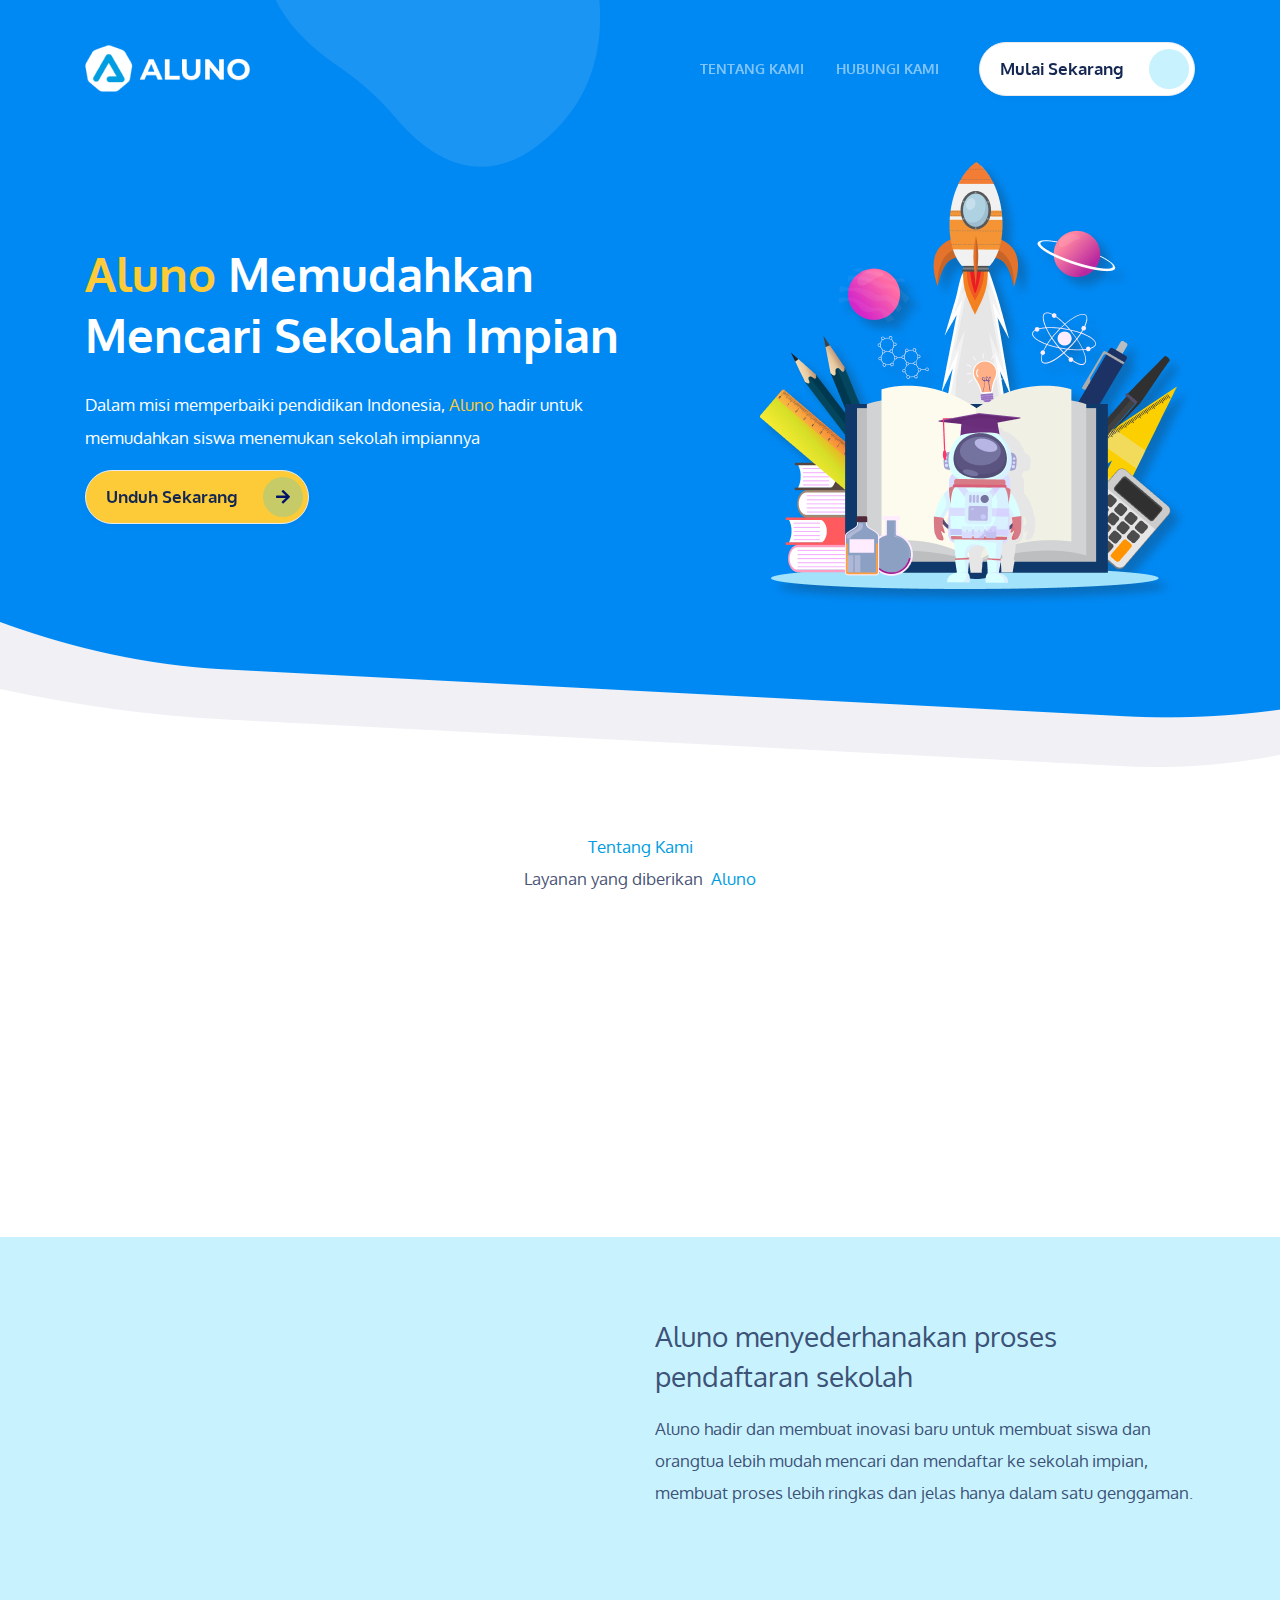
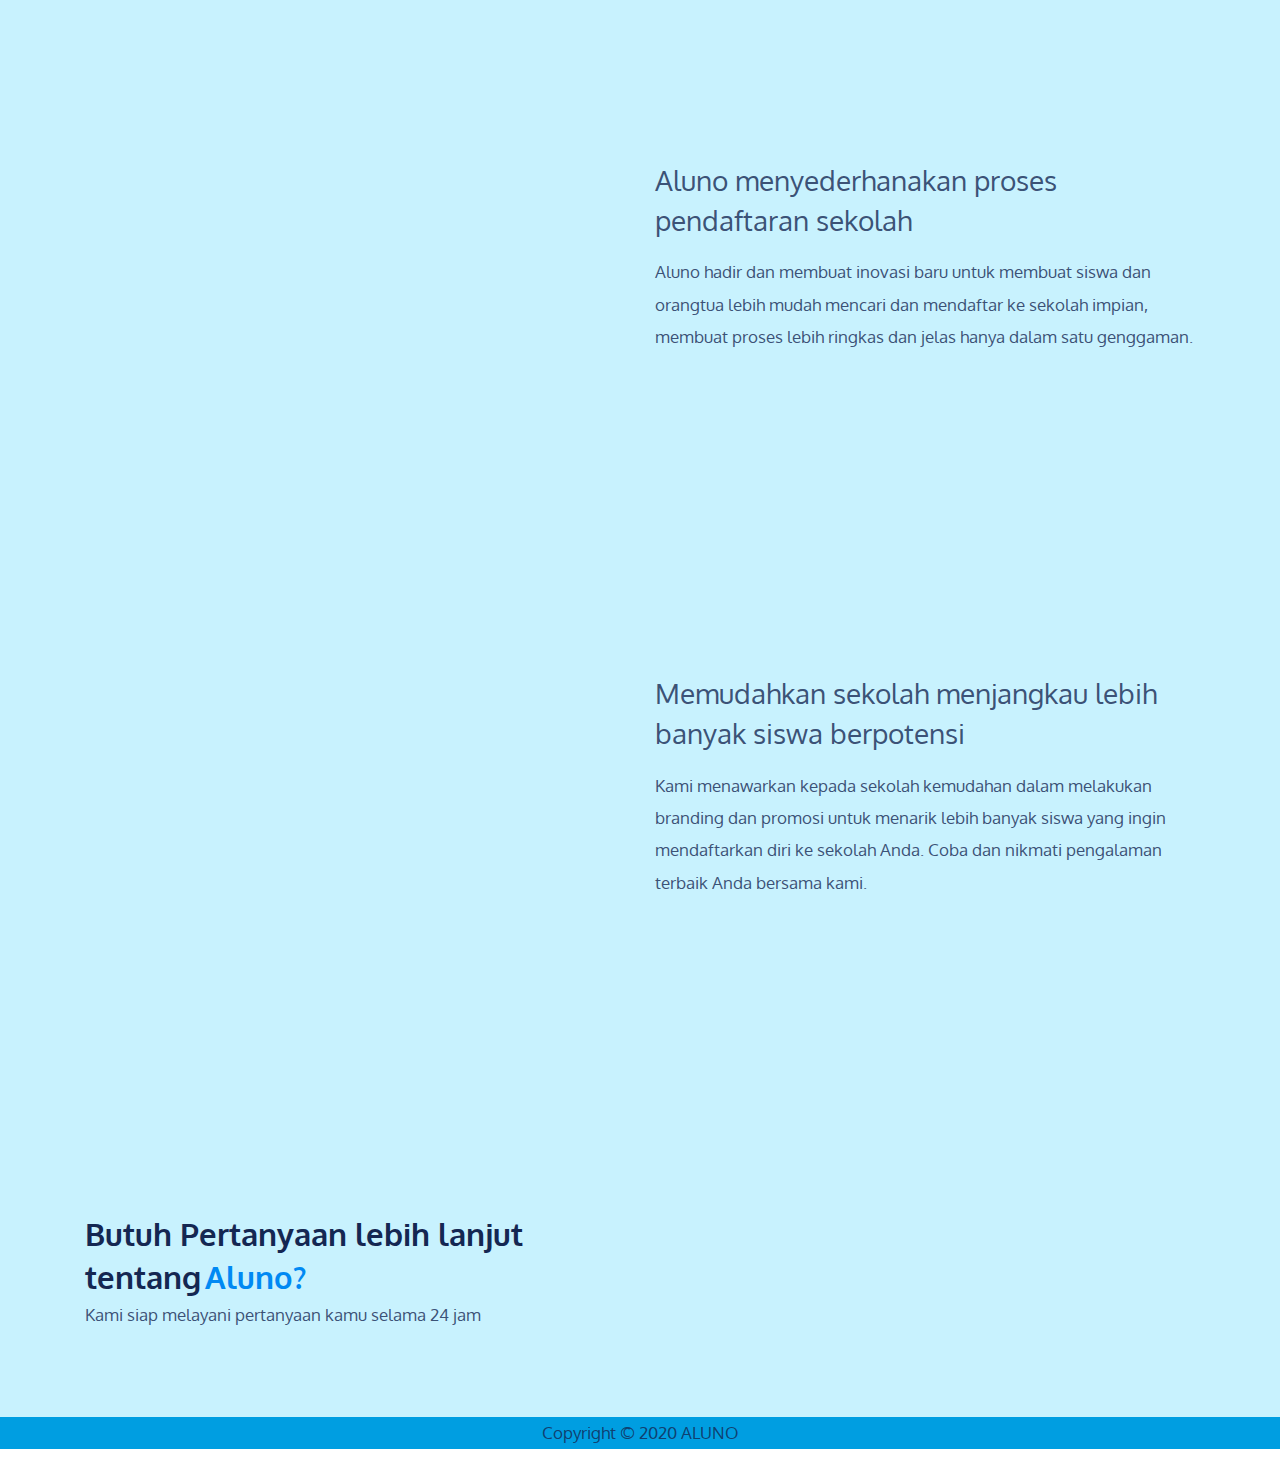
<file: index.html>
<!doctype html>
<html lang="en">

<head>
    <meta charset="utf-8">
    <meta name="viewport" content="width=device-width, initial-scale=1">
    <meta name="format-detection" content="telephone=no">
    <title>Aluno Indonesia</title>
    <meta name="author" content="">
    <meta name="description" content="Landing Page">
    <meta name="keywords"
        content="landing, creative, works, showcase, portfolio, projects, modern, agency, freelancers">

    <!-- FAVICON FILES -->
    <link href="assets/images/icons/apple-touch-icon-144-precomposed.png" rel="apple-touch-icon" sizes="144x144">
    <link href="assets/images/icons/apple-touch-icon-120-precomposed.png" rel="apple-touch-icon" sizes="120x120">
    <link href="assets/images/icons/apple-touch-icon-76-precomposed.png" rel="apple-touch-icon" sizes="76x76">
    <link href="assets/images/icons/favicon.png" rel="shortcut icon">

    <!-- GOOGLE WEB FONT -->
    <link href="https://fonts.googleapis.com/css?family=Oxygen:300,400,700&display=swap" rel="stylesheet">

    <!-- CSS FILES -->
    <link rel="stylesheet" href="assets/css/bootstrap.min.css">
    <link rel="stylesheet" href="assets/fonts/iconfont.css">
    <link rel="stylesheet" href="assets/css/swiper.min.css">
    <link rel="stylesheet" href="assets/css/venobox.css">
    <link rel="stylesheet" href="assets/css/animate.css">
    <link rel="stylesheet" href="assets/css/select2.min.css">
    <link rel="stylesheet" href="assets/css/style.css">
    <link rel="stylesheet" href="assets/css/responsive.css">
    <link rel="stylesheet" href="assets/css/color-1.css">

</head>

<body>
    <div id="dtr-wrapper" class="clearfix">

        <!-- Header
============================================= -->
        <header id="dtr-header-global" class="fixed-top">
            <nav class="navbar navbar-expand-lg navbar-dark dtr-menu">
                <div class="container">

                    <!-- light logo -->
                    <a class="navbar-brand logo-light" href="#home"><img src="assets/images/head.png" alt="logo"></a>
                    <!-- dark logo -->
                    <a class="navbar-brand logo-dark" href="#home"><img src="assets/images/head.png" alt="logo"></a>

                    <!-- nav menu toggler-->
                    <button class="navbar-toggler" type="button" data-toggle="collapse"
                        data-target="#navbarSupportedContent" aria-controls="navbarSupportedContent"
                        aria-expanded="false" aria-label="Toggle navigation"> <span class="navbar-toggler-icon"></span>
                    </button>

                    <!-- menu starts-->
                    <div class="collapse navbar-collapse" id="navbarSupportedContent">
                        <ul class="dtr-scrollspy navbar-nav ml-auto">
                            <!-- <li class="nav-item"> <a class="nav-link" href="#home">Home</a> </li> -->
                            <li class="nav-item"> <a class="nav-link" href="#tentang">Tentang Kami</a> </li>
                            <!-- <li class="nav-item"> <a class="nav-link" href="#about">FAQ</a> </li> -->
                            <li class="nav-item"> <a class="nav-link" href="#hubungi">Hubungi Kami</a> </li>

                        </ul>
                    </div>
                    <!-- menu ends-->

                    <!-- button here -->
                    <div class="dtr-btn ml-4 d-none d-lg-block"> <a href="#">Mulai Sekarang <span><i class=""
                                    aria-hidden="true"></i></span> </a> </div>
                    <!-- button ends -->
                </div>
            </nav>
        </header>
        <!-- header ends
================================================== -->

        <!-- hero section starts
================================================== -->
        <section class="hero-section dtr-py-8 hero-default-bg bg-blue color-white">
            <div class="container">
                <div class="row align-items-center">

                    <!-- column 1 starts -->
                    <div class="col-12 col-md-6 dtr-sm-mb-30px">

                        <!-- Heading -->
                        <h1 class="dtr-mb-4 wow fadeInUp" data-wow-delay="0.4s">
                            <p style="color: #FCCB37;display: inline;">Aluno</p> Memudahkan Mencari Sekolah Impian
                        </h1>

                        <!-- Text -->
                        <p style="display:inline""
                            data-wow-delay=" 0.6s">
                            Dalam misi memperbaiki pendidikan Indonesia,</p>
                        <p style="display:inline;color:#FCCB37">Aluno</p> hadir untuk memudahkan siswa menemukan
                        sekolah impiannya</p>

                        <!-- button -->
                        <div style="background-color: #FCCB37;" class="dtr-btn wow fadeInUp" data-wow-delay="0.8s"> <a
                                href="#">Unduh Sekarang<span><i class="icon-arrow-right" aria-hidden="true"></i></span>
                            </a> </div>
                    </div>
                    <!-- column 1 ends -->

                    <!-- column 2 starts -->
                    <div class="col-12 col-md-6 text-right wow fadeInRight" data-wow-delay="0.4s">

                        <!-- Image -->
                        <img src="assets/images/home.png" alt="video-bg">


                    </div>
                    <!-- column 2 ends -->

                </div>
            </div>
        </section>
        <!-- hero section starts
================================================== -->

        <!-- quickfeature section starts
================================================== -->
        <section id="tentang" class="dtr-py-6">
            <div style="color: #009EE1;" class="d-flex justify-content-center">Tentang Kami</div>
            <div style="margin-bottom: 50px;" class="d-flex justify-content-center">
                <p style="display: inline">Layanan yang diberikan &nbsp</p>
                <p style="display: inline; color: #009EE1;"> Aluno</p>
            </div>
            <div class="container">
                <div class="row text-center">

                    <!-- column 1 starts -->
                    <div class="col-12 col-md-4 dtr-sm-mb-30px wow fadeInUp" data-wow-delay="0.4s">


                        <!-- Icon -->
                        <img class="dtr-mb-4" src="assets/images/layanan_sekolah.png" alt="icon">

                        <!-- Heading -->
                        <h5 class="mb-3"> Layanan Sekolah </h5>


                    </div>
                    <!-- column 1 ends -->

                    <!-- column 2 starts -->
                    <div class="col-12 col-md-4 dtr-sm-mb-30px wow fadeInUp" data-wow-delay="0.4s">

                        <!-- Icon -->
                        <img class="dtr-mb-4" src="assets/images/kanal_informasi.png" alt="icon">

                        <!-- Heading -->
                        <h5 class="mb-3"> Pembayaran </h5>

                    </div>
                    <!-- column 2 ends -->

                    <!-- column 3 starts -->
                    <div class="col-12 col-md-4 wow fadeInUp" data-wow-delay="0.4s">

                        <!-- Icon -->
                        <img class="dtr-mb-4" src="assets/images/kanal_informasi.png" alt="icon">

                        <!-- Heading -->
                        <h5 class="mb-3"> Kanal Informasi </h5>


                    </div>
                    <!-- column 3 ends -->

                </div>
            </div>
        </section>
        <!-- quickfeature section ends
================================================== -->

        <!-- sticky tabs starts
================================================== -->

        <!-- sticky tabs starts
================================================== -->

        <!-- about starts
================================================== -->
        <section id="about" class="bg-light-blue dtr-py-7">
            <div class="container">
                <div class="row">
                    <div class="col-md-6">

                        <img src="assets/images/section_2.png" alt="image"
                            class="dtr-rounded mt-5 dtr-sm-mb-30px wow fadeInLeft" data-wow-delay="0.4s">
                    </div>
                    <!-- column 1 starts -->
                    <div class="col-md-6">

                        <!-- text here -->
                        <p class="text-size-xl dtr-mb-3">Aluno menyederhanakan proses pendaftaran sekolah
                        </p>
                        <p class="dtr-mb-5">Aluno hadir dan membuat inovasi baru untuk membuat siswa dan orangtua lebih
                            mudah mencari dan mendaftar ke sekolah
                            impian, membuat proses lebih ringkas dan jelas hanya dalam satu genggaman. </p>

                    </div>
                    <!-- image here-->
                    <!-- section 1 -->

                </div class="row">

                <div class="row">

                    <!-- section 2 -->
                    <div class="col-md-6">

                        <img src="assets/images/section_1.png" alt="image"
                            class="dtr-rounded mt-5 dtr-sm-mb-30px wow fadeInLeft" data-wow-delay="0.4s">
                    </div>
                    <div class="col-md-6">

                        <!-- text here -->
                        <p class="text-size-xl dtr-mb-3">Aluno menyederhanakan proses pendaftaran sekolah
                        </p>
                        <p class="dtr-mb-5">Aluno hadir dan membuat inovasi baru untuk membuat siswa dan orangtua lebih
                            mudah mencari dan mendaftar ke sekolah
                            impian, membuat proses lebih ringkas dan jelas hanya dalam satu genggaman. </p>

                    </div>
                </div class="row">

                <!-- image here-->

                <!-- section 3 -->
                <div class="row">


                    <!-- image here-->
                    <!-- section 1 -->
                    <div class="col-md-6">

                        <img src="assets/images/section_3.png" alt="image"
                            class="dtr-rounded mt-5 dtr-sm-mb-30px wow fadeInLeft" data-wow-delay="0.4s">
                    </div>
                    <div class="col-md-6">

                        <!-- text here -->
                        <p class="text-size-xl dtr-mb-3">Memudahkan sekolah menjangkau lebih banyak siswa berpotensi
                        </p>
                        <p class="dtr-mb-5">Kami menawarkan kepada sekolah kemudahan dalam melakukan branding dan
                            promosi untuk menarik lebih banyak siswa yang
                            ingin mendaftarkan diri ke sekolah Anda. Coba dan nikmati pengalaman terbaik Anda bersama
                            kami. </p>

                    </div>
                </div>
                <!-- column 1 ends -->


            </div>
            <!-- column 2 ends -->

    </div>
    </div>
    </section>

    <!-- about ends
================================================== -->

    <!-- testimonial starts
================================================== -->

    <!-- blog section ends
================================================== -->

    <!-- footer starts
================================================== -->

    <footer>
        <section id="hubungi" class="bg-light-blue">
            <div class="container">
                <div class="row">

                    <div class="col-md-6">
                        <h3 style="display: inline;"> Butuh Pertanyaan lebih lanjut tentang</h3>
                        <h3 style="display: inline;color:#0089f3;">Aluno?</h3>
                        <p>Kami siap melayani pertanyaan kamu selama 24 jam</p>
                        <p>
                            <div style="background-color: #FCCB37;" class="dtr-btn wow fadeInUp" data-wow-delay="0.8s">
                                <a href="mailto:contact@aluno.id">Tanya Aluno<span><i class="icon-arrow-right"
                                            aria-hidden="true"></i></span>
                                </a> </div>
                        </p>
                    </div>
                    <div class="col-md-6">
                        <!-- <img class="footer-ya" src="assets/images/footer.png" style="float: right;"> -->
                    </div>

                </div>


            </div>
            <!-- <div>
                 <img src="assets/images/footer.png" />
             </div> -->
            <!-- column 2 ends -->

        </section>

        <div style="background: #009EE1;
">
            <center>
                <p>Copyright © 2020 ALUNO</p>
            </center>
        </div>

    </footer>
    <!-- footer ends
================================================== -->

    </div>
    <!-- #dtr-wrapper ends -->
    <!-- JS FILES -->
    <script src="assets/js/jquery.min.js" type="text/javascript"></script>
    <script src="assets/js/bootstrap.min.js" type="text/javascript"></script>
    <script src="assets/js/jquery.easing.js" type="text/javascript"></script>
    <script src="assets/js/swiper.min.js" type="text/javascript"></script>
    <script src="assets/js/venobox.min.js" type="text/javascript"></script>
    <script src="assets/js/select2.min.js" type="text/javascript"></script>
    <script src="assets/js/jquery.validate.min.js" type="text/javascript"></script>
    <script src="assets/js/jquery.form.js" type="text/javascript"></script>
    <script src="assets/js/wow.min.js" type="text/javascript"></script>
    <script src="assets/js/custom.js" type="text/javascript"></script>
    <script>
        new WOW().init();
    </script>
</body>

</html>
</file>
<file: assets/fonts/iconfont.css>
@font-face {
  font-family: 'icomoon';
  src:  url(icomoon.eot);
  src:  url(icomoon.eot?119o20) format('embedded-opentype'),
    url(icomoon.ttf?119o20) format('truetype'),
    url(icomoon.woff?119o20) format('woff'),
    url(icomoon.svg?119o20#icomoon) format('svg');
  font-weight: normal;
  font-style: normal;
  font-display: block;
}

[class^="icon-"], [class*=" icon-"] {
  /* use !important to prevent issues with browser extensions that change fonts */
  font-family: 'icomoon' !important;
  speak: none;
  font-style: normal;
  font-weight: normal;
  font-variant: normal;
  text-transform: none;
  line-height: 1;

  /* Better Font Rendering =========== */
  -webkit-font-smoothing: antialiased;
  -moz-osx-font-smoothing: grayscale;
}

.icon-ad:before {
  content: "\e900";
}
.icon-address-book:before {
  content: "\e901";
}
.icon-address-card:before {
  content: "\e902";
}
.icon-adjust:before {
  content: "\e903";
}
.icon-air-freshener:before {
  content: "\e904";
}
.icon-align-center:before {
  content: "\e905";
}
.icon-align-justify:before {
  content: "\e906";
}
.icon-align-left:before {
  content: "\e907";
}
.icon-align-right:before {
  content: "\e908";
}
.icon-allergies:before {
  content: "\e909";
}
.icon-ambulance:before {
  content: "\e90a";
}
.icon-american-sign-language-interpreting:before {
  content: "\e90b";
}
.icon-anchor:before {
  content: "\e90c";
}
.icon-angle-double-down:before {
  content: "\e90d";
}
.icon-angle-double-left:before {
  content: "\e90e";
}
.icon-angle-double-right:before {
  content: "\e90f";
}
.icon-angle-double-up:before {
  content: "\e910";
}
.icon-angle-down:before {
  content: "\e911";
}
.icon-angle-left:before {
  content: "\e912";
}
.icon-angle-right:before {
  content: "\e913";
}
.icon-angle-up:before {
  content: "\e914";
}
.icon-angry:before {
  content: "\e915";
}
.icon-ankh:before {
  content: "\e916";
}
.icon-apple-alt:before {
  content: "\e917";
}
.icon-archive:before {
  content: "\e918";
}
.icon-archway:before {
  content: "\e919";
}
.icon-arrow-alt-circle-down:before {
  content: "\e91a";
}
.icon-arrow-alt-circle-left:before {
  content: "\e91b";
}
.icon-arrow-alt-circle-right:before {
  content: "\e91c";
}
.icon-arrow-alt-circle-up:before {
  content: "\e91d";
}
.icon-arrow-circle-down:before {
  content: "\e91e";
}
.icon-arrow-circle-left:before {
  content: "\e91f";
}
.icon-arrow-circle-right:before {
  content: "\e920";
}
.icon-arrow-circle-up:before {
  content: "\e921";
}
.icon-arrow-down:before {
  content: "\e922";
}
.icon-arrow-left:before {
  content: "\e923";
}
.icon-arrow-right:before {
  content: "\e924";
}
.icon-arrows-alt:before {
  content: "\e925";
}
.icon-arrows-alt-h:before {
  content: "\e926";
}
.icon-arrows-alt-v:before {
  content: "\e927";
}
.icon-arrow-up:before {
  content: "\e928";
}
.icon-assistive-listening-systems:before {
  content: "\e929";
}
.icon-asterisk:before {
  content: "\e92a";
}
.icon-at:before {
  content: "\e92b";
}
.icon-atlas:before {
  content: "\e92c";
}
.icon-atom:before {
  content: "\e92d";
}
.icon-audio-description:before {
  content: "\e92e";
}
.icon-award:before {
  content: "\e92f";
}
.icon-baby:before {
  content: "\e930";
}
.icon-baby-carriage:before {
  content: "\e931";
}
.icon-backspace:before {
  content: "\e932";
}
.icon-backward:before {
  content: "\e933";
}
.icon-bacon:before {
  content: "\e934";
}
.icon-balance-scale:before {
  content: "\e935";
}
.icon-balance-scale-left:before {
  content: "\e936";
}
.icon-balance-scale-right:before {
  content: "\e937";
}
.icon-ban:before {
  content: "\e938";
}
.icon-band-aid:before {
  content: "\e939";
}
.icon-barcode:before {
  content: "\e93a";
}
.icon-bars:before {
  content: "\e93b";
}
.icon-baseball-ball:before {
  content: "\e93c";
}
.icon-basketball-ball:before {
  content: "\e93d";
}
.icon-bath:before {
  content: "\e93e";
}
.icon-battery-empty:before {
  content: "\e93f";
}
.icon-battery-full:before {
  content: "\e940";
}
.icon-battery-half:before {
  content: "\e941";
}
.icon-battery-quarter:before {
  content: "\e942";
}
.icon-battery-three-quarters:before {
  content: "\e943";
}
.icon-bed:before {
  content: "\e944";
}
.icon-beer:before {
  content: "\e945";
}
.icon-bell:before {
  content: "\e946";
}
.icon-bell-slash:before {
  content: "\e947";
}
.icon-bezier-curve:before {
  content: "\e948";
}
.icon-bible:before {
  content: "\e949";
}
.icon-bicycle:before {
  content: "\e94a";
}
.icon-biking:before {
  content: "\e94b";
}
.icon-binoculars:before {
  content: "\e94c";
}
.icon-biohazard:before {
  content: "\e94d";
}
.icon-birthday-cake:before {
  content: "\e94e";
}
.icon-blender:before {
  content: "\e94f";
}
.icon-blender-phone:before {
  content: "\e950";
}
.icon-blind:before {
  content: "\e951";
}
.icon-blog:before {
  content: "\e952";
}
.icon-bold:before {
  content: "\e953";
}
.icon-bolt:before {
  content: "\e954";
}
.icon-bomb:before {
  content: "\e955";
}
.icon-bone:before {
  content: "\e956";
}
.icon-bong:before {
  content: "\e957";
}
.icon-book:before {
  content: "\e958";
}
.icon-book-dead:before {
  content: "\e959";
}
.icon-bookmark:before {
  content: "\e95a";
}
.icon-book-medical:before {
  content: "\e95b";
}
.icon-book-open:before {
  content: "\e95c";
}
.icon-book-reader:before {
  content: "\e95d";
}
.icon-border-all:before {
  content: "\e95e";
}
.icon-border-none:before {
  content: "\e95f";
}
.icon-border-style:before {
  content: "\e960";
}
.icon-bowling-ball:before {
  content: "\e961";
}
.icon-box:before {
  content: "\e962";
}
.icon-boxes:before {
  content: "\e963";
}
.icon-box-open:before {
  content: "\e964";
}
.icon-braille:before {
  content: "\e965";
}
.icon-brain:before {
  content: "\e966";
}
.icon-bread-slice:before {
  content: "\e967";
}
.icon-briefcase:before {
  content: "\e968";
}
.icon-briefcase-medical:before {
  content: "\e969";
}
.icon-broadcast-tower:before {
  content: "\e96a";
}
.icon-broom:before {
  content: "\e96b";
}
.icon-brush:before {
  content: "\e96c";
}
.icon-bug:before {
  content: "\e96d";
}
.icon-building:before {
  content: "\e96e";
}
.icon-bullhorn:before {
  content: "\e96f";
}
.icon-bullseye:before {
  content: "\e970";
}
.icon-burn:before {
  content: "\e971";
}
.icon-bus:before {
  content: "\e972";
}
.icon-bus-alt:before {
  content: "\e973";
}
.icon-business-time:before {
  content: "\e974";
}
.icon-calculator:before {
  content: "\e975";
}
.icon-calendar:before {
  content: "\e976";
}
.icon-calendar-alt:before {
  content: "\e977";
}
.icon-calendar-check:before {
  content: "\e978";
}
.icon-calendar-day:before {
  content: "\e979";
}
.icon-calendar-minus:before {
  content: "\e97a";
}
.icon-calendar-plus:before {
  content: "\e97b";
}
.icon-calendar-times:before {
  content: "\e97c";
}
.icon-calendar-week:before {
  content: "\e97d";
}
.icon-camera:before {
  content: "\e97e";
}
.icon-camera-retro:before {
  content: "\e97f";
}
.icon-campground:before {
  content: "\e980";
}
.icon-candy-cane:before {
  content: "\e981";
}
.icon-cannabis:before {
  content: "\e982";
}
.icon-capsules:before {
  content: "\e983";
}
.icon-car:before {
  content: "\e984";
}
.icon-car-alt:before {
  content: "\e985";
}
.icon-car-battery:before {
  content: "\e986";
}
.icon-car-crash:before {
  content: "\e987";
}
.icon-caret-down:before {
  content: "\e988";
}
.icon-caret-left:before {
  content: "\e989";
}
.icon-caret-right:before {
  content: "\e98a";
}
.icon-caret-square-down:before {
  content: "\e98b";
}
.icon-caret-square-left:before {
  content: "\e98c";
}
.icon-caret-square-right:before {
  content: "\e98d";
}
.icon-caret-square-up:before {
  content: "\e98e";
}
.icon-caret-up:before {
  content: "\e98f";
}
.icon-carrot:before {
  content: "\e990";
}
.icon-car-side:before {
  content: "\e991";
}
.icon-cart-arrow-down:before {
  content: "\e992";
}
.icon-cart-plus:before {
  content: "\e993";
}
.icon-cash-register:before {
  content: "\e994";
}
.icon-cat:before {
  content: "\e995";
}
.icon-certificate:before {
  content: "\e996";
}
.icon-chair:before {
  content: "\e997";
}
.icon-chalkboard:before {
  content: "\e998";
}
.icon-chalkboard-teacher:before {
  content: "\e999";
}
.icon-charging-station:before {
  content: "\e99a";
}
.icon-chart-area:before {
  content: "\e99b";
}
.icon-chart-bar:before {
  content: "\e99c";
}
.icon-chart-line:before {
  content: "\e99d";
}
.icon-chart-pie:before {
  content: "\e99e";
}
.icon-check:before {
  content: "\e99f";
}
.icon-check-circle:before {
  content: "\e9a0";
}
.icon-check-double:before {
  content: "\e9a1";
}
.icon-check-square:before {
  content: "\e9a2";
}
.icon-cheese:before {
  content: "\e9a3";
}
.icon-chess:before {
  content: "\e9a4";
}
.icon-chess-bishop:before {
  content: "\e9a5";
}
.icon-chess-board:before {
  content: "\e9a6";
}
.icon-chess-king:before {
  content: "\e9a7";
}
.icon-chess-knight:before {
  content: "\e9a8";
}
.icon-chess-pawn:before {
  content: "\e9a9";
}
.icon-chess-queen:before {
  content: "\e9aa";
}
.icon-chess-rook:before {
  content: "\e9ab";
}
.icon-chevron-circle-down:before {
  content: "\e9ac";
}
.icon-chevron-circle-left:before {
  content: "\e9ad";
}
.icon-chevron-circle-right:before {
  content: "\e9ae";
}
.icon-chevron-circle-up:before {
  content: "\e9af";
}
.icon-chevron-down:before {
  content: "\e9b0";
}
.icon-chevron-left:before {
  content: "\e9b1";
}
.icon-chevron-right:before {
  content: "\e9b2";
}
.icon-chevron-up:before {
  content: "\e9b3";
}
.icon-child:before {
  content: "\e9b4";
}
.icon-church:before {
  content: "\e9b5";
}
.icon-circle:before {
  content: "\e9b6";
}
.icon-circle-notch:before {
  content: "\e9b7";
}
.icon-city:before {
  content: "\e9b8";
}
.icon-clinic-medical:before {
  content: "\e9b9";
}
.icon-clipboard:before {
  content: "\e9ba";
}
.icon-clipboard-check:before {
  content: "\e9bb";
}
.icon-clipboard-list:before {
  content: "\e9bc";
}
.icon-clock:before {
  content: "\e9bd";
}
.icon-clone:before {
  content: "\e9be";
}
.icon-closed-captioning:before {
  content: "\e9bf";
}
.icon-cloud:before {
  content: "\e9c0";
}
.icon-cloud-download-alt:before {
  content: "\e9c1";
}
.icon-cloud-meatball:before {
  content: "\e9c2";
}
.icon-cloud-moon:before {
  content: "\e9c3";
}
.icon-cloud-moon-rain:before {
  content: "\e9c4";
}
.icon-cloud-rain:before {
  content: "\e9c5";
}
.icon-cloud-showers-heavy:before {
  content: "\e9c6";
}
.icon-cloud-sun:before {
  content: "\e9c7";
}
.icon-cloud-sun-rain:before {
  content: "\e9c8";
}
.icon-cloud-upload-alt:before {
  content: "\e9c9";
}
.icon-cocktail:before {
  content: "\e9ca";
}
.icon-code:before {
  content: "\e9cb";
}
.icon-code-branch:before {
  content: "\e9cc";
}
.icon-coffee:before {
  content: "\e9cd";
}
.icon-cog:before {
  content: "\e9ce";
}
.icon-cogs:before {
  content: "\e9cf";
}
.icon-coins:before {
  content: "\e9d0";
}
.icon-columns:before {
  content: "\e9d1";
}
.icon-comment:before {
  content: "\e9d2";
}
.icon-comment-alt:before {
  content: "\e9d3";
}
.icon-comment-dollar:before {
  content: "\e9d4";
}
.icon-comment-dots:before {
  content: "\e9d5";
}
.icon-comment-medical:before {
  content: "\e9d6";
}
.icon-comments:before {
  content: "\e9d7";
}
.icon-comments-dollar:before {
  content: "\e9d8";
}
.icon-comment-slash:before {
  content: "\e9d9";
}
.icon-compact-disc:before {
  content: "\e9da";
}
.icon-compass:before {
  content: "\e9db";
}
.icon-compress:before {
  content: "\e9dc";
}
.icon-compress-arrows-alt:before {
  content: "\e9dd";
}
.icon-concierge-bell:before {
  content: "\e9de";
}
.icon-cookie:before {
  content: "\e9df";
}
.icon-cookie-bite:before {
  content: "\e9e0";
}
.icon-copy:before {
  content: "\e9e1";
}
.icon-copyright:before {
  content: "\e9e2";
}
.icon-couch:before {
  content: "\e9e3";
}
.icon-credit-card:before {
  content: "\e9e4";
}
.icon-crop:before {
  content: "\e9e5";
}
.icon-crop-alt:before {
  content: "\e9e6";
}
.icon-cross:before {
  content: "\e9e7";
}
.icon-crosshairs:before {
  content: "\e9e8";
}
.icon-crow:before {
  content: "\e9e9";
}
.icon-crown:before {
  content: "\e9ea";
}
.icon-crutch:before {
  content: "\e9eb";
}
.icon-cube:before {
  content: "\e9ec";
}
.icon-cubes:before {
  content: "\e9ed";
}
.icon-cut:before {
  content: "\e9ee";
}
.icon-database:before {
  content: "\e9ef";
}
.icon-deaf:before {
  content: "\e9f0";
}
.icon-democrat:before {
  content: "\e9f1";
}
.icon-desktop:before {
  content: "\e9f2";
}
.icon-dharmachakra:before {
  content: "\e9f3";
}
.icon-diagnoses:before {
  content: "\e9f4";
}
.icon-dice:before {
  content: "\e9f5";
}
.icon-dice-d6:before {
  content: "\e9f6";
}
.icon-dice-d20:before {
  content: "\e9f7";
}
.icon-dice-five:before {
  content: "\e9f8";
}
.icon-dice-four:before {
  content: "\e9f9";
}
.icon-dice-one:before {
  content: "\e9fa";
}
.icon-dice-six:before {
  content: "\e9fb";
}
.icon-dice-three:before {
  content: "\e9fc";
}
.icon-dice-two:before {
  content: "\e9fd";
}
.icon-digital-tachograph:before {
  content: "\e9fe";
}
.icon-directions:before {
  content: "\e9ff";
}
.icon-divide:before {
  content: "\ea00";
}
.icon-dizzy:before {
  content: "\ea01";
}
.icon-dna:before {
  content: "\ea02";
}
.icon-dog:before {
  content: "\ea03";
}
.icon-dollar-sign:before {
  content: "\ea04";
}
.icon-dolly:before {
  content: "\ea05";
}
.icon-dolly-flatbed:before {
  content: "\ea06";
}
.icon-donate:before {
  content: "\ea07";
}
.icon-door-closed:before {
  content: "\ea08";
}
.icon-door-open:before {
  content: "\ea09";
}
.icon-dot-circle:before {
  content: "\ea0a";
}
.icon-dove:before {
  content: "\ea0b";
}
.icon-download:before {
  content: "\ea0c";
}
.icon-drafting-compass:before {
  content: "\ea0d";
}
.icon-dragon:before {
  content: "\ea0e";
}
.icon-draw-polygon:before {
  content: "\ea0f";
}
.icon-drum:before {
  content: "\ea10";
}
.icon-drum-steelpan:before {
  content: "\ea11";
}
.icon-drumstick-bite:before {
  content: "\ea12";
}
.icon-dumbbell:before {
  content: "\ea13";
}
.icon-dumpster:before {
  content: "\ea14";
}
.icon-dumpster-fire:before {
  content: "\ea15";
}
.icon-dungeon:before {
  content: "\ea16";
}
.icon-edit:before {
  content: "\ea17";
}
.icon-egg:before {
  content: "\ea18";
}
.icon-eject:before {
  content: "\ea19";
}
.icon-ellipsis-h:before {
  content: "\ea1a";
}
.icon-ellipsis-v:before {
  content: "\ea1b";
}
.icon-envelope:before {
  content: "\ea1c";
}
.icon-envelope-open:before {
  content: "\ea1d";
}
.icon-envelope-open-text:before {
  content: "\ea1e";
}
.icon-envelope-square:before {
  content: "\ea1f";
}
.icon-equals:before {
  content: "\ea20";
}
.icon-eraser:before {
  content: "\ea21";
}
.icon-ethernet:before {
  content: "\ea22";
}
.icon-euro-sign:before {
  content: "\ea23";
}
.icon-exchange-alt:before {
  content: "\ea24";
}
.icon-exclamation:before {
  content: "\ea25";
}
.icon-exclamation-circle:before {
  content: "\ea26";
}
.icon-exclamation-triangle:before {
  content: "\ea27";
}
.icon-expand:before {
  content: "\ea28";
}
.icon-expand-arrows-alt:before {
  content: "\ea29";
}
.icon-external-link-alt:before {
  content: "\ea2a";
}
.icon-external-link-square-alt:before {
  content: "\ea2b";
}
.icon-eye:before {
  content: "\ea2c";
}
.icon-eye-dropper:before {
  content: "\ea2d";
}
.icon-eye-slash:before {
  content: "\ea2e";
}
.icon-fan:before {
  content: "\ea2f";
}
.icon-fast-backward:before {
  content: "\ea30";
}
.icon-fast-forward:before {
  content: "\ea31";
}
.icon-fax:before {
  content: "\ea32";
}
.icon-feather:before {
  content: "\ea33";
}
.icon-feather-alt:before {
  content: "\ea34";
}
.icon-female:before {
  content: "\ea35";
}
.icon-fighter-jet:before {
  content: "\ea36";
}
.icon-file:before {
  content: "\ea37";
}
.icon-file-alt:before {
  content: "\ea38";
}
.icon-file-archive:before {
  content: "\ea39";
}
.icon-file-audio:before {
  content: "\ea3a";
}
.icon-file-code:before {
  content: "\ea3b";
}
.icon-file-contract:before {
  content: "\ea3c";
}
.icon-file-csv:before {
  content: "\ea3d";
}
.icon-file-download:before {
  content: "\ea3e";
}
.icon-file-excel:before {
  content: "\ea3f";
}
.icon-file-export:before {
  content: "\ea40";
}
.icon-file-image:before {
  content: "\ea41";
}
.icon-file-import:before {
  content: "\ea42";
}
.icon-file-invoice:before {
  content: "\ea43";
}
.icon-file-invoice-dollar:before {
  content: "\ea44";
}
.icon-file-medical:before {
  content: "\ea45";
}
.icon-file-medical-alt:before {
  content: "\ea46";
}
.icon-file-pdf:before {
  content: "\ea47";
}
.icon-file-powerpoint:before {
  content: "\ea48";
}
.icon-file-prescription:before {
  content: "\ea49";
}
.icon-file-signature:before {
  content: "\ea4a";
}
.icon-file-upload:before {
  content: "\ea4b";
}
.icon-file-video:before {
  content: "\ea4c";
}
.icon-file-word:before {
  content: "\ea4d";
}
.icon-fill:before {
  content: "\ea4e";
}
.icon-fill-drip:before {
  content: "\ea4f";
}
.icon-film:before {
  content: "\ea50";
}
.icon-filter:before {
  content: "\ea51";
}
.icon-fingerprint:before {
  content: "\ea52";
}
.icon-fire:before {
  content: "\ea53";
}
.icon-fire-alt:before {
  content: "\ea54";
}
.icon-fire-extinguisher:before {
  content: "\ea55";
}
.icon-first-aid:before {
  content: "\ea56";
}
.icon-fish:before {
  content: "\ea57";
}
.icon-fist-raised:before {
  content: "\ea58";
}
.icon-flag:before {
  content: "\ea59";
}
.icon-flag-checkered:before {
  content: "\ea5a";
}
.icon-flag-usa:before {
  content: "\ea5b";
}
.icon-flask:before {
  content: "\ea5c";
}
.icon-flushed:before {
  content: "\ea5d";
}
.icon-folder:before {
  content: "\ea5e";
}
.icon-folder-minus:before {
  content: "\ea5f";
}
.icon-folder-open:before {
  content: "\ea60";
}
.icon-folder-plus:before {
  content: "\ea61";
}
.icon-font:before {
  content: "\ea62";
}
.icon-font-awesome-logo-full:before {
  content: "\ea63";
}
.icon-football-ball:before {
  content: "\ea64";
}
.icon-forward:before {
  content: "\ea65";
}
.icon-frog:before {
  content: "\ea66";
}
.icon-frown:before {
  content: "\ea67";
}
.icon-frown-open:before {
  content: "\ea68";
}
.icon-funnel-dollar:before {
  content: "\ea69";
}
.icon-futbol:before {
  content: "\ea6a";
}
.icon-gamepad:before {
  content: "\ea6b";
}
.icon-gas-pump:before {
  content: "\ea6c";
}
.icon-gavel:before {
  content: "\ea6d";
}
.icon-gem:before {
  content: "\ea6e";
}
.icon-genderless:before {
  content: "\ea6f";
}
.icon-ghost:before {
  content: "\ea70";
}
.icon-gift:before {
  content: "\ea71";
}
.icon-gifts:before {
  content: "\ea72";
}
.icon-glass-cheers:before {
  content: "\ea73";
}
.icon-glasses:before {
  content: "\ea74";
}
.icon-glass-martini:before {
  content: "\ea75";
}
.icon-glass-martini-alt:before {
  content: "\ea76";
}
.icon-glass-whiskey:before {
  content: "\ea77";
}
.icon-globe:before {
  content: "\ea78";
}
.icon-globe-africa:before {
  content: "\ea79";
}
.icon-globe-americas:before {
  content: "\ea7a";
}
.icon-globe-asia:before {
  content: "\ea7b";
}
.icon-globe-europe:before {
  content: "\ea7c";
}
.icon-golf-ball:before {
  content: "\ea7d";
}
.icon-gopuram:before {
  content: "\ea7e";
}
.icon-graduation-cap:before {
  content: "\ea7f";
}
.icon-greater-than:before {
  content: "\ea80";
}
.icon-greater-than-equal:before {
  content: "\ea81";
}
.icon-grimace:before {
  content: "\ea82";
}
.icon-grin:before {
  content: "\ea83";
}
.icon-grin-alt:before {
  content: "\ea84";
}
.icon-grin-beam:before {
  content: "\ea85";
}
.icon-grin-beam-sweat:before {
  content: "\ea86";
}
.icon-grin-hearts:before {
  content: "\ea87";
}
.icon-grin-squint:before {
  content: "\ea88";
}
.icon-grin-squint-tears:before {
  content: "\ea89";
}
.icon-grin-stars:before {
  content: "\ea8a";
}
.icon-grin-tears:before {
  content: "\ea8b";
}
.icon-grin-tongue:before {
  content: "\ea8c";
}
.icon-grin-tongue-squint:before {
  content: "\ea8d";
}
.icon-grin-tongue-wink:before {
  content: "\ea8e";
}
.icon-grin-wink:before {
  content: "\ea8f";
}
.icon-grip-horizontal:before {
  content: "\ea90";
}
.icon-grip-lines:before {
  content: "\ea91";
}
.icon-grip-lines-vertical:before {
  content: "\ea92";
}
.icon-grip-vertical:before {
  content: "\ea93";
}
.icon-guitar:before {
  content: "\ea94";
}
.icon-hamburger:before {
  content: "\ea95";
}
.icon-hammer:before {
  content: "\ea96";
}
.icon-hamsa:before {
  content: "\ea97";
}
.icon-hand-holding:before {
  content: "\ea98";
}
.icon-hand-holding-heart:before {
  content: "\ea99";
}
.icon-hand-holding-usd:before {
  content: "\ea9a";
}
.icon-hand-lizard:before {
  content: "\ea9b";
}
.icon-hand-middle-finger:before {
  content: "\ea9c";
}
.icon-hand-paper:before {
  content: "\ea9d";
}
.icon-hand-peace:before {
  content: "\ea9e";
}
.icon-hand-point-down:before {
  content: "\ea9f";
}
.icon-hand-pointer:before {
  content: "\eaa0";
}
.icon-hand-point-left:before {
  content: "\eaa1";
}
.icon-hand-point-right:before {
  content: "\eaa2";
}
.icon-hand-point-up:before {
  content: "\eaa3";
}
.icon-hand-rock:before {
  content: "\eaa4";
}
.icon-hands:before {
  content: "\eaa5";
}
.icon-hand-scissors:before {
  content: "\eaa6";
}
.icon-handshake:before {
  content: "\eaa7";
}
.icon-hands-helping:before {
  content: "\eaa8";
}
.icon-hand-spock:before {
  content: "\eaa9";
}
.icon-hanukiah:before {
  content: "\eaaa";
}
.icon-hard-hat:before {
  content: "\eaab";
}
.icon-hashtag:before {
  content: "\eaac";
}
.icon-hat-cowboy:before {
  content: "\eaad";
}
.icon-hat-cowboy-side:before {
  content: "\eaae";
}
.icon-hat-wizard:before {
  content: "\eaaf";
}
.icon-haykal:before {
  content: "\eab0";
}
.icon-hdd:before {
  content: "\eab1";
}
.icon-heading:before {
  content: "\eab2";
}
.icon-headphones:before {
  content: "\eab3";
}
.icon-headphones-alt:before {
  content: "\eab4";
}
.icon-headset:before {
  content: "\eab5";
}
.icon-heart:before {
  content: "\eab6";
}
.icon-heartbeat:before {
  content: "\eab7";
}
.icon-heart-broken:before {
  content: "\eab8";
}
.icon-helicopter:before {
  content: "\eab9";
}
.icon-highlighter:before {
  content: "\eaba";
}
.icon-hiking:before {
  content: "\eabb";
}
.icon-hippo:before {
  content: "\eabc";
}
.icon-history:before {
  content: "\eabd";
}
.icon-hockey-puck:before {
  content: "\eabe";
}
.icon-holly-berry:before {
  content: "\eabf";
}
.icon-home:before {
  content: "\eac0";
}
.icon-horse:before {
  content: "\eac1";
}
.icon-horse-head:before {
  content: "\eac2";
}
.icon-hospital:before {
  content: "\eac3";
}
.icon-hospital-alt:before {
  content: "\eac4";
}
.icon-hospital-symbol:before {
  content: "\eac5";
}
.icon-hotdog:before {
  content: "\eac6";
}
.icon-hotel:before {
  content: "\eac7";
}
.icon-hot-tub:before {
  content: "\eac8";
}
.icon-hourglass:before {
  content: "\eac9";
}
.icon-hourglass-end:before {
  content: "\eaca";
}
.icon-hourglass-half:before {
  content: "\eacb";
}
.icon-hourglass-start:before {
  content: "\eacc";
}
.icon-house-damage:before {
  content: "\eacd";
}
.icon-hryvnia:before {
  content: "\eace";
}
.icon-h-square:before {
  content: "\eacf";
}
.icon-ice-cream:before {
  content: "\ead0";
}
.icon-icicles:before {
  content: "\ead1";
}
.icon-icons:before {
  content: "\ead2";
}
.icon-i-cursor:before {
  content: "\ead3";
}
.icon-id-badge:before {
  content: "\ead4";
}
.icon-id-card:before {
  content: "\ead5";
}
.icon-id-card-alt:before {
  content: "\ead6";
}
.icon-igloo:before {
  content: "\ead7";
}
.icon-image:before {
  content: "\ead8";
}
.icon-images:before {
  content: "\ead9";
}
.icon-inbox:before {
  content: "\eada";
}
.icon-indent:before {
  content: "\eadb";
}
.icon-industry:before {
  content: "\eadc";
}
.icon-infinity:before {
  content: "\eadd";
}
.icon-info:before {
  content: "\eade";
}
.icon-info-circle:before {
  content: "\eadf";
}
.icon-italic:before {
  content: "\eae0";
}
.icon-jedi:before {
  content: "\eae1";
}
.icon-joint:before {
  content: "\eae2";
}
.icon-journal-whills:before {
  content: "\eae3";
}
.icon-kaaba:before {
  content: "\eae4";
}
.icon-key:before {
  content: "\eae5";
}
.icon-keyboard:before {
  content: "\eae6";
}
.icon-khanda:before {
  content: "\eae7";
}
.icon-kiss:before {
  content: "\eae8";
}
.icon-kiss-beam:before {
  content: "\eae9";
}
.icon-kiss-wink-heart:before {
  content: "\eaea";
}
.icon-kiwi-bird:before {
  content: "\eaeb";
}
.icon-landmark:before {
  content: "\eaec";
}
.icon-language:before {
  content: "\eaed";
}
.icon-laptop:before {
  content: "\eaee";
}
.icon-laptop-code:before {
  content: "\eaef";
}
.icon-laptop-medical:before {
  content: "\eaf0";
}
.icon-laugh:before {
  content: "\eaf1";
}
.icon-laugh-beam:before {
  content: "\eaf2";
}
.icon-laugh-squint:before {
  content: "\eaf3";
}
.icon-laugh-wink:before {
  content: "\eaf4";
}
.icon-layer-group:before {
  content: "\eaf5";
}
.icon-leaf:before {
  content: "\eaf6";
}
.icon-lemon:before {
  content: "\eaf7";
}
.icon-less-than:before {
  content: "\eaf8";
}
.icon-less-than-equal:before {
  content: "\eaf9";
}
.icon-level-down-alt:before {
  content: "\eafa";
}
.icon-level-up-alt:before {
  content: "\eafb";
}
.icon-life-ring:before {
  content: "\eafc";
}
.icon-lightbulb:before {
  content: "\eafd";
}
.icon-link:before {
  content: "\eafe";
}
.icon-lira-sign:before {
  content: "\eaff";
}
.icon-list:before {
  content: "\eb00";
}
.icon-list-alt:before {
  content: "\eb01";
}
.icon-list-ol:before {
  content: "\eb02";
}
.icon-list-ul:before {
  content: "\eb03";
}
.icon-location-arrow:before {
  content: "\eb04";
}
.icon-lock:before {
  content: "\eb05";
}
.icon-lock-open:before {
  content: "\eb06";
}
.icon-long-arrow-alt-down:before {
  content: "\eb07";
}
.icon-long-arrow-alt-left:before {
  content: "\eb08";
}
.icon-long-arrow-alt-right:before {
  content: "\eb09";
}
.icon-long-arrow-alt-up:before {
  content: "\eb0a";
}
.icon-low-vision:before {
  content: "\eb0b";
}
.icon-luggage-cart:before {
  content: "\eb0c";
}
.icon-magic:before {
  content: "\eb0d";
}
.icon-magnet:before {
  content: "\eb0e";
}
.icon-mail-bulk:before {
  content: "\eb0f";
}
.icon-male:before {
  content: "\eb10";
}
.icon-map:before {
  content: "\eb11";
}
.icon-map-marked:before {
  content: "\eb12";
}
.icon-map-marked-alt:before {
  content: "\eb13";
}
.icon-map-marker:before {
  content: "\eb14";
}
.icon-map-marker-alt:before {
  content: "\eb15";
}
.icon-map-pin:before {
  content: "\eb16";
}
.icon-map-signs:before {
  content: "\eb17";
}
.icon-marker:before {
  content: "\eb18";
}
.icon-mars:before {
  content: "\eb19";
}
.icon-mars-double:before {
  content: "\eb1a";
}
.icon-mars-stroke:before {
  content: "\eb1b";
}
.icon-mars-stroke-h:before {
  content: "\eb1c";
}
.icon-mars-stroke-v:before {
  content: "\eb1d";
}
.icon-mask:before {
  content: "\eb1e";
}
.icon-medal:before {
  content: "\eb1f";
}
.icon-medkit:before {
  content: "\eb20";
}
.icon-meh:before {
  content: "\eb21";
}
.icon-meh-blank:before {
  content: "\eb22";
}
.icon-meh-rolling-eyes:before {
  content: "\eb23";
}
.icon-memory:before {
  content: "\eb24";
}
.icon-menorah:before {
  content: "\eb25";
}
.icon-mercury:before {
  content: "\eb26";
}
.icon-meteor:before {
  content: "\eb27";
}
.icon-microchip:before {
  content: "\eb28";
}
.icon-microphone:before {
  content: "\eb29";
}
.icon-microphone-alt:before {
  content: "\eb2a";
}
.icon-microphone-alt-slash:before {
  content: "\eb2b";
}
.icon-microphone-slash:before {
  content: "\eb2c";
}
.icon-microscope:before {
  content: "\eb2d";
}
.icon-minus:before {
  content: "\eb2e";
}
.icon-minus-circle:before {
  content: "\eb2f";
}
.icon-minus-square:before {
  content: "\eb30";
}
.icon-mitten:before {
  content: "\eb31";
}
.icon-mobile:before {
  content: "\eb32";
}
.icon-mobile-alt:before {
  content: "\eb33";
}
.icon-money-bill:before {
  content: "\eb34";
}
.icon-money-bill-alt:before {
  content: "\eb35";
}
.icon-money-bill-wave:before {
  content: "\eb36";
}
.icon-money-bill-wave-alt:before {
  content: "\eb37";
}
.icon-money-check:before {
  content: "\eb38";
}
.icon-money-check-alt:before {
  content: "\eb39";
}
.icon-monument:before {
  content: "\eb3a";
}
.icon-moon:before {
  content: "\eb3b";
}
.icon-mortar-pestle:before {
  content: "\eb3c";
}
.icon-mosque:before {
  content: "\eb3d";
}
.icon-motorcycle:before {
  content: "\eb3e";
}
.icon-mountain:before {
  content: "\eb3f";
}
.icon-mouse:before {
  content: "\eb40";
}
.icon-mouse-pointer:before {
  content: "\eb41";
}
.icon-mug-hot:before {
  content: "\eb42";
}
.icon-music:before {
  content: "\eb43";
}
.icon-network-wired:before {
  content: "\eb44";
}
.icon-neuter:before {
  content: "\eb45";
}
.icon-newspaper:before {
  content: "\eb46";
}
.icon-not-equal:before {
  content: "\eb47";
}
.icon-notes-medical:before {
  content: "\eb48";
}
.icon-object-group:before {
  content: "\eb49";
}
.icon-object-ungroup:before {
  content: "\eb4a";
}
.icon-oil-can:before {
  content: "\eb4b";
}
.icon-om:before {
  content: "\eb4c";
}
.icon-otter:before {
  content: "\eb4d";
}
.icon-outdent:before {
  content: "\eb4e";
}
.icon-pager:before {
  content: "\eb4f";
}
.icon-paint-brush:before {
  content: "\eb50";
}
.icon-paint-roller:before {
  content: "\eb51";
}
.icon-palette:before {
  content: "\eb52";
}
.icon-pallet:before {
  content: "\eb53";
}
.icon-paperclip:before {
  content: "\eb54";
}
.icon-paper-plane:before {
  content: "\eb55";
}
.icon-parachute-box:before {
  content: "\eb56";
}
.icon-paragraph:before {
  content: "\eb57";
}
.icon-parking:before {
  content: "\eb58";
}
.icon-passport:before {
  content: "\eb59";
}
.icon-pastafarianism:before {
  content: "\eb5a";
}
.icon-paste:before {
  content: "\eb5b";
}
.icon-pause:before {
  content: "\eb5c";
}
.icon-pause-circle:before {
  content: "\eb5d";
}
.icon-paw:before {
  content: "\eb5e";
}
.icon-peace:before {
  content: "\eb5f";
}
.icon-pen:before {
  content: "\eb60";
}
.icon-pen-alt:before {
  content: "\eb61";
}
.icon-pencil-alt:before {
  content: "\eb62";
}
.icon-pencil-ruler:before {
  content: "\eb63";
}
.icon-pen-fancy:before {
  content: "\eb64";
}
.icon-pen-nib:before {
  content: "\eb65";
}
.icon-pen-square:before {
  content: "\eb66";
}
.icon-people-carry:before {
  content: "\eb67";
}
.icon-pepper-hot:before {
  content: "\eb68";
}
.icon-percent:before {
  content: "\eb69";
}
.icon-percentage:before {
  content: "\eb6a";
}
.icon-person-booth:before {
  content: "\eb6b";
}
.icon-phone:before {
  content: "\eb6c";
}
.icon-phone-alt:before {
  content: "\eb6d";
}
.icon-phone-slash:before {
  content: "\eb6e";
}
.icon-phone-square:before {
  content: "\eb6f";
}
.icon-phone-square-alt:before {
  content: "\eb70";
}
.icon-phone-volume:before {
  content: "\eb71";
}
.icon-photo-video:before {
  content: "\eb72";
}
.icon-piggy-bank:before {
  content: "\eb73";
}
.icon-pills:before {
  content: "\eb74";
}
.icon-pizza-slice:before {
  content: "\eb75";
}
.icon-place-of-worship:before {
  content: "\eb76";
}
.icon-plane:before {
  content: "\eb77";
}
.icon-plane-arrival:before {
  content: "\eb78";
}
.icon-plane-departure:before {
  content: "\eb79";
}
.icon-play:before {
  content: "\eb7a";
}
.icon-play-circle:before {
  content: "\eb7b";
}
.icon-plug:before {
  content: "\eb7c";
}
.icon-plus:before {
  content: "\eb7d";
}
.icon-plus-circle:before {
  content: "\eb7e";
}
.icon-plus-square:before {
  content: "\eb7f";
}
.icon-podcast:before {
  content: "\eb80";
}
.icon-poll:before {
  content: "\eb81";
}
.icon-poll-h:before {
  content: "\eb82";
}
.icon-poo:before {
  content: "\eb83";
}
.icon-poop:before {
  content: "\eb84";
}
.icon-poo-storm:before {
  content: "\eb85";
}
.icon-portrait:before {
  content: "\eb86";
}
.icon-pound-sign:before {
  content: "\eb87";
}
.icon-power-off:before {
  content: "\eb88";
}
.icon-pray:before {
  content: "\eb89";
}
.icon-praying-hands:before {
  content: "\eb8a";
}
.icon-prescription:before {
  content: "\eb8b";
}
.icon-prescription-bottle:before {
  content: "\eb8c";
}
.icon-prescription-bottle-alt:before {
  content: "\eb8d";
}
.icon-print:before {
  content: "\eb8e";
}
.icon-procedures:before {
  content: "\eb8f";
}
.icon-project-diagram:before {
  content: "\eb90";
}
.icon-puzzle-piece:before {
  content: "\eb91";
}
.icon-qrcode:before {
  content: "\eb92";
}
.icon-question:before {
  content: "\eb93";
}
.icon-question-circle:before {
  content: "\eb94";
}
.icon-quidditch:before {
  content: "\eb95";
}
.icon-quote-left:before {
  content: "\eb96";
}
.icon-quote-right:before {
  content: "\eb97";
}
.icon-quran:before {
  content: "\eb98";
}
.icon-radiation:before {
  content: "\eb99";
}
.icon-radiation-alt:before {
  content: "\eb9a";
}
.icon-rainbow:before {
  content: "\eb9b";
}
.icon-random:before {
  content: "\eb9c";
}
.icon-receipt:before {
  content: "\eb9d";
}
.icon-record-vinyl:before {
  content: "\eb9e";
}
.icon-recycle:before {
  content: "\eb9f";
}
.icon-redo:before {
  content: "\eba0";
}
.icon-redo-alt:before {
  content: "\eba1";
}
.icon-registered:before {
  content: "\eba2";
}
.icon-remove-format:before {
  content: "\eba3";
}
.icon-reply:before {
  content: "\eba4";
}
.icon-reply-all:before {
  content: "\eba5";
}
.icon-republican:before {
  content: "\eba6";
}
.icon-restroom:before {
  content: "\eba7";
}
.icon-retweet:before {
  content: "\eba8";
}
.icon-ribbon:before {
  content: "\eba9";
}
.icon-ring:before {
  content: "\ebaa";
}
.icon-road:before {
  content: "\ebab";
}
.icon-robot:before {
  content: "\ebac";
}
.icon-rocket:before {
  content: "\ebad";
}
.icon-route:before {
  content: "\ebae";
}
.icon-rss:before {
  content: "\ebaf";
}
.icon-rss-square:before {
  content: "\ebb0";
}
.icon-ruble-sign:before {
  content: "\ebb1";
}
.icon-ruler:before {
  content: "\ebb2";
}
.icon-ruler-combined:before {
  content: "\ebb3";
}
.icon-ruler-horizontal:before {
  content: "\ebb4";
}
.icon-ruler-vertical:before {
  content: "\ebb5";
}
.icon-running:before {
  content: "\ebb6";
}
.icon-rupee-sign:before {
  content: "\ebb7";
}
.icon-sad-cry:before {
  content: "\ebb8";
}
.icon-sad-tear:before {
  content: "\ebb9";
}
.icon-satellite:before {
  content: "\ebba";
}
.icon-satellite-dish:before {
  content: "\ebbb";
}
.icon-save:before {
  content: "\ebbc";
}
.icon-school:before {
  content: "\ebbd";
}
.icon-screwdriver:before {
  content: "\ebbe";
}
.icon-scroll:before {
  content: "\ebbf";
}
.icon-sd-card:before {
  content: "\ebc0";
}
.icon-search:before {
  content: "\ebc1";
}
.icon-search-dollar:before {
  content: "\ebc2";
}
.icon-search-location:before {
  content: "\ebc3";
}
.icon-search-minus:before {
  content: "\ebc4";
}
.icon-search-plus:before {
  content: "\ebc5";
}
.icon-seedling:before {
  content: "\ebc6";
}
.icon-server:before {
  content: "\ebc7";
}
.icon-shapes:before {
  content: "\ebc8";
}
.icon-share:before {
  content: "\ebc9";
}
.icon-share-alt:before {
  content: "\ebca";
}
.icon-share-alt-square:before {
  content: "\ebcb";
}
.icon-share-square:before {
  content: "\ebcc";
}
.icon-shekel-sign:before {
  content: "\ebcd";
}
.icon-shield-alt:before {
  content: "\ebce";
}
.icon-ship:before {
  content: "\ebcf";
}
.icon-shipping-fast:before {
  content: "\ebd0";
}
.icon-shoe-prints:before {
  content: "\ebd1";
}
.icon-shopping-bag:before {
  content: "\ebd2";
}
.icon-shopping-basket:before {
  content: "\ebd3";
}
.icon-shopping-cart:before {
  content: "\ebd4";
}
.icon-shower:before {
  content: "\ebd5";
}
.icon-shuttle-van:before {
  content: "\ebd6";
}
.icon-sign:before {
  content: "\ebd7";
}
.icon-signal:before {
  content: "\ebd8";
}
.icon-signature:before {
  content: "\ebd9";
}
.icon-sign-in-alt:before {
  content: "\ebda";
}
.icon-sign-language:before {
  content: "\ebdb";
}
.icon-sign-out-alt:before {
  content: "\ebdc";
}
.icon-sim-card:before {
  content: "\ebdd";
}
.icon-sitemap:before {
  content: "\ebde";
}
.icon-skating:before {
  content: "\ebdf";
}
.icon-skiing:before {
  content: "\ebe0";
}
.icon-skiing-nordic:before {
  content: "\ebe1";
}
.icon-skull:before {
  content: "\ebe2";
}
.icon-skull-crossbones:before {
  content: "\ebe3";
}
.icon-slash:before {
  content: "\ebe4";
}
.icon-sleigh:before {
  content: "\ebe5";
}
.icon-sliders-h:before {
  content: "\ebe6";
}
.icon-smile:before {
  content: "\ebe7";
}
.icon-smile-beam:before {
  content: "\ebe8";
}
.icon-smile-wink:before {
  content: "\ebe9";
}
.icon-smog:before {
  content: "\ebea";
}
.icon-smoking:before {
  content: "\ebeb";
}
.icon-smoking-ban:before {
  content: "\ebec";
}
.icon-sms:before {
  content: "\ebed";
}
.icon-snowboarding:before {
  content: "\ebee";
}
.icon-snowflake:before {
  content: "\ebef";
}
.icon-snowman:before {
  content: "\ebf0";
}
.icon-snowplow:before {
  content: "\ebf1";
}
.icon-socks:before {
  content: "\ebf2";
}
.icon-solar-panel:before {
  content: "\ebf3";
}
.icon-sort:before {
  content: "\ebf4";
}
.icon-sort-alpha-down:before {
  content: "\ebf5";
}
.icon-sort-alpha-down-alt:before {
  content: "\ebf6";
}
.icon-sort-alpha-up:before {
  content: "\ebf7";
}
.icon-sort-alpha-up-alt:before {
  content: "\ebf8";
}
.icon-sort-amount-down:before {
  content: "\ebf9";
}
.icon-sort-amount-down-alt:before {
  content: "\ebfa";
}
.icon-sort-amount-up:before {
  content: "\ebfb";
}
.icon-sort-amount-up-alt:before {
  content: "\ebfc";
}
.icon-sort-down:before {
  content: "\ebfd";
}
.icon-sort-numeric-down:before {
  content: "\ebfe";
}
.icon-sort-numeric-down-alt:before {
  content: "\ebff";
}
.icon-sort-numeric-up:before {
  content: "\ec00";
}
.icon-sort-numeric-up-alt:before {
  content: "\ec01";
}
.icon-sort-up:before {
  content: "\ec02";
}
.icon-spa:before {
  content: "\ec03";
}
.icon-space-shuttle:before {
  content: "\ec04";
}
.icon-spell-check:before {
  content: "\ec05";
}
.icon-spider:before {
  content: "\ec06";
}
.icon-spinner:before {
  content: "\ec07";
}
.icon-splotch:before {
  content: "\ec08";
}
.icon-spray-can:before {
  content: "\ec09";
}
.icon-square:before {
  content: "\ec0a";
}
.icon-square-full:before {
  content: "\ec0b";
}
.icon-square-root-alt:before {
  content: "\ec0c";
}
.icon-stamp:before {
  content: "\ec0d";
}
.icon-star:before {
  content: "\ec0e";
}
.icon-star-and-crescent:before {
  content: "\ec0f";
}
.icon-star-half:before {
  content: "\ec10";
}
.icon-star-half-alt:before {
  content: "\ec11";
}
.icon-star-of-david:before {
  content: "\ec12";
}
.icon-star-of-life:before {
  content: "\ec13";
}
.icon-step-backward:before {
  content: "\ec14";
}
.icon-step-forward:before {
  content: "\ec15";
}
.icon-stethoscope:before {
  content: "\ec16";
}
.icon-sticky-note:before {
  content: "\ec17";
}
.icon-stop:before {
  content: "\ec18";
}
.icon-stop-circle:before {
  content: "\ec19";
}
.icon-stopwatch:before {
  content: "\ec1a";
}
.icon-store:before {
  content: "\ec1b";
}
.icon-store-alt:before {
  content: "\ec1c";
}
.icon-stream:before {
  content: "\ec1d";
}
.icon-street-view:before {
  content: "\ec1e";
}
.icon-strikethrough:before {
  content: "\ec1f";
}
.icon-stroopwafel:before {
  content: "\ec20";
}
.icon-subscript:before {
  content: "\ec21";
}
.icon-subway:before {
  content: "\ec22";
}
.icon-suitcase:before {
  content: "\ec23";
}
.icon-suitcase-rolling:before {
  content: "\ec24";
}
.icon-sun:before {
  content: "\ec25";
}
.icon-superscript:before {
  content: "\ec26";
}
.icon-surprise:before {
  content: "\ec27";
}
.icon-swatchbook:before {
  content: "\ec28";
}
.icon-swimmer:before {
  content: "\ec29";
}
.icon-swimming-pool:before {
  content: "\ec2a";
}
.icon-synagogue:before {
  content: "\ec2b";
}
.icon-sync:before {
  content: "\ec2c";
}
.icon-sync-alt:before {
  content: "\ec2d";
}
.icon-syringe:before {
  content: "\ec2e";
}
.icon-table:before {
  content: "\ec2f";
}
.icon-tablet:before {
  content: "\ec30";
}
.icon-tablet-alt:before {
  content: "\ec31";
}
.icon-table-tennis:before {
  content: "\ec32";
}
.icon-tablets:before {
  content: "\ec33";
}
.icon-tachometer-alt:before {
  content: "\ec34";
}
.icon-tag:before {
  content: "\ec35";
}
.icon-tags:before {
  content: "\ec36";
}
.icon-tape:before {
  content: "\ec37";
}
.icon-tasks:before {
  content: "\ec38";
}
.icon-taxi:before {
  content: "\ec39";
}
.icon-teeth:before {
  content: "\ec3a";
}
.icon-teeth-open:before {
  content: "\ec3b";
}
.icon-temperature-high:before {
  content: "\ec3c";
}
.icon-temperature-low:before {
  content: "\ec3d";
}
.icon-tenge:before {
  content: "\ec3e";
}
.icon-terminal:before {
  content: "\ec3f";
}
.icon-text-height:before {
  content: "\ec40";
}
.icon-text-width:before {
  content: "\ec41";
}
.icon-th:before {
  content: "\ec42";
}
.icon-theater-masks:before {
  content: "\ec43";
}
.icon-thermometer:before {
  content: "\ec44";
}
.icon-thermometer-empty:before {
  content: "\ec45";
}
.icon-thermometer-full:before {
  content: "\ec46";
}
.icon-thermometer-half:before {
  content: "\ec47";
}
.icon-thermometer-quarter:before {
  content: "\ec48";
}
.icon-thermometer-three-quarters:before {
  content: "\ec49";
}
.icon-th-large:before {
  content: "\ec4a";
}
.icon-th-list:before {
  content: "\ec4b";
}
.icon-thumbs-down:before {
  content: "\ec4c";
}
.icon-thumbs-up:before {
  content: "\ec4d";
}
.icon-thumbtack:before {
  content: "\ec4e";
}
.icon-ticket-alt:before {
  content: "\ec4f";
}
.icon-times:before {
  content: "\ec50";
}
.icon-times-circle:before {
  content: "\ec51";
}
.icon-tint:before {
  content: "\ec52";
}
.icon-tint-slash:before {
  content: "\ec53";
}
.icon-tired:before {
  content: "\ec54";
}
.icon-toggle-off:before {
  content: "\ec55";
}
.icon-toggle-on:before {
  content: "\ec56";
}
.icon-toilet:before {
  content: "\ec57";
}
.icon-toilet-paper:before {
  content: "\ec58";
}
.icon-toolbox:before {
  content: "\ec59";
}
.icon-tools:before {
  content: "\ec5a";
}
.icon-tooth:before {
  content: "\ec5b";
}
.icon-torah:before {
  content: "\ec5c";
}
.icon-torii-gate:before {
  content: "\ec5d";
}
.icon-tractor:before {
  content: "\ec5e";
}
.icon-trademark:before {
  content: "\ec5f";
}
.icon-traffic-light:before {
  content: "\ec60";
}
.icon-train:before {
  content: "\ec61";
}
.icon-tram:before {
  content: "\ec62";
}
.icon-transgender:before {
  content: "\ec63";
}
.icon-transgender-alt:before {
  content: "\ec64";
}
.icon-trash:before {
  content: "\ec65";
}
.icon-trash-alt:before {
  content: "\ec66";
}
.icon-trash-restore:before {
  content: "\ec67";
}
.icon-trash-restore-alt:before {
  content: "\ec68";
}
.icon-tree:before {
  content: "\ec69";
}
.icon-trophy:before {
  content: "\ec6a";
}
.icon-truck:before {
  content: "\ec6b";
}
.icon-truck-loading:before {
  content: "\ec6c";
}
.icon-truck-monster:before {
  content: "\ec6d";
}
.icon-truck-moving:before {
  content: "\ec6e";
}
.icon-truck-pickup:before {
  content: "\ec6f";
}
.icon-tshirt:before {
  content: "\ec70";
}
.icon-tty:before {
  content: "\ec71";
}
.icon-tv:before {
  content: "\ec72";
}
.icon-umbrella:before {
  content: "\ec73";
}
.icon-umbrella-beach:before {
  content: "\ec74";
}
.icon-underline:before {
  content: "\ec75";
}
.icon-undo:before {
  content: "\ec76";
}
.icon-undo-alt:before {
  content: "\ec77";
}
.icon-universal-access:before {
  content: "\ec78";
}
.icon-university:before {
  content: "\ec79";
}
.icon-unlink:before {
  content: "\ec7a";
}
.icon-unlock:before {
  content: "\ec7b";
}
.icon-unlock-alt:before {
  content: "\ec7c";
}
.icon-upload:before {
  content: "\ec7d";
}
.icon-user:before {
  content: "\ec7e";
}
.icon-user-alt:before {
  content: "\ec7f";
}
.icon-user-alt-slash:before {
  content: "\ec80";
}
.icon-user-astronaut:before {
  content: "\ec81";
}
.icon-user-check:before {
  content: "\ec82";
}
.icon-user-circle:before {
  content: "\ec83";
}
.icon-user-clock:before {
  content: "\ec84";
}
.icon-user-cog:before {
  content: "\ec85";
}
.icon-user-edit:before {
  content: "\ec86";
}
.icon-user-friends:before {
  content: "\ec87";
}
.icon-user-graduate:before {
  content: "\ec88";
}
.icon-user-injured:before {
  content: "\ec89";
}
.icon-user-lock:before {
  content: "\ec8a";
}
.icon-user-md:before {
  content: "\ec8b";
}
.icon-user-minus:before {
  content: "\ec8c";
}
.icon-user-ninja:before {
  content: "\ec8d";
}
.icon-user-nurse:before {
  content: "\ec8e";
}
.icon-user-plus:before {
  content: "\ec8f";
}
.icon-users:before {
  content: "\ec90";
}
.icon-users-cog:before {
  content: "\ec91";
}
.icon-user-secret:before {
  content: "\ec92";
}
.icon-user-shield:before {
  content: "\ec93";
}
.icon-user-slash:before {
  content: "\ec94";
}
.icon-user-tag:before {
  content: "\ec95";
}
.icon-user-tie:before {
  content: "\ec96";
}
.icon-user-times:before {
  content: "\ec97";
}
.icon-utensils:before {
  content: "\ec98";
}
.icon-utensil-spoon:before {
  content: "\ec99";
}
.icon-vector-square:before {
  content: "\ec9a";
}
.icon-venus:before {
  content: "\ec9b";
}
.icon-venus-double:before {
  content: "\ec9c";
}
.icon-venus-mars:before {
  content: "\ec9d";
}
.icon-vial:before {
  content: "\ec9e";
}
.icon-vials:before {
  content: "\ec9f";
}
.icon-video:before {
  content: "\eca0";
}
.icon-video-slash:before {
  content: "\eca1";
}
.icon-vihara:before {
  content: "\eca2";
}
.icon-voicemail:before {
  content: "\eca3";
}
.icon-volleyball-ball:before {
  content: "\eca4";
}
.icon-volume-down:before {
  content: "\eca5";
}
.icon-volume-mute:before {
  content: "\eca6";
}
.icon-volume-off:before {
  content: "\eca7";
}
.icon-volume-up:before {
  content: "\eca8";
}
.icon-vote-yea:before {
  content: "\eca9";
}
.icon-vr-cardboard:before {
  content: "\ecaa";
}
.icon-walking:before {
  content: "\ecab";
}
.icon-wallet:before {
  content: "\ecac";
}
.icon-warehouse:before {
  content: "\ecad";
}
.icon-water:before {
  content: "\ecae";
}
.icon-wave-square:before {
  content: "\ecaf";
}
.icon-weight:before {
  content: "\ecb0";
}
.icon-weight-hanging:before {
  content: "\ecb1";
}
.icon-wheelchair:before {
  content: "\ecb2";
}
.icon-wifi:before {
  content: "\ecb3";
}
.icon-wind:before {
  content: "\ecb4";
}
.icon-window-close:before {
  content: "\ecb5";
}
.icon-window-maximize:before {
  content: "\ecb6";
}
.icon-window-minimize:before {
  content: "\ecb7";
}
.icon-window-restore:before {
  content: "\ecb8";
}
.icon-wine-bottle:before {
  content: "\ecb9";
}
.icon-wine-glass:before {
  content: "\ecba";
}
.icon-wine-glass-alt:before {
  content: "\ecbb";
}
.icon-won-sign:before {
  content: "\ecbc";
}
.icon-wrench:before {
  content: "\ecbd";
}
.icon-x-ray:before {
  content: "\ecbe";
}
.icon-yen-sign:before {
  content: "\ecbf";
}
.icon-yin-yang:before {
  content: "\ecc0";
}
.icon-address-book1:before {
  content: "\ecc1";
}
.icon-address-card1:before {
  content: "\ecc2";
}
.icon-angry1:before {
  content: "\ecc3";
}
.icon-arrow-alt-circle-down1:before {
  content: "\ecc4";
}
.icon-arrow-alt-circle-left1:before {
  content: "\ecc5";
}
.icon-arrow-alt-circle-right1:before {
  content: "\ecc6";
}
.icon-arrow-alt-circle-up1:before {
  content: "\ecc7";
}
.icon-bell1:before {
  content: "\ecc8";
}
.icon-bell-slash1:before {
  content: "\ecc9";
}
.icon-bookmark1:before {
  content: "\ecca";
}
.icon-building1:before {
  content: "\eccb";
}
.icon-calendar1:before {
  content: "\eccc";
}
.icon-calendar-alt1:before {
  content: "\eccd";
}
.icon-calendar-check1:before {
  content: "\ecce";
}
.icon-calendar-minus1:before {
  content: "\eccf";
}
.icon-calendar-plus1:before {
  content: "\ecd0";
}
.icon-calendar-times1:before {
  content: "\ecd1";
}
.icon-caret-square-down1:before {
  content: "\ecd2";
}
.icon-caret-square-left1:before {
  content: "\ecd3";
}
.icon-caret-square-right1:before {
  content: "\ecd4";
}
.icon-caret-square-up1:before {
  content: "\ecd5";
}
.icon-chart-bar1:before {
  content: "\ecd6";
}
.icon-check-circle1:before {
  content: "\ecd7";
}
.icon-check-square1:before {
  content: "\ecd8";
}
.icon-circle1:before {
  content: "\ecd9";
}
.icon-clipboard1:before {
  content: "\ecda";
}
.icon-clock1:before {
  content: "\ecdb";
}
.icon-clone1:before {
  content: "\ecdc";
}
.icon-closed-captioning1:before {
  content: "\ecdd";
}
.icon-comment1:before {
  content: "\ecde";
}
.icon-comment-alt1:before {
  content: "\ecdf";
}
.icon-comment-dots1:before {
  content: "\ece0";
}
.icon-comments1:before {
  content: "\ece1";
}
.icon-compass1:before {
  content: "\ece2";
}
.icon-copy1:before {
  content: "\ece3";
}
.icon-copyright1:before {
  content: "\ece4";
}
.icon-credit-card1:before {
  content: "\ece5";
}
.icon-dizzy1:before {
  content: "\ece6";
}
.icon-dot-circle1:before {
  content: "\ece7";
}
.icon-edit1:before {
  content: "\ece8";
}
.icon-envelope1:before {
  content: "\ece9";
}
.icon-envelope-open1:before {
  content: "\ecea";
}
.icon-eye1:before {
  content: "\eceb";
}
.icon-eye-slash1:before {
  content: "\ecec";
}
.icon-file1:before {
  content: "\eced";
}
.icon-file-alt1:before {
  content: "\ecee";
}
.icon-file-archive1:before {
  content: "\ecef";
}
.icon-file-audio1:before {
  content: "\ecf0";
}
.icon-file-code1:before {
  content: "\ecf1";
}
.icon-file-excel1:before {
  content: "\ecf2";
}
.icon-file-image1:before {
  content: "\ecf3";
}
.icon-file-pdf1:before {
  content: "\ecf4";
}
.icon-file-powerpoint1:before {
  content: "\ecf5";
}
.icon-file-video1:before {
  content: "\ecf6";
}
.icon-file-word1:before {
  content: "\ecf7";
}
.icon-flag1:before {
  content: "\ecf8";
}
.icon-flushed1:before {
  content: "\ecf9";
}
.icon-folder1:before {
  content: "\ecfa";
}
.icon-folder-open1:before {
  content: "\ecfb";
}
.icon-frown1:before {
  content: "\ecfc";
}
.icon-frown-open1:before {
  content: "\ecfd";
}
.icon-futbol1:before {
  content: "\ecfe";
}
.icon-gem1:before {
  content: "\ecff";
}
.icon-grimace1:before {
  content: "\ed00";
}
.icon-grin1:before {
  content: "\ed01";
}
.icon-grin-alt1:before {
  content: "\ed02";
}
.icon-grin-beam1:before {
  content: "\ed03";
}
.icon-grin-beam-sweat1:before {
  content: "\ed04";
}
.icon-grin-hearts1:before {
  content: "\ed05";
}
.icon-grin-squint1:before {
  content: "\ed06";
}
.icon-grin-squint-tears1:before {
  content: "\ed07";
}
.icon-grin-stars1:before {
  content: "\ed08";
}
.icon-grin-tears1:before {
  content: "\ed09";
}
.icon-grin-tongue1:before {
  content: "\ed0a";
}
.icon-grin-tongue-squint1:before {
  content: "\ed0b";
}
.icon-grin-tongue-wink1:before {
  content: "\ed0c";
}
.icon-grin-wink1:before {
  content: "\ed0d";
}
.icon-hand-lizard1:before {
  content: "\ed0e";
}
.icon-hand-paper1:before {
  content: "\ed0f";
}
.icon-hand-peace1:before {
  content: "\ed10";
}
.icon-hand-point-down1:before {
  content: "\ed11";
}
.icon-hand-pointer1:before {
  content: "\ed12";
}
.icon-hand-point-left1:before {
  content: "\ed13";
}
.icon-hand-point-right1:before {
  content: "\ed14";
}
.icon-hand-point-up1:before {
  content: "\ed15";
}
.icon-hand-rock1:before {
  content: "\ed16";
}
.icon-hand-scissors1:before {
  content: "\ed17";
}
.icon-handshake1:before {
  content: "\ed18";
}
.icon-hand-spock1:before {
  content: "\ed19";
}
.icon-hdd1:before {
  content: "\ed1a";
}
.icon-heart1:before {
  content: "\ed1b";
}
.icon-hospital1:before {
  content: "\ed1c";
}
.icon-hourglass1:before {
  content: "\ed1d";
}
.icon-id-badge1:before {
  content: "\ed1e";
}
.icon-id-card1:before {
  content: "\ed1f";
}
.icon-image1:before {
  content: "\ed20";
}
.icon-images1:before {
  content: "\ed21";
}
.icon-keyboard1:before {
  content: "\ed22";
}
.icon-kiss1:before {
  content: "\ed23";
}
.icon-kiss-beam1:before {
  content: "\ed24";
}
.icon-kiss-wink-heart1:before {
  content: "\ed25";
}
.icon-laugh1:before {
  content: "\ed26";
}
.icon-laugh-beam1:before {
  content: "\ed27";
}
.icon-laugh-squint1:before {
  content: "\ed28";
}
.icon-laugh-wink1:before {
  content: "\ed29";
}
.icon-lemon1:before {
  content: "\ed2a";
}
.icon-life-ring1:before {
  content: "\ed2b";
}
.icon-lightbulb1:before {
  content: "\ed2c";
}
.icon-list-alt1:before {
  content: "\ed2d";
}
.icon-map1:before {
  content: "\ed2e";
}
.icon-meh1:before {
  content: "\ed2f";
}
.icon-meh-blank1:before {
  content: "\ed30";
}
.icon-meh-rolling-eyes1:before {
  content: "\ed31";
}
.icon-minus-square1:before {
  content: "\ed32";
}
.icon-money-bill-alt1:before {
  content: "\ed33";
}
.icon-moon1:before {
  content: "\ed34";
}
.icon-newspaper1:before {
  content: "\ed35";
}
.icon-object-group1:before {
  content: "\ed36";
}
.icon-object-ungroup1:before {
  content: "\ed37";
}
.icon-paper-plane1:before {
  content: "\ed38";
}
.icon-pause-circle1:before {
  content: "\ed39";
}
.icon-play-circle1:before {
  content: "\ed3a";
}
.icon-plus-square1:before {
  content: "\ed3b";
}
.icon-question-circle1:before {
  content: "\ed3c";
}
.icon-registered1:before {
  content: "\ed3d";
}
.icon-sad-cry1:before {
  content: "\ed3e";
}
.icon-sad-tear1:before {
  content: "\ed3f";
}
.icon-save1:before {
  content: "\ed40";
}
.icon-share-square1:before {
  content: "\ed41";
}
.icon-smile1:before {
  content: "\ed42";
}
.icon-smile-beam1:before {
  content: "\ed43";
}
.icon-smile-wink1:before {
  content: "\ed44";
}
.icon-snowflake1:before {
  content: "\ed45";
}
.icon-square1:before {
  content: "\ed46";
}
.icon-star1:before {
  content: "\ed47";
}
.icon-star-half1:before {
  content: "\ed48";
}
.icon-sticky-note1:before {
  content: "\ed49";
}
.icon-stop-circle1:before {
  content: "\ed4a";
}
.icon-sun1:before {
  content: "\ed4b";
}
.icon-surprise1:before {
  content: "\ed4c";
}
.icon-thumbs-down1:before {
  content: "\ed4d";
}
.icon-thumbs-up1:before {
  content: "\ed4e";
}
.icon-times-circle1:before {
  content: "\ed4f";
}
.icon-tired1:before {
  content: "\ed50";
}
.icon-trash-alt1:before {
  content: "\ed51";
}
.icon-user1:before {
  content: "\ed52";
}
.icon-user-circle1:before {
  content: "\ed53";
}
.icon-window-close1:before {
  content: "\ed54";
}
.icon-window-maximize1:before {
  content: "\ed55";
}
.icon-window-minimize1:before {
  content: "\ed56";
}
.icon-window-restore1:before {
  content: "\ed57";
}
.icon-px:before {
  content: "\ed58";
}
.icon-accessible-icon:before {
  content: "\ed59";
}
.icon-accusoft:before {
  content: "\ed5a";
}
.icon-acquisitions-incorporated:before {
  content: "\ed5b";
}
.icon-adn:before {
  content: "\ed5c";
}
.icon-adobe:before {
  content: "\ed5d";
}
.icon-adversal:before {
  content: "\ed5e";
}
.icon-affiliatetheme:before {
  content: "\ed5f";
}
.icon-airbnb:before {
  content: "\ed60";
}
.icon-algolia:before {
  content: "\ed61";
}
.icon-alipay:before {
  content: "\ed62";
}
.icon-amazon:before {
  content: "\ed63";
}
.icon-amazon-pay:before {
  content: "\ed64";
}
.icon-amilia:before {
  content: "\ed65";
}
.icon-android:before {
  content: "\ed66";
}
.icon-angellist:before {
  content: "\ed67";
}
.icon-angrycreative:before {
  content: "\ed68";
}
.icon-angular:before {
  content: "\ed69";
}
.icon-apper:before {
  content: "\ed6a";
}
.icon-apple:before {
  content: "\ed6b";
}
.icon-apple-pay:before {
  content: "\ed6c";
}
.icon-app-store:before {
  content: "\ed6d";
}
.icon-app-store-ios:before {
  content: "\ed6e";
}
.icon-artstation:before {
  content: "\ed6f";
}
.icon-asymmetrik:before {
  content: "\ed70";
}
.icon-atlassian:before {
  content: "\ed71";
}
.icon-audible:before {
  content: "\ed72";
}
.icon-autoprefixer:before {
  content: "\ed73";
}
.icon-avianex:before {
  content: "\ed74";
}
.icon-aviato:before {
  content: "\ed75";
}
.icon-aws:before {
  content: "\ed76";
}
.icon-bandcamp:before {
  content: "\ed77";
}
.icon-battle-net:before {
  content: "\ed78";
}
.icon-behance:before {
  content: "\ed79";
}
.icon-behance-square:before {
  content: "\ed7a";
}
.icon-bimobject:before {
  content: "\ed7b";
}
.icon-bitbucket:before {
  content: "\ed7c";
}
.icon-bitcoin:before {
  content: "\ed7d";
}
.icon-bity:before {
  content: "\ed7e";
}
.icon-blackberry:before {
  content: "\ed7f";
}
.icon-black-tie:before {
  content: "\ed80";
}
.icon-blogger:before {
  content: "\ed81";
}
.icon-blogger-b:before {
  content: "\ed82";
}
.icon-bluetooth:before {
  content: "\ed83";
}
.icon-bluetooth-b:before {
  content: "\ed84";
}
.icon-bootstrap:before {
  content: "\ed85";
}
.icon-btc:before {
  content: "\ed86";
}
.icon-buffer:before {
  content: "\ed87";
}
.icon-buromobelexperte:before {
  content: "\ed88";
}
.icon-buy-n-large:before {
  content: "\ed89";
}
.icon-buysellads:before {
  content: "\ed8a";
}
.icon-canadian-maple-leaf:before {
  content: "\ed8b";
}
.icon-cc-amazon-pay:before {
  content: "\ed8c";
}
.icon-cc-amex:before {
  content: "\ed8d";
}
.icon-cc-apple-pay:before {
  content: "\ed8e";
}
.icon-cc-diners-club:before {
  content: "\ed8f";
}
.icon-cc-discover:before {
  content: "\ed90";
}
.icon-cc-jcb:before {
  content: "\ed91";
}
.icon-cc-mastercard:before {
  content: "\ed92";
}
.icon-cc-paypal:before {
  content: "\ed93";
}
.icon-cc-stripe:before {
  content: "\ed94";
}
.icon-cc-visa:before {
  content: "\ed95";
}
.icon-centercode:before {
  content: "\ed96";
}
.icon-centos:before {
  content: "\ed97";
}
.icon-chrome:before {
  content: "\ed98";
}
.icon-chromecast:before {
  content: "\ed99";
}
.icon-cloudscale:before {
  content: "\ed9a";
}
.icon-cloudsmith:before {
  content: "\ed9b";
}
.icon-cloudversify:before {
  content: "\ed9c";
}
.icon-codepen:before {
  content: "\ed9d";
}
.icon-codiepie:before {
  content: "\ed9e";
}
.icon-confluence:before {
  content: "\ed9f";
}
.icon-connectdevelop:before {
  content: "\eda0";
}
.icon-contao:before {
  content: "\eda1";
}
.icon-cotton-bureau:before {
  content: "\eda2";
}
.icon-cpanel:before {
  content: "\eda3";
}
.icon-creative-commons:before {
  content: "\eda4";
}
.icon-creative-commons-by:before {
  content: "\eda5";
}
.icon-creative-commons-nc:before {
  content: "\eda6";
}
.icon-creative-commons-nc-eu:before {
  content: "\eda7";
}
.icon-creative-commons-nc-jp:before {
  content: "\eda8";
}
.icon-creative-commons-nd:before {
  content: "\eda9";
}
.icon-creative-commons-pd:before {
  content: "\edaa";
}
.icon-creative-commons-pd-alt:before {
  content: "\edab";
}
.icon-creative-commons-remix:before {
  content: "\edac";
}
.icon-creative-commons-sa:before {
  content: "\edad";
}
.icon-creative-commons-sampling:before {
  content: "\edae";
}
.icon-creative-commons-sampling-plus:before {
  content: "\edaf";
}
.icon-creative-commons-share:before {
  content: "\edb0";
}
.icon-creative-commons-zero:before {
  content: "\edb1";
}
.icon-critical-role:before {
  content: "\edb2";
}
.icon-css3:before {
  content: "\edb3";
}
.icon-css3-alt:before {
  content: "\edb4";
}
.icon-cuttlefish:before {
  content: "\edb5";
}
.icon-d-and-d:before {
  content: "\edb6";
}
.icon-d-and-d-beyond:before {
  content: "\edb7";
}
.icon-dashcube:before {
  content: "\edb8";
}
.icon-delicious:before {
  content: "\edb9";
}
.icon-deploydog:before {
  content: "\edba";
}
.icon-deskpro:before {
  content: "\edbb";
}
.icon-dev:before {
  content: "\edbc";
}
.icon-deviantart:before {
  content: "\edbd";
}
.icon-dhl:before {
  content: "\edbe";
}
.icon-diaspora:before {
  content: "\edbf";
}
.icon-digg:before {
  content: "\edc0";
}
.icon-digital-ocean:before {
  content: "\edc1";
}
.icon-discord:before {
  content: "\edc2";
}
.icon-discourse:before {
  content: "\edc3";
}
.icon-dochub:before {
  content: "\edc4";
}
.icon-docker:before {
  content: "\edc5";
}
.icon-draft2digital:before {
  content: "\edc6";
}
.icon-dribbble:before {
  content: "\edc7";
}
.icon-dribbble-square:before {
  content: "\edc8";
}
.icon-dropbox:before {
  content: "\edc9";
}
.icon-drupal:before {
  content: "\edca";
}
.icon-dyalog:before {
  content: "\edcb";
}
.icon-earlybirds:before {
  content: "\edcc";
}
.icon-ebay:before {
  content: "\edcd";
}
.icon-edge:before {
  content: "\edce";
}
.icon-elementor:before {
  content: "\edcf";
}
.icon-ello:before {
  content: "\edd0";
}
.icon-ember:before {
  content: "\edd1";
}
.icon-empire:before {
  content: "\edd2";
}
.icon-envira:before {
  content: "\edd3";
}
.icon-erlang:before {
  content: "\edd4";
}
.icon-ethereum:before {
  content: "\edd5";
}
.icon-etsy:before {
  content: "\edd6";
}
.icon-evernote:before {
  content: "\edd7";
}
.icon-expeditedssl:before {
  content: "\edd8";
}
.icon-facebook:before {
  content: "\edd9";
}
.icon-facebook-f:before {
  content: "\edda";
}
.icon-facebook-messenger:before {
  content: "\eddb";
}
.icon-facebook-square:before {
  content: "\eddc";
}
.icon-fantasy-flight-games:before {
  content: "\eddd";
}
.icon-fedex:before {
  content: "\edde";
}
.icon-fedora:before {
  content: "\eddf";
}
.icon-figma:before {
  content: "\ede0";
}
.icon-firefox:before {
  content: "\ede1";
}
.icon-firstdraft:before {
  content: "\ede2";
}
.icon-first-order:before {
  content: "\ede3";
}
.icon-first-order-alt:before {
  content: "\ede4";
}
.icon-flickr:before {
  content: "\ede5";
}
.icon-flipboard:before {
  content: "\ede6";
}
.icon-fly:before {
  content: "\ede7";
}
.icon-font-awesome:before {
  content: "\ede8";
}
.icon-font-awesome-alt:before {
  content: "\ede9";
}
.icon-font-awesome-flag:before {
  content: "\edea";
}
.icon-font-awesome-logo-full1:before {
  content: "\edeb";
}
.icon-fonticons:before {
  content: "\edec";
}
.icon-fonticons-fi:before {
  content: "\eded";
}
.icon-fort-awesome:before {
  content: "\edee";
}
.icon-fort-awesome-alt:before {
  content: "\edef";
}
.icon-forumbee:before {
  content: "\edf0";
}
.icon-foursquare:before {
  content: "\edf1";
}
.icon-freebsd:before {
  content: "\edf2";
}
.icon-free-code-camp:before {
  content: "\edf3";
}
.icon-fulcrum:before {
  content: "\edf4";
}
.icon-galactic-republic:before {
  content: "\edf5";
}
.icon-galactic-senate:before {
  content: "\edf6";
}
.icon-get-pocket:before {
  content: "\edf7";
}
.icon-gg:before {
  content: "\edf8";
}
.icon-gg-circle:before {
  content: "\edf9";
}
.icon-git:before {
  content: "\edfa";
}
.icon-git-alt:before {
  content: "\edfb";
}
.icon-github:before {
  content: "\edfc";
}
.icon-github-alt:before {
  content: "\edfd";
}
.icon-github-square:before {
  content: "\edfe";
}
.icon-gitkraken:before {
  content: "\edff";
}
.icon-gitlab:before {
  content: "\ee00";
}
.icon-git-square:before {
  content: "\ee01";
}
.icon-gitter:before {
  content: "\ee02";
}
.icon-glide:before {
  content: "\ee03";
}
.icon-glide-g:before {
  content: "\ee04";
}
.icon-gofore:before {
  content: "\ee05";
}
.icon-goodreads:before {
  content: "\ee06";
}
.icon-goodreads-g:before {
  content: "\ee07";
}
.icon-google:before {
  content: "\ee08";
}
.icon-google-drive:before {
  content: "\ee09";
}
.icon-google-play:before {
  content: "\ee0a";
}
.icon-google-plus:before {
  content: "\ee0b";
}
.icon-google-plus-g:before {
  content: "\ee0c";
}
.icon-google-plus-square:before {
  content: "\ee0d";
}
.icon-google-wallet:before {
  content: "\ee0e";
}
.icon-gratipay:before {
  content: "\ee0f";
}
.icon-grav:before {
  content: "\ee10";
}
.icon-gripfire:before {
  content: "\ee11";
}
.icon-grunt:before {
  content: "\ee12";
}
.icon-gulp:before {
  content: "\ee13";
}
.icon-hacker-news:before {
  content: "\ee14";
}
.icon-hacker-news-square:before {
  content: "\ee15";
}
.icon-hackerrank:before {
  content: "\ee16";
}
.icon-hips:before {
  content: "\ee17";
}
.icon-hire-a-helper:before {
  content: "\ee18";
}
.icon-hooli:before {
  content: "\ee19";
}
.icon-hornbill:before {
  content: "\ee1a";
}
.icon-hotjar:before {
  content: "\ee1b";
}
.icon-houzz:before {
  content: "\ee1c";
}
.icon-html5:before {
  content: "\ee1d";
}
.icon-hubspot:before {
  content: "\ee1e";
}
.icon-imdb:before {
  content: "\ee1f";
}
.icon-instagram:before {
  content: "\ee20";
}
.icon-intercom:before {
  content: "\ee21";
}
.icon-internet-explorer:before {
  content: "\ee22";
}
.icon-invision:before {
  content: "\ee23";
}
.icon-ioxhost:before {
  content: "\ee24";
}
.icon-itch-io:before {
  content: "\ee25";
}
.icon-itunes:before {
  content: "\ee26";
}
.icon-itunes-note:before {
  content: "\ee27";
}
.icon-java:before {
  content: "\ee28";
}
.icon-jedi-order:before {
  content: "\ee29";
}
.icon-jenkins:before {
  content: "\ee2a";
}
.icon-jira:before {
  content: "\ee2b";
}
.icon-joget:before {
  content: "\ee2c";
}
.icon-joomla:before {
  content: "\ee2d";
}
.icon-js:before {
  content: "\ee2e";
}
.icon-jsfiddle:before {
  content: "\ee2f";
}
.icon-js-square:before {
  content: "\ee30";
}
.icon-kaggle:before {
  content: "\ee31";
}
.icon-keybase:before {
  content: "\ee32";
}
.icon-keycdn:before {
  content: "\ee33";
}
.icon-kickstarter:before {
  content: "\ee34";
}
.icon-kickstarter-k:before {
  content: "\ee35";
}
.icon-korvue:before {
  content: "\ee36";
}
.icon-laravel:before {
  content: "\ee37";
}
.icon-lastfm:before {
  content: "\ee38";
}
.icon-lastfm-square:before {
  content: "\ee39";
}
.icon-leanpub:before {
  content: "\ee3a";
}
.icon-less:before {
  content: "\ee3b";
}
.icon-line:before {
  content: "\ee3c";
}
.icon-linkedin:before {
  content: "\ee3d";
}
.icon-linkedin-in:before {
  content: "\ee3e";
}
.icon-linode:before {
  content: "\ee3f";
}
.icon-linux:before {
  content: "\ee40";
}
.icon-lyft:before {
  content: "\ee41";
}
.icon-magento:before {
  content: "\ee42";
}
.icon-mailchimp:before {
  content: "\ee43";
}
.icon-mandalorian:before {
  content: "\ee44";
}
.icon-markdown:before {
  content: "\ee45";
}
.icon-mastodon:before {
  content: "\ee46";
}
.icon-maxcdn:before {
  content: "\ee47";
}
.icon-mdb:before {
  content: "\ee48";
}
.icon-medapps:before {
  content: "\ee49";
}
.icon-medium:before {
  content: "\ee4a";
}
.icon-medium-m:before {
  content: "\ee4b";
}
.icon-medrt:before {
  content: "\ee4c";
}
.icon-meetup:before {
  content: "\ee4d";
}
.icon-megaport:before {
  content: "\ee4e";
}
.icon-mendeley:before {
  content: "\ee4f";
}
.icon-microsoft:before {
  content: "\ee50";
}
.icon-mix:before {
  content: "\ee51";
}
.icon-mixcloud:before {
  content: "\ee52";
}
.icon-mizuni:before {
  content: "\ee53";
}
.icon-modx:before {
  content: "\ee54";
}
.icon-monero:before {
  content: "\ee55";
}
.icon-napster:before {
  content: "\ee56";
}
.icon-neos:before {
  content: "\ee57";
}
.icon-nimblr:before {
  content: "\ee58";
}
.icon-node:before {
  content: "\ee59";
}
.icon-node-js:before {
  content: "\ee5a";
}
.icon-npm:before {
  content: "\ee5b";
}
.icon-ns8:before {
  content: "\ee5c";
}
.icon-nutritionix:before {
  content: "\ee5d";
}
.icon-odnoklassniki:before {
  content: "\ee5e";
}
.icon-odnoklassniki-square:before {
  content: "\ee5f";
}
.icon-old-republic:before {
  content: "\ee60";
}
.icon-opencart:before {
  content: "\ee61";
}
.icon-openid:before {
  content: "\ee62";
}
.icon-opera:before {
  content: "\ee63";
}
.icon-optin-monster:before {
  content: "\ee64";
}
.icon-orcid:before {
  content: "\ee65";
}
.icon-osi:before {
  content: "\ee66";
}
.icon-page4:before {
  content: "\ee67";
}
.icon-pagelines:before {
  content: "\ee68";
}
.icon-palfed:before {
  content: "\ee69";
}
.icon-patreon:before {
  content: "\ee6a";
}
.icon-paypal:before {
  content: "\ee6b";
}
.icon-penny-arcade:before {
  content: "\ee6c";
}
.icon-periscope:before {
  content: "\ee6d";
}
.icon-phabricator:before {
  content: "\ee6e";
}
.icon-phoenix-framework:before {
  content: "\ee6f";
}
.icon-phoenix-squadron:before {
  content: "\ee70";
}
.icon-php:before {
  content: "\ee71";
}
.icon-pied-piper:before {
  content: "\ee72";
}
.icon-pied-piper-alt:before {
  content: "\ee73";
}
.icon-pied-piper-hat:before {
  content: "\ee74";
}
.icon-pied-piper-pp:before {
  content: "\ee75";
}
.icon-pinterest:before {
  content: "\ee76";
}
.icon-pinterest-p:before {
  content: "\ee77";
}
.icon-pinterest-square:before {
  content: "\ee78";
}
.icon-playstation:before {
  content: "\ee79";
}
.icon-product-hunt:before {
  content: "\ee7a";
}
.icon-pushed:before {
  content: "\ee7b";
}
.icon-python:before {
  content: "\ee7c";
}
.icon-qq:before {
  content: "\ee7d";
}
.icon-quinscape:before {
  content: "\ee7e";
}
.icon-quora:before {
  content: "\ee7f";
}
.icon-raspberry-pi:before {
  content: "\ee80";
}
.icon-ravelry:before {
  content: "\ee81";
}
.icon-react:before {
  content: "\ee82";
}
.icon-reacteurope:before {
  content: "\ee83";
}
.icon-readme:before {
  content: "\ee84";
}
.icon-rebel:before {
  content: "\ee85";
}
.icon-reddit:before {
  content: "\ee86";
}
.icon-reddit-alien:before {
  content: "\ee87";
}
.icon-reddit-square:before {
  content: "\ee88";
}
.icon-redhat:before {
  content: "\ee89";
}
.icon-red-river:before {
  content: "\ee8a";
}
.icon-renren:before {
  content: "\ee8b";
}
.icon-replyd:before {
  content: "\ee8c";
}
.icon-researchgate:before {
  content: "\ee8d";
}
.icon-resolving:before {
  content: "\ee8e";
}
.icon-rev:before {
  content: "\ee8f";
}
.icon-rocketchat:before {
  content: "\ee90";
}
.icon-rockrms:before {
  content: "\ee91";
}
.icon-r-project:before {
  content: "\ee92";
}
.icon-safari:before {
  content: "\ee93";
}
.icon-salesforce:before {
  content: "\ee94";
}
.icon-sass:before {
  content: "\ee95";
}
.icon-schlix:before {
  content: "\ee96";
}
.icon-scribd:before {
  content: "\ee97";
}
.icon-searchengin:before {
  content: "\ee98";
}
.icon-sellcast:before {
  content: "\ee99";
}
.icon-sellsy:before {
  content: "\ee9a";
}
.icon-servicestack:before {
  content: "\ee9b";
}
.icon-shirtsinbulk:before {
  content: "\ee9c";
}
.icon-shopware:before {
  content: "\ee9d";
}
.icon-simplybuilt:before {
  content: "\ee9e";
}
.icon-sistrix:before {
  content: "\ee9f";
}
.icon-sith:before {
  content: "\eea0";
}
.icon-sketch:before {
  content: "\eea1";
}
.icon-skyatlas:before {
  content: "\eea2";
}
.icon-skype:before {
  content: "\eea3";
}
.icon-slack:before {
  content: "\eea4";
}
.icon-slack-hash:before {
  content: "\eea5";
}
.icon-slideshare:before {
  content: "\eea6";
}
.icon-snapchat:before {
  content: "\eea7";
}
.icon-snapchat-ghost:before {
  content: "\eea8";
}
.icon-snapchat-square:before {
  content: "\eea9";
}
.icon-soundcloud:before {
  content: "\eeaa";
}
.icon-sourcetree:before {
  content: "\eeab";
}
.icon-speakap:before {
  content: "\eeac";
}
.icon-speaker-deck:before {
  content: "\eead";
}
.icon-spotify:before {
  content: "\eeae";
}
.icon-squarespace:before {
  content: "\eeaf";
}
.icon-stack-exchange:before {
  content: "\eeb0";
}
.icon-stack-overflow:before {
  content: "\eeb1";
}
.icon-stackpath:before {
  content: "\eeb2";
}
.icon-staylinked:before {
  content: "\eeb3";
}
.icon-steam:before {
  content: "\eeb4";
}
.icon-steam-square:before {
  content: "\eeb5";
}
.icon-steam-symbol:before {
  content: "\eeb6";
}
.icon-sticker-mule:before {
  content: "\eeb7";
}
.icon-strava:before {
  content: "\eeb8";
}
.icon-stripe:before {
  content: "\eeb9";
}
.icon-stripe-s:before {
  content: "\eeba";
}
.icon-studiovinari:before {
  content: "\eebb";
}
.icon-stumbleupon:before {
  content: "\eebc";
}
.icon-stumbleupon-circle:before {
  content: "\eebd";
}
.icon-superpowers:before {
  content: "\eebe";
}
.icon-supple:before {
  content: "\eebf";
}
.icon-suse:before {
  content: "\eec0";
}
.icon-swift:before {
  content: "\eec1";
}
.icon-symfony:before {
  content: "\eec2";
}
.icon-teamspeak:before {
  content: "\eec3";
}
.icon-telegram:before {
  content: "\eec4";
}
.icon-telegram-plane:before {
  content: "\eec5";
}
.icon-tencent-weibo:before {
  content: "\eec6";
}
.icon-themeco:before {
  content: "\eec7";
}
.icon-themeisle:before {
  content: "\eec8";
}
.icon-the-red-yeti:before {
  content: "\eec9";
}
.icon-think-peaks:before {
  content: "\eeca";
}
.icon-trade-federation:before {
  content: "\eecb";
}
.icon-trello:before {
  content: "\eecc";
}
.icon-tripadvisor:before {
  content: "\eecd";
}
.icon-tumblr:before {
  content: "\eece";
}
.icon-tumblr-square:before {
  content: "\eecf";
}
.icon-twitch:before {
  content: "\eed0";
}
.icon-twitter:before {
  content: "\eed1";
}
.icon-twitter-square:before {
  content: "\eed2";
}
.icon-typo3:before {
  content: "\eed3";
}
.icon-uber:before {
  content: "\eed4";
}
.icon-ubuntu:before {
  content: "\eed5";
}
.icon-uikit:before {
  content: "\eed6";
}
.icon-umbraco:before {
  content: "\eed7";
}
.icon-uniregistry:before {
  content: "\eed8";
}
.icon-untappd:before {
  content: "\eed9";
}
.icon-ups:before {
  content: "\eeda";
}
.icon-usb:before {
  content: "\eedb";
}
.icon-usps:before {
  content: "\eedc";
}
.icon-ussunnah:before {
  content: "\eedd";
}
.icon-vaadin:before {
  content: "\eede";
}
.icon-viacoin:before {
  content: "\eedf";
}
.icon-viadeo:before {
  content: "\eee0";
}
.icon-viadeo-square:before {
  content: "\eee1";
}
.icon-viber:before {
  content: "\eee2";
}
.icon-vimeo:before {
  content: "\eee3";
}
.icon-vimeo-square:before {
  content: "\eee4";
}
.icon-vimeo-v:before {
  content: "\eee5";
}
.icon-vine:before {
  content: "\eee6";
}
.icon-vk:before {
  content: "\eee7";
}
.icon-vnv:before {
  content: "\eee8";
}
.icon-vuejs:before {
  content: "\eee9";
}
.icon-waze:before {
  content: "\eeea";
}
.icon-weebly:before {
  content: "\eeeb";
}
.icon-weibo:before {
  content: "\eeec";
}
.icon-weixin:before {
  content: "\eeed";
}
.icon-whatsapp:before {
  content: "\eeee";
}
.icon-whatsapp-square:before {
  content: "\eeef";
}
.icon-whmcs:before {
  content: "\eef0";
}
.icon-wikipedia-w:before {
  content: "\eef1";
}
.icon-windows:before {
  content: "\eef2";
}
.icon-wix:before {
  content: "\eef3";
}
.icon-wizards-of-the-coast:before {
  content: "\eef4";
}
.icon-wolf-pack-battalion:before {
  content: "\eef5";
}
.icon-wordpress:before {
  content: "\eef6";
}
.icon-wordpress-simple:before {
  content: "\eef7";
}
.icon-wpbeginner:before {
  content: "\eef8";
}
.icon-wpexplorer:before {
  content: "\eef9";
}
.icon-wpforms:before {
  content: "\eefa";
}
.icon-wpressr:before {
  content: "\eefb";
}
.icon-xbox:before {
  content: "\eefc";
}
.icon-xing:before {
  content: "\eefd";
}
.icon-xing-square:before {
  content: "\eefe";
}
.icon-yahoo:before {
  content: "\eeff";
}
.icon-yammer:before {
  content: "\ef00";
}
.icon-yandex:before {
  content: "\ef01";
}
.icon-yandex-international:before {
  content: "\ef02";
}
.icon-yarn:before {
  content: "\ef03";
}
.icon-y-combinator:before {
  content: "\ef04";
}
.icon-yelp:before {
  content: "\ef05";
}
.icon-yoast:before {
  content: "\ef06";
}
.icon-youtube:before {
  content: "\ef07";
}
.icon-youtube-square:before {
  content: "\ef08";
}
.icon-zhihu:before {
  content: "\ef09";
}
.icon-activity:before {
  content: "\ef0a";
}
.icon-airplay:before {
  content: "\ef0b";
}
.icon-alert-octagon:before {
  content: "\ef0c";
}
.icon-alert-triangle:before {
  content: "\ef0d";
}
.icon-align-center1:before {
  content: "\ef0e";
}
.icon-align-justify1:before {
  content: "\ef0f";
}
.icon-align-left1:before {
  content: "\ef10";
}
.icon-align-right1:before {
  content: "\ef11";
}
.icon-anchor1:before {
  content: "\ef12";
}
.icon-aperture:before {
  content: "\ef13";
}
.icon-archive1:before {
  content: "\ef14";
}
.icon-arrow-down-circle:before {
  content: "\ef15";
}
.icon-arrow-down-left:before {
  content: "\ef16";
}
.icon-arrow-down-right:before {
  content: "\ef17";
}
.icon-arrow-down1:before {
  content: "\ef18";
}
.icon-arrow-left-circle:before {
  content: "\ef19";
}
.icon-arrow-left1:before {
  content: "\ef1a";
}
.icon-arrow-right-circle:before {
  content: "\ef1b";
}
.icon-arrow-right1:before {
  content: "\ef1c";
}
.icon-arrow-up-circle:before {
  content: "\ef1d";
}
.icon-arrow-up-left:before {
  content: "\ef1e";
}
.icon-arrow-up-right:before {
  content: "\ef1f";
}
.icon-arrow-up1:before {
  content: "\ef20";
}
.icon-at-sign:before {
  content: "\ef21";
}
.icon-award1:before {
  content: "\ef22";
}
.icon-bar-chart-2:before {
  content: "\ef23";
}
.icon-bar-chart:before {
  content: "\ef24";
}
.icon-battery-charging:before {
  content: "\ef25";
}
.icon-battery:before {
  content: "\ef26";
}
.icon-bell2:before {
  content: "\ef27";
}
.icon-bluetooth1:before {
  content: "\ef28";
}
.icon-bold1:before {
  content: "\ef29";
}
.icon-book-open1:before {
  content: "\ef2a";
}
.icon-book1:before {
  content: "\ef2b";
}
.icon-bookmark2:before {
  content: "\ef2c";
}
.icon-box1:before {
  content: "\ef2d";
}
.icon-briefcase1:before {
  content: "\ef2e";
}
.icon-calendar2:before {
  content: "\ef2f";
}
.icon-camera1:before {
  content: "\ef30";
}
.icon-cast:before {
  content: "\ef31";
}
.icon-check-circle2:before {
  content: "\ef32";
}
.icon-check-square2:before {
  content: "\ef33";
}
.icon-check1:before {
  content: "\ef34";
}
.icon-chevron-down1:before {
  content: "\ef35";
}
.icon-chevron-left1:before {
  content: "\ef36";
}
.icon-chevron-right1:before {
  content: "\ef37";
}
.icon-chevron-up1:before {
  content: "\ef38";
}
.icon-chevrons-down:before {
  content: "\ef39";
}
.icon-chevrons-left:before {
  content: "\ef3a";
}
.icon-chevrons-right:before {
  content: "\ef3b";
}
.icon-chevrons-up:before {
  content: "\ef3c";
}
.icon-chrome1:before {
  content: "\ef3d";
}
.icon-circle2:before {
  content: "\ef3e";
}
.icon-clipboard2:before {
  content: "\ef3f";
}
.icon-clock2:before {
  content: "\ef40";
}
.icon-cloud1:before {
  content: "\ef41";
}
.icon-code1:before {
  content: "\ef42";
}
.icon-coffee1:before {
  content: "\ef43";
}
.icon-columns1:before {
  content: "\ef44";
}
.icon-compass2:before {
  content: "\ef45";
}
.icon-copy2:before {
  content: "\ef46";
}
.icon-corner-down-left:before {
  content: "\ef47";
}
.icon-corner-down-right:before {
  content: "\ef48";
}
.icon-corner-left-down:before {
  content: "\ef49";
}
.icon-corner-left-up:before {
  content: "\ef4a";
}
.icon-corner-right-down:before {
  content: "\ef4b";
}
.icon-corner-right-up:before {
  content: "\ef4c";
}
.icon-corner-up-left:before {
  content: "\ef4d";
}
.icon-corner-up-right:before {
  content: "\ef4e";
}
.icon-credit-card2:before {
  content: "\ef4f";
}
.icon-crop1:before {
  content: "\ef50";
}
.icon-crosshair:before {
  content: "\ef51";
}
.icon-database1:before {
  content: "\ef52";
}
.icon-delete:before {
  content: "\ef53";
}
.icon-disc:before {
  content: "\ef54";
}
.icon-dollar-sign1:before {
  content: "\ef55";
}
.icon-download-cloud:before {
  content: "\ef56";
}
.icon-download1:before {
  content: "\ef57";
}
.icon-droplet:before {
  content: "\ef58";
}
.icon-edit-2:before {
  content: "\ef59";
}
.icon-edit-3:before {
  content: "\ef5a";
}
.icon-edit2:before {
  content: "\ef5b";
}
.icon-external-link:before {
  content: "\ef5c";
}
.icon-eye2:before {
  content: "\ef5d";
}
.icon-facebook1:before {
  content: "\ef5e";
}
.icon-fast-forward1:before {
  content: "\ef5f";
}
.icon-feather1:before {
  content: "\ef60";
}
.icon-file-minus:before {
  content: "\ef61";
}
.icon-file-plus:before {
  content: "\ef62";
}
.icon-file-text:before {
  content: "\ef63";
}
.icon-file2:before {
  content: "\ef64";
}
.icon-film1:before {
  content: "\ef65";
}
.icon-filter1:before {
  content: "\ef66";
}
.icon-flag2:before {
  content: "\ef67";
}
.icon-folder2:before {
  content: "\ef68";
}
.icon-gift1:before {
  content: "\ef69";
}
.icon-git-commit:before {
  content: "\ef6a";
}
.icon-github1:before {
  content: "\ef6b";
}
.icon-gitlab1:before {
  content: "\ef6c";
}
.icon-globe1:before {
  content: "\ef6d";
}
.icon-grid:before {
  content: "\ef6e";
}
.icon-hard-drive:before {
  content: "\ef6f";
}
.icon-hash:before {
  content: "\ef70";
}
.icon-headphones1:before {
  content: "\ef71";
}
.icon-heart2:before {
  content: "\ef72";
}
.icon-help-circle:before {
  content: "\ef73";
}
.icon-hexagon:before {
  content: "\ef74";
}
.icon-home1:before {
  content: "\ef75";
}
.icon-image2:before {
  content: "\ef76";
}
.icon-inbox1:before {
  content: "\ef77";
}
.icon-info1:before {
  content: "\ef78";
}
.icon-instagram1:before {
  content: "\ef79";
}
.icon-italic1:before {
  content: "\ef7a";
}
.icon-key1:before {
  content: "\ef7b";
}
.icon-layers:before {
  content: "\ef7c";
}
.icon-layout:before {
  content: "\ef7d";
}
.icon-life-buoy:before {
  content: "\ef7e";
}
.icon-link-2:before {
  content: "\ef7f";
}
.icon-link1:before {
  content: "\ef80";
}
.icon-linkedin1:before {
  content: "\ef81";
}
.icon-list1:before {
  content: "\ef82";
}
.icon-loader:before {
  content: "\ef83";
}
.icon-lock1:before {
  content: "\ef84";
}
.icon-log-in:before {
  content: "\ef85";
}
.icon-log-out:before {
  content: "\ef86";
}
.icon-mail:before {
  content: "\ef87";
}
.icon-map-pin1:before {
  content: "\ef88";
}
.icon-map2:before {
  content: "\ef89";
}
.icon-maximize-2:before {
  content: "\ef8a";
}
.icon-maximize:before {
  content: "\ef8b";
}
.icon-menu:before {
  content: "\ef8c";
}
.icon-message-circle:before {
  content: "\ef8d";
}
.icon-message-square:before {
  content: "\ef8e";
}
.icon-mic:before {
  content: "\ef8f";
}
.icon-minimize-2:before {
  content: "\ef90";
}
.icon-minimize:before {
  content: "\ef91";
}
.icon-minus-circle1:before {
  content: "\ef92";
}
.icon-minus-square2:before {
  content: "\ef93";
}
.icon-minus1:before {
  content: "\ef94";
}
.icon-monitor:before {
  content: "\ef95";
}
.icon-moon2:before {
  content: "\ef96";
}
.icon-more-horizontal:before {
  content: "\ef97";
}
.icon-more-vertical:before {
  content: "\ef98";
}
.icon-mouse-pointer1:before {
  content: "\ef99";
}
.icon-move:before {
  content: "\ef9a";
}
.icon-music1:before {
  content: "\ef9b";
}
.icon-navigation-2:before {
  content: "\ef9c";
}
.icon-navigation:before {
  content: "\ef9d";
}
.icon-octagon:before {
  content: "\ef9e";
}
.icon-package:before {
  content: "\ef9f";
}
.icon-paperclip1:before {
  content: "\efa0";
}
.icon-pause-circle2:before {
  content: "\efa1";
}
.icon-pause1:before {
  content: "\efa2";
}
.icon-pen-tool:before {
  content: "\efa3";
}
.icon-percent1:before {
  content: "\efa4";
}
.icon-phone-call:before {
  content: "\efa5";
}
.icon-phone-forwarded:before {
  content: "\efa6";
}
.icon-phone-incoming:before {
  content: "\efa7";
}
.icon-phone-outgoing:before {
  content: "\efa8";
}
.icon-phone1:before {
  content: "\efa9";
}
.icon-pie-chart:before {
  content: "\efaa";
}
.icon-play-circle2:before {
  content: "\efab";
}
.icon-play1:before {
  content: "\efac";
}
.icon-plus-circle1:before {
  content: "\efad";
}
.icon-plus-square2:before {
  content: "\efae";
}
.icon-plus1:before {
  content: "\efaf";
}
.icon-power:before {
  content: "\efb0";
}
.icon-printer:before {
  content: "\efb1";
}
.icon-radio:before {
  content: "\efb2";
}
.icon-refresh-ccw:before {
  content: "\efb3";
}
.icon-refresh-cw:before {
  content: "\efb4";
}
.icon-repeat:before {
  content: "\efb5";
}
.icon-rewind:before {
  content: "\efb6";
}
.icon-rotate-ccw:before {
  content: "\efb7";
}
.icon-rotate-cw:before {
  content: "\efb8";
}
.icon-rss1:before {
  content: "\efb9";
}
.icon-save2:before {
  content: "\efba";
}
.icon-scissors:before {
  content: "\efbb";
}
.icon-search1:before {
  content: "\efbc";
}
.icon-send:before {
  content: "\efbd";
}
.icon-server1:before {
  content: "\efbe";
}
.icon-settings:before {
  content: "\efbf";
}
.icon-share-2:before {
  content: "\efc0";
}
.icon-share1:before {
  content: "\efc1";
}
.icon-shield:before {
  content: "\efc2";
}
.icon-shopping-bag1:before {
  content: "\efc3";
}
.icon-shopping-cart1:before {
  content: "\efc4";
}
.icon-shuffle:before {
  content: "\efc5";
}
.icon-sidebar:before {
  content: "\efc6";
}
.icon-skip-back:before {
  content: "\efc7";
}
.icon-skip-forward:before {
  content: "\efc8";
}
.icon-slash1:before {
  content: "\efc9";
}
.icon-sliders:before {
  content: "\efca";
}
.icon-smartphone:before {
  content: "\efcb";
}
.icon-speaker:before {
  content: "\efcc";
}
.icon-square2:before {
  content: "\efcd";
}
.icon-star2:before {
  content: "\efce";
}
.icon-stop-circle2:before {
  content: "\efcf";
}
.icon-sun2:before {
  content: "\efd0";
}
.icon-tablet1:before {
  content: "\efd1";
}
.icon-tag1:before {
  content: "\efd2";
}
.icon-target:before {
  content: "\efd3";
}
.icon-terminal1:before {
  content: "\efd4";
}
.icon-thermometer1:before {
  content: "\efd5";
}
.icon-thumbs-down2:before {
  content: "\efd6";
}
.icon-thumbs-up2:before {
  content: "\efd7";
}
.icon-toggle-left:before {
  content: "\efd8";
}
.icon-toggle-right:before {
  content: "\efd9";
}
.icon-trash-2:before {
  content: "\efda";
}
.icon-trash1:before {
  content: "\efdb";
}
.icon-trello1:before {
  content: "\efdc";
}
.icon-trending-down:before {
  content: "\efdd";
}
.icon-trending-up:before {
  content: "\efde";
}
.icon-triangle:before {
  content: "\efdf";
}
.icon-truck1:before {
  content: "\efe0";
}
.icon-tv1:before {
  content: "\efe1";
}
.icon-twitter1:before {
  content: "\efe2";
}
.icon-type:before {
  content: "\efe3";
}
.icon-umbrella1:before {
  content: "\efe4";
}
.icon-unlock1:before {
  content: "\efe5";
}
.icon-upload-cloud:before {
  content: "\efe6";
}
.icon-upload1:before {
  content: "\efe7";
}
.icon-user-check1:before {
  content: "\efe8";
}
.icon-user-plus1:before {
  content: "\efe9";
}
.icon-user2:before {
  content: "\efea";
}
.icon-users1:before {
  content: "\efeb";
}
.icon-video1:before {
  content: "\efec";
}
.icon-voicemail1:before {
  content: "\efed";
}
.icon-volume-1:before {
  content: "\efee";
}
.icon-volume-2:before {
  content: "\efef";
}
.icon-volume:before {
  content: "\eff0";
}
.icon-watch:before {
  content: "\eff1";
}
.icon-wifi1:before {
  content: "\eff2";
}
.icon-wind1:before {
  content: "\eff3";
}
.icon-x-circle:before {
  content: "\eff4";
}
.icon-x-octagon:before {
  content: "\eff5";
}
.icon-x-square:before {
  content: "\eff6";
}
.icon-x:before {
  content: "\eff7";
}
.icon-youtube1:before {
  content: "\eff8";
}
.icon-zap:before {
  content: "\eff9";
}
.icon-zoom-in:before {
  content: "\effa";
}
</file>
<file: assets/css/venobox.css>
/* ------ venobox.css --------*/
.vbox-overlay *, .vbox-overlay *:before, .vbox-overlay *:after{
    -webkit-backface-visibility: hidden;
    -webkit-box-sizing:border-box;
    -moz-box-sizing:border-box;
    box-sizing:border-box;
}
.vbox-overlay * { 
    -webkit-backface-visibility: visible;
    backface-visibility: visible;
}
.vbox-overlay{
    display: -webkit-flex;
    display: flex;
    -webkit-flex-direction: column;
    flex-direction: column;
    -webkit-justify-content: center;
    justify-content: center;
    -webkit-align-items: center;
    align-items: center;
    position: fixed;
    left: 0;
    top: 0;
    bottom: 0;
    right: 0;
    z-index: 1040;
    -webkit-transform:translateZ(1000px);
    transform: translateZ(1000px);
    transform-style: preserve-3d;
}

/* ----- navigation ----- */
.vbox-title{
    width: 100%;
    height: 40px;
    float: left;
    text-align: center;
    line-height: 28px;
    font-size: 12px;
    padding: 6px 40px;
    overflow: hidden;
    position: fixed;
    display: none;
    left: 0;
    z-index: 1050;
}
.vbox-close{
    cursor: pointer;
    position: fixed;
    top: -1px;
    right: 0;
    width: 50px;
    height: 40px;
    padding: 6px;
    display: block;
    background-position:10px center;
    overflow: hidden;
    font-size: 24px;
    line-height: 1;
    text-align: center;
    z-index: 1050;
}
.vbox-num{
    cursor: pointer;
    position: fixed;
    left: 0;
    height: 40px;
    display: block;
    overflow: hidden;
    line-height: 28px;
    font-size: 12px;
    padding: 6px 10px;
    display: none;
    z-index: 1050;
}
/* ----- navigation ARROWS ----- */
.vbox-next, .vbox-prev{
    position: fixed;
    top: 50%;
    margin-top: -15px;
    overflow: hidden;
    cursor: pointer;
    display: block;
    width: 45px;
    height: 45px;
    z-index: 1050;
}
.vbox-next span, .vbox-prev span{
    position: relative;
    width: 20px;
    height: 20px;
    border: 2px solid transparent;
    border-top-color: #B6B6B6;
    border-right-color: #B6B6B6;
    text-indent: -100px;
    position: absolute;
    top: 8px;
    display: block;
}
.vbox-prev{
    left: 15px;
}
.vbox-next{
    right: 15px;
}
.vbox-prev span{
    left: 10px;
    -ms-transform: rotate(-135deg);
    -webkit-transform: rotate(-135deg);
    transform: rotate(-135deg);
}
.vbox-next span{
    -ms-transform: rotate(45deg);
    -webkit-transform: rotate(45deg);
    transform: rotate(45deg);
    right: 10px;
}
/* ------- inline window ------ */
.vbox-inline{
    width: 420px;
    height: 315px;
    height: 70vh;
    padding: 10px;
    background: #fff;
    margin: 0 auto;
    overflow: auto;
    text-align: left;
}
/* ------- Video & iFrames window ------ */
.venoframe{
    max-width: 100%;
    width: 100%;
    border: none;
    width: 100%;
    height: 260px;
    height: 70vh;
}
.venoframe.vbvid{
    height: 260px;
}
@media (min-width: 768px) {
    .venoframe, .vbox-inline{
        width: 90%;
        height: 360px;
        height: 70vh;
    }
    .venoframe.vbvid{
        width: 640px;
        height: 360px;
    }
}
@media (min-width: 992px) {
    .venoframe, .vbox-inline{
        max-width: 1200px;
        width: 80%;
        height: 540px;
        height: 70vh;
    }
    .venoframe.vbvid{
        width: 960px;
        height: 540px;
    }
}
/* 
Please do NOT edit this part! 
or at least read this note: http://i.imgur.com/7C0ws9e.gif
*/
.vbox-open{
    overflow: hidden;
}
.vbox-container{
    position: absolute;
    left: 0;
    right: 0;
    top: 0;
    bottom: 0;
    overflow-x: hidden;
    overflow-y: scroll;
    overflow-scrolling: touch;
    -webkit-overflow-scrolling: touch;
    z-index: 20;
    max-height: 100%;

}

.vbox-content{
    text-align: center;
    float: left;
    width: 100%;
    position: relative;
    overflow: hidden;
    padding: 20px 10px;
}
.vbox-container img{
    max-width: 100%;
    height: auto;
}
.vbox-figlio{
    box-shadow: 0 0 12px rgba(0,0,0,0.19), 0 6px 6px rgba(0,0,0,0.23);
    max-width: 100%;
    text-align: initial;
}
img.vbox-figlio{
    -webkit-user-select: none;
-khtml-user-select: none;
-moz-user-select: none;
-o-user-select: none;
user-select: none;
}
.vbox-content.swipe-left{
    margin-left: -200px !important;
}
.vbox-content.swipe-right{
    margin-left: 200px !important;
}
.vbox-animated{
    webkit-transition: margin 300ms ease-out;
    transition: margin 300ms ease-out;
}

/* ---------- preloader ----------
 * SPINKIT 
 * http://tobiasahlin.com/spinkit/
-------------------------------- */
.sk-double-bounce,.sk-rotating-plane{width:40px;height:40px;margin:40px auto}.sk-rotating-plane{background-color:#333;-webkit-animation:sk-rotatePlane 1.2s infinite ease-in-out;animation:sk-rotatePlane 1.2s infinite ease-in-out}@-webkit-keyframes sk-rotatePlane{0%{-webkit-transform:perspective(120px) rotateX(0) rotateY(0);transform:perspective(120px) rotateX(0) rotateY(0)}50%{-webkit-transform:perspective(120px) rotateX(-180.1deg) rotateY(0);transform:perspective(120px) rotateX(-180.1deg) rotateY(0)}100%{-webkit-transform:perspective(120px) rotateX(-180deg) rotateY(-179.9deg);transform:perspective(120px) rotateX(-180deg) rotateY(-179.9deg)}}@keyframes sk-rotatePlane{0%{-webkit-transform:perspective(120px) rotateX(0) rotateY(0);transform:perspective(120px) rotateX(0) rotateY(0)}50%{-webkit-transform:perspective(120px) rotateX(-180.1deg) rotateY(0);transform:perspective(120px) rotateX(-180.1deg) rotateY(0)}100%{-webkit-transform:perspective(120px) rotateX(-180deg) rotateY(-179.9deg);transform:perspective(120px) rotateX(-180deg) rotateY(-179.9deg)}}.sk-double-bounce{position:relative}.sk-double-bounce .sk-child{width:100%;height:100%;border-radius:50%;background-color:#333;opacity:.6;position:absolute;top:0;left:0;-webkit-animation:sk-doubleBounce 2s infinite ease-in-out;animation:sk-doubleBounce 2s infinite ease-in-out}.sk-chasing-dots .sk-child,.sk-spinner-pulse,.sk-three-bounce .sk-child{background-color:#333;border-radius:100%}.sk-double-bounce .sk-double-bounce2{-webkit-animation-delay:-1s;animation-delay:-1s}@-webkit-keyframes sk-doubleBounce{0%,100%{-webkit-transform:scale(0);transform:scale(0)}50%{-webkit-transform:scale(1);transform:scale(1)}}@keyframes sk-doubleBounce{0%,100%{-webkit-transform:scale(0);transform:scale(0)}50%{-webkit-transform:scale(1);transform:scale(1)}}.sk-wave{margin:40px auto;width:50px;height:40px;text-align:center;font-size:10px}.sk-wave .sk-rect{background-color:#333;height:100%;width:6px;display:inline-block;-webkit-animation:sk-waveStretchDelay 1.2s infinite ease-in-out;animation:sk-waveStretchDelay 1.2s infinite ease-in-out}.sk-wave .sk-rect1{-webkit-animation-delay:-1.2s;animation-delay:-1.2s}.sk-wave .sk-rect2{-webkit-animation-delay:-1.1s;animation-delay:-1.1s}.sk-wave .sk-rect3{-webkit-animation-delay:-1s;animation-delay:-1s}.sk-wave .sk-rect4{-webkit-animation-delay:-.9s;animation-delay:-.9s}.sk-wave .sk-rect5{-webkit-animation-delay:-.8s;animation-delay:-.8s}@-webkit-keyframes sk-waveStretchDelay{0%,100%,40%{-webkit-transform:scaleY(.4);transform:scaleY(.4)}20%{-webkit-transform:scaleY(1);transform:scaleY(1)}}@keyframes sk-waveStretchDelay{0%,100%,40%{-webkit-transform:scaleY(.4);transform:scaleY(.4)}20%{-webkit-transform:scaleY(1);transform:scaleY(1)}}.sk-wandering-cubes{margin:40px auto;width:40px;height:40px;position:relative}.sk-wandering-cubes .sk-cube{background-color:#333;width:10px;height:10px;position:absolute;top:0;left:0;-webkit-animation:sk-wanderingCube 1.8s ease-in-out -1.8s infinite both;animation:sk-wanderingCube 1.8s ease-in-out -1.8s infinite both}.sk-chasing-dots,.sk-spinner-pulse{width:40px;height:40px;margin:40px auto}.sk-wandering-cubes .sk-cube2{-webkit-animation-delay:-.9s;animation-delay:-.9s}@-webkit-keyframes sk-wanderingCube{0%{-webkit-transform:rotate(0);transform:rotate(0)}25%{-webkit-transform:translateX(30px) rotate(-90deg) scale(.5);transform:translateX(30px) rotate(-90deg) scale(.5)}50%{-webkit-transform:translateX(30px) translateY(30px) rotate(-179deg);transform:translateX(30px) translateY(30px) rotate(-179deg)}50.1%{-webkit-transform:translateX(30px) translateY(30px) rotate(-180deg);transform:translateX(30px) translateY(30px) rotate(-180deg)}75%{-webkit-transform:translateX(0) translateY(30px) rotate(-270deg) scale(.5);transform:translateX(0) translateY(30px) rotate(-270deg) scale(.5)}100%{-webkit-transform:rotate(-360deg);transform:rotate(-360deg)}}@keyframes sk-wanderingCube{0%{-webkit-transform:rotate(0);transform:rotate(0)}25%{-webkit-transform:translateX(30px) rotate(-90deg) scale(.5);transform:translateX(30px) rotate(-90deg) scale(.5)}50%{-webkit-transform:translateX(30px) translateY(30px) rotate(-179deg);transform:translateX(30px) translateY(30px) rotate(-179deg)}50.1%{-webkit-transform:translateX(30px) translateY(30px) rotate(-180deg);transform:translateX(30px) translateY(30px) rotate(-180deg)}75%{-webkit-transform:translateX(0) translateY(30px) rotate(-270deg) scale(.5);transform:translateX(0) translateY(30px) rotate(-270deg) scale(.5)}100%{-webkit-transform:rotate(-360deg);transform:rotate(-360deg)}}.sk-spinner-pulse{-webkit-animation:sk-pulseScaleOut 1s infinite ease-in-out;animation:sk-pulseScaleOut 1s infinite ease-in-out}@-webkit-keyframes sk-pulseScaleOut{0%{-webkit-transform:scale(0);transform:scale(0)}100%{-webkit-transform:scale(1);transform:scale(1);opacity:0}}@keyframes sk-pulseScaleOut{0%{-webkit-transform:scale(0);transform:scale(0)}100%{-webkit-transform:scale(1);transform:scale(1);opacity:0}}.sk-chasing-dots{position:relative;text-align:center;-webkit-animation:sk-chasingDotsRotate 2s infinite linear;animation:sk-chasingDotsRotate 2s infinite linear}.sk-chasing-dots .sk-child{width:60%;height:60%;display:inline-block;position:absolute;top:0;-webkit-animation:sk-chasingDotsBounce 2s infinite ease-in-out;animation:sk-chasingDotsBounce 2s infinite ease-in-out}.sk-chasing-dots .sk-dot2{top:auto;bottom:0;-webkit-animation-delay:-1s;animation-delay:-1s}@-webkit-keyframes sk-chasingDotsRotate{100%{-webkit-transform:rotate(360deg);transform:rotate(360deg)}}@keyframes sk-chasingDotsRotate{100%{-webkit-transform:rotate(360deg);transform:rotate(360deg)}}@-webkit-keyframes sk-chasingDotsBounce{0%,100%{-webkit-transform:scale(0);transform:scale(0)}50%{-webkit-transform:scale(1);transform:scale(1)}}@keyframes sk-chasingDotsBounce{0%,100%{-webkit-transform:scale(0);transform:scale(0)}50%{-webkit-transform:scale(1);transform:scale(1)}}.sk-three-bounce{margin:40px auto;width:80px;text-align:center}.sk-three-bounce .sk-child{width:20px;height:20px;display:inline-block;-webkit-animation:sk-three-bounce 1.4s ease-in-out 0s infinite both;animation:sk-three-bounce 1.4s ease-in-out 0s infinite both}.sk-circle .sk-child:before,.sk-fading-circle .sk-circle:before{display:block;border-radius:100%;content:'';background-color:#333}.sk-three-bounce .sk-bounce1{-webkit-animation-delay:-.32s;animation-delay:-.32s}.sk-three-bounce .sk-bounce2{-webkit-animation-delay:-.16s;animation-delay:-.16s}@-webkit-keyframes sk-three-bounce{0%,100%,80%{-webkit-transform:scale(0);transform:scale(0)}40%{-webkit-transform:scale(1);transform:scale(1)}}@keyframes sk-three-bounce{0%,100%,80%{-webkit-transform:scale(0);transform:scale(0)}40%{-webkit-transform:scale(1);transform:scale(1)}}.sk-circle{margin:40px auto;width:40px;height:40px;position:relative}.sk-circle .sk-child{width:100%;height:100%;position:absolute;left:0;top:0}.sk-circle .sk-child:before{margin:0 auto;width:15%;height:15%;-webkit-animation:sk-circleBounceDelay 1.2s infinite ease-in-out both;animation:sk-circleBounceDelay 1.2s infinite ease-in-out both}.sk-circle .sk-circle2{-webkit-transform:rotate(30deg);-ms-transform:rotate(30deg);transform:rotate(30deg)}.sk-circle .sk-circle3{-webkit-transform:rotate(60deg);-ms-transform:rotate(60deg);transform:rotate(60deg)}.sk-circle .sk-circle4{-webkit-transform:rotate(90deg);-ms-transform:rotate(90deg);transform:rotate(90deg)}.sk-circle .sk-circle5{-webkit-transform:rotate(120deg);-ms-transform:rotate(120deg);transform:rotate(120deg)}.sk-circle .sk-circle6{-webkit-transform:rotate(150deg);-ms-transform:rotate(150deg);transform:rotate(150deg)}.sk-circle .sk-circle7{-webkit-transform:rotate(180deg);-ms-transform:rotate(180deg);transform:rotate(180deg)}.sk-circle .sk-circle8{-webkit-transform:rotate(210deg);-ms-transform:rotate(210deg);transform:rotate(210deg)}.sk-circle .sk-circle9{-webkit-transform:rotate(240deg);-ms-transform:rotate(240deg);transform:rotate(240deg)}.sk-circle .sk-circle10{-webkit-transform:rotate(270deg);-ms-transform:rotate(270deg);transform:rotate(270deg)}.sk-circle .sk-circle11{-webkit-transform:rotate(300deg);-ms-transform:rotate(300deg);transform:rotate(300deg)}.sk-circle .sk-circle12{-webkit-transform:rotate(330deg);-ms-transform:rotate(330deg);transform:rotate(330deg)}.sk-circle .sk-circle2:before{-webkit-animation-delay:-1.1s;animation-delay:-1.1s}.sk-circle .sk-circle3:before{-webkit-animation-delay:-1s;animation-delay:-1s}.sk-circle .sk-circle4:before{-webkit-animation-delay:-.9s;animation-delay:-.9s}.sk-circle .sk-circle5:before{-webkit-animation-delay:-.8s;animation-delay:-.8s}.sk-circle .sk-circle6:before{-webkit-animation-delay:-.7s;animation-delay:-.7s}.sk-circle .sk-circle7:before{-webkit-animation-delay:-.6s;animation-delay:-.6s}.sk-circle .sk-circle8:before{-webkit-animation-delay:-.5s;animation-delay:-.5s}.sk-circle .sk-circle9:before{-webkit-animation-delay:-.4s;animation-delay:-.4s}.sk-circle .sk-circle10:before{-webkit-animation-delay:-.3s;animation-delay:-.3s}.sk-circle .sk-circle11:before{-webkit-animation-delay:-.2s;animation-delay:-.2s}.sk-circle .sk-circle12:before{-webkit-animation-delay:-.1s;animation-delay:-.1s}@-webkit-keyframes sk-circleBounceDelay{0%,100%,80%{-webkit-transform:scale(0);transform:scale(0)}40%{-webkit-transform:scale(1);transform:scale(1)}}@keyframes sk-circleBounceDelay{0%,100%,80%{-webkit-transform:scale(0);transform:scale(0)}40%{-webkit-transform:scale(1);transform:scale(1)}}.sk-cube-grid{width:40px;height:40px;margin:40px auto}.sk-cube-grid .sk-cube{width:33.33%;height:33.33%;background-color:#333;float:left;-webkit-animation:sk-cubeGridScaleDelay 1.3s infinite ease-in-out;animation:sk-cubeGridScaleDelay 1.3s infinite ease-in-out}.sk-cube-grid .sk-cube1{-webkit-animation-delay:.2s;animation-delay:.2s}.sk-cube-grid .sk-cube2{-webkit-animation-delay:.3s;animation-delay:.3s}.sk-cube-grid .sk-cube3{-webkit-animation-delay:.4s;animation-delay:.4s}.sk-cube-grid .sk-cube4{-webkit-animation-delay:.1s;animation-delay:.1s}.sk-cube-grid .sk-cube5{-webkit-animation-delay:.2s;animation-delay:.2s}.sk-cube-grid .sk-cube6{-webkit-animation-delay:.3s;animation-delay:.3s}.sk-cube-grid .sk-cube7{-webkit-animation-delay:0ms;animation-delay:0ms}.sk-cube-grid .sk-cube8{-webkit-animation-delay:.1s;animation-delay:.1s}.sk-cube-grid .sk-cube9{-webkit-animation-delay:.2s;animation-delay:.2s}@-webkit-keyframes sk-cubeGridScaleDelay{0%,100%,70%{-webkit-transform:scale3D(1,1,1);transform:scale3D(1,1,1)}35%{-webkit-transform:scale3D(0,0,1);transform:scale3D(0,0,1)}}@keyframes sk-cubeGridScaleDelay{0%,100%,70%{-webkit-transform:scale3D(1,1,1);transform:scale3D(1,1,1)}35%{-webkit-transform:scale3D(0,0,1);transform:scale3D(0,0,1)}}.sk-fading-circle{margin:40px auto;width:40px;height:40px;position:relative}.sk-fading-circle .sk-circle{width:100%;height:100%;position:absolute;left:0;top:0}.sk-fading-circle .sk-circle:before{margin:0 auto;width:15%;height:15%;-webkit-animation:sk-circleFadeDelay 1.2s infinite ease-in-out both;animation:sk-circleFadeDelay 1.2s infinite ease-in-out both}.sk-fading-circle .sk-circle2{-webkit-transform:rotate(30deg);-ms-transform:rotate(30deg);transform:rotate(30deg)}.sk-fading-circle .sk-circle3{-webkit-transform:rotate(60deg);-ms-transform:rotate(60deg);transform:rotate(60deg)}.sk-fading-circle .sk-circle4{-webkit-transform:rotate(90deg);-ms-transform:rotate(90deg);transform:rotate(90deg)}.sk-fading-circle .sk-circle5{-webkit-transform:rotate(120deg);-ms-transform:rotate(120deg);transform:rotate(120deg)}.sk-fading-circle .sk-circle6{-webkit-transform:rotate(150deg);-ms-transform:rotate(150deg);transform:rotate(150deg)}.sk-fading-circle .sk-circle7{-webkit-transform:rotate(180deg);-ms-transform:rotate(180deg);transform:rotate(180deg)}.sk-fading-circle .sk-circle8{-webkit-transform:rotate(210deg);-ms-transform:rotate(210deg);transform:rotate(210deg)}.sk-fading-circle .sk-circle9{-webkit-transform:rotate(240deg);-ms-transform:rotate(240deg);transform:rotate(240deg)}.sk-fading-circle .sk-circle10{-webkit-transform:rotate(270deg);-ms-transform:rotate(270deg);transform:rotate(270deg)}.sk-fading-circle .sk-circle11{-webkit-transform:rotate(300deg);-ms-transform:rotate(300deg);transform:rotate(300deg)}.sk-fading-circle .sk-circle12{-webkit-transform:rotate(330deg);-ms-transform:rotate(330deg);transform:rotate(330deg)}.sk-fading-circle .sk-circle2:before{-webkit-animation-delay:-1.1s;animation-delay:-1.1s}.sk-fading-circle .sk-circle3:before{-webkit-animation-delay:-1s;animation-delay:-1s}.sk-fading-circle .sk-circle4:before{-webkit-animation-delay:-.9s;animation-delay:-.9s}.sk-fading-circle .sk-circle5:before{-webkit-animation-delay:-.8s;animation-delay:-.8s}.sk-fading-circle .sk-circle6:before{-webkit-animation-delay:-.7s;animation-delay:-.7s}.sk-fading-circle .sk-circle7:before{-webkit-animation-delay:-.6s;animation-delay:-.6s}.sk-fading-circle .sk-circle8:before{-webkit-animation-delay:-.5s;animation-delay:-.5s}.sk-fading-circle .sk-circle9:before{-webkit-animation-delay:-.4s;animation-delay:-.4s}.sk-fading-circle .sk-circle10:before{-webkit-animation-delay:-.3s;animation-delay:-.3s}.sk-fading-circle .sk-circle11:before{-webkit-animation-delay:-.2s;animation-delay:-.2s}.sk-fading-circle .sk-circle12:before{-webkit-animation-delay:-.1s;animation-delay:-.1s}@-webkit-keyframes sk-circleFadeDelay{0%,100%,39%{opacity:0}40%{opacity:1}}@keyframes sk-circleFadeDelay{0%,100%,39%{opacity:0}40%{opacity:1}}.sk-folding-cube{margin:40px auto;width:40px;height:40px;position:relative;-webkit-transform:rotateZ(45deg);transform:rotateZ(45deg)}.sk-folding-cube .sk-cube{float:left;width:50%;height:50%;position:relative;-webkit-transform:scale(1.1);-ms-transform:scale(1.1);transform:scale(1.1)}.sk-folding-cube .sk-cube:before{content:'';position:absolute;top:0;left:0;width:100%;height:100%;background-color:#333;-webkit-animation:sk-foldCubeAngle 2.4s infinite linear both;animation:sk-foldCubeAngle 2.4s infinite linear both;-webkit-transform-origin:100% 100%;-ms-transform-origin:100% 100%;transform-origin:100% 100%}.sk-folding-cube .sk-cube2{-webkit-transform:scale(1.1) rotateZ(90deg);transform:scale(1.1) rotateZ(90deg)}.sk-folding-cube .sk-cube3{-webkit-transform:scale(1.1) rotateZ(180deg);transform:scale(1.1) rotateZ(180deg)}.sk-folding-cube .sk-cube4{-webkit-transform:scale(1.1) rotateZ(270deg);transform:scale(1.1) rotateZ(270deg)}.sk-folding-cube .sk-cube2:before{-webkit-animation-delay:.3s;animation-delay:.3s}.sk-folding-cube .sk-cube3:before{-webkit-animation-delay:.6s;animation-delay:.6s}.sk-folding-cube .sk-cube4:before{-webkit-animation-delay:.9s;animation-delay:.9s}@-webkit-keyframes sk-foldCubeAngle{0%,10%{-webkit-transform:perspective(140px) rotateX(-180deg);transform:perspective(140px) rotateX(-180deg);opacity:0}25%,75%{-webkit-transform:perspective(140px) rotateX(0);transform:perspective(140px) rotateX(0);opacity:1}100%,90%{-webkit-transform:perspective(140px) rotateY(180deg);transform:perspective(140px) rotateY(180deg);opacity:0}}@keyframes sk-foldCubeAngle{0%,10%{-webkit-transform:perspective(140px) rotateX(-180deg);transform:perspective(140px) rotateX(-180deg);opacity:0}25%,75%{-webkit-transform:perspective(140px) rotateX(0);transform:perspective(140px) rotateX(0);opacity:1}100%,90%{-webkit-transform:perspective(140px) rotateY(180deg);transform:perspective(140px) rotateY(180deg);opacity:0}}
</file>
<file: assets/css/style.css>
/*----------------------------------------*/
/*----- TABLE OF CONTENTS -----*/
/*----------------------------------------*/
/*
1  General Styles
2  Theme Utilities
3  Buttons
4  Lists
5  Elements
6  Header
7  Footer
8  Blog
9  Swiper
10 Forms
11 Easing / Animations
/*----------------------------------------*/
/*----- 1 General styles -----*/
/*----------------------------------------*/
body { -webkit-font-smoothing: antialiased; -webkit-animation: fix 1s 1; overflow-x: hidden; }
.h1, .h2, .h3, .h4, .h5, .h6, h1, h2, h3, h4, h5, h6 { margin-bottom: .7rem; }
a, a:hover { text-decoration: none; }
img { max-width: 100%; }
/*----------------------------------------*/
/*----- 2 Theme Utilities -----*/
/*----------------------------------------*/
/*== fonts ==*/
body, form label.error { font-family: 'Oxygen', sans-serif; font-size: 17px; font-weight: 400; line-height: 1.9em; }
h1, h2, h3, h4, h5, h6, h1 a, h2 a, h3 a, h4 a, h5 a, h6 a, #dtr-header-global .nav-link, .dropdown-menu a, dtr-btn { font-family: 'Oxygen', sans-serif; font-weight: 700; }
.h1, h1 { font-size: 2.765em; line-height: 1.3em; }
.h2, h2 { font-size: 2.176em; line-height: 1.3em; }
.h3, h3 { font-size: 1.824em; line-height: 1.3em; }
.h4, h4 { font-size: 1.471em; line-height: 1.3em; }
.h5, h5 { font-size: 1.235em; line-height: 1.5em; }
.h6, h6 { font-size: 1em; line-height: 1.5em; }
.text-size-xl { font-size: 1.671em; line-height: 1.4em; font-weight: 400; }
.text-size-lg { }
.text-size-md { font-size: 1.118em; line-height: 1.9em; }
.text-size-sm { font-size: 0.865em; line-height: 1.7em; font-weight: 700; }
/*== margins ==*/
.dtr-m-auto { margin: 0 auto; }
.dtr-m-0 { margin: 0 }
.dtr-mt-0, .dtr-my-0 { margin-top: 0 }
.dtr-mr-0, .dtr-mx-0 { margin-right: 0 }
.dtr-mb-0, .dtr-my-0 { margin-bottom: 0 }
.dtr-ml-0, .dtr-mx-0 { margin-left: 0 }
.dtr-m-1 { margin: .25rem }
.dtr-mt-1, .dtr-my-1 { margin-top: .25rem }
.dtr-mr-1, .dtr-mx-1 { margin-right: .25rem }
.dtr-mb-1, .dtr-my-1 { margin-bottom: .25rem }
.dtr-ml-1, .dtr-mx-1 { margin-left: .25rem }
.dtr-m-2 { margin: .5rem }
.dtr-mt-2, .dtr-my-2 { margin-top: .5rem }
.dtr-mr-2, .dtr-mx-2 { margin-right: .5rem }
.dtr-mb-2, .dtr-my-2 { margin-bottom: .5rem }
.dtr-ml-2, .dtr-mx-2 { margin-left: .5rem }
.dtr-m-3 { margin: 1rem }
.dtr-mt-3, .dtr-my-3 { margin-top: 1rem }
.dtr-mr-3, .dtr-mx-3 { margin-right: 1rem }
.dtr-mb-3, dtr-.my-3 { margin-bottom: 1rem }
.dtr-ml-3, .dtr-mx-3 { margin-left: 1rem }
.dtr-m-4 { margin: 1.5rem }
.dtr-mt-4, .dtr-my-4 { margin-top: 1.5rem }
.dtr-mr-4, .dtr-mx-4 { margin-right: 1.5rem }
.dtr-mb-4, .dtr-my-4 { margin-bottom: 1.5rem }
.dtr-ml-4, .dtr-mx-4 { margin-left: 1.5rem }
.dtr-m-5 { margin: 3rem }
.dtr-mt-5, .dtr-my-5 { margin-top: 3rem }
.dtr-mr-5, .dtr-mx-5 { margin-right: 3rem }
.dtr-mb-5, .dtr-my-5 { margin-bottom: 3rem }
.dtr-ml-5, .dtr-mx-5 { margin-left: 3rem }
.dtr-m-6 { margin: 4rem }
.dtr-mt-6, .dtr-my-6 { margin-top: 4rem }
.dtr-mr-6, .dtr-mx-6 { margin-right: 4rem }
.dtr-mb-6, .dtr-my-6 { margin-bottom: 4rem }
.dtr-ml-6, .dtr-mx-6 { margin-left: 4rem }
.dtr-m-7 { margin: 5rem }
.dtr-mt-7, .dtr-my-7 { margin-top: 5rem }
.dtr-mr-7, .dtr-mx-7 { margin-right: 5rem }
.dtr-mb-7, .dtr-my-7 { margin-bottom: 5rem }
.dtr-ml-7, .dtr-mx-7 { margin-left: 5rem }
/*== paddings ==*/
.dtr-p-0 { padding: 0 }
.dtr-pt-0, .dtr-py-0 { padding-top: 0 }
.dtr-pr-0, .dtr-px-0 { padding-right: 0 }
.dtr-pb-0, .dtr-py-0 { padding-bottom: 0 }
.dtr-pl-0, .dtr-px-0 { padding-left: 0 }
.dtr-p-1 { padding: .25rem }
.dtr-pt-1, .dtr-py-1 { padding-top: .25rem }
.dtr-pr-1, .dtr-px-1 { padding-right: .25rem }
.dtr-pb-1, .dtr-py-1 { padding-bottom: .25rem }
.dtr-pl-1, .dtr-px-1 { padding-left: .25rem }
.dtr-p-2 { padding: .5rem }
.dtr-pt-2, .dtr-py-2 { padding-top: .5rem }
.dtr-pr-2, .dtr-px-2 { padding-right: .5rem }
.dtr-pb-2, .dtr-py-2 { padding-bottom: .5rem }
.dtr-pl-2, .dtr-px-2 { padding-left: .5rem }
.dtr-p-3 { padding: 1rem }
.dtr-pt-3, .dtr-py-3 { padding-top: 1rem }
.dtr-pr-3, .dtr-px-3 { padding-right: 1rem }
.dtr-pb-3, .dtr-py-3 { padding-bottom: 1rem }
.dtr-pl-3, .dtr-px-3 { padding-left: 1rem }
.dtr-p-4 { padding: 1.5rem }
.dtr-pt-4, .dtr-py-4 { padding-top: 1.5rem }
.dtr-pr-4, .dtr-px-4 { padding-right: 1.5rem }
.dtr-pb-4, .dtr-py-4 { padding-bottom: 1.5rem }
.dtr-pl-4, .dtr-px-4 { padding-left: 1.5rem }
.dtr-p-5 { padding: 3rem }
.dtr-pt-5, .dtr-py-5 { padding-top: 3rem }
.dtr-pr-5, .dtr-px-5 { padding-right: 3rem }
.dtr-pb-5, .dtr-py-5 { padding-bottom: 3rem }
.dtr-pl-5, .dtr-px-5 { padding-left: 3rem }
.dtr-p-6 { padding: 4rem }
.dtr-pt-6, .dtr-py-6 { padding-top: 4rem }
.dtr-pr-6, .dtr-px-6 { padding-right: 4rem }
.dtr-pb-6, .dtr-py-6 { padding-bottom: 4rem }
.dtr-pl-6, .dtr-px-6 { padding-left: 4rem }
.dtr-p-7 { padding: 5rem }
.dtr-pt-7, .dtr-py-7 { padding-top: 5rem }
.dtr-pr-7, .dtr-px-7 { padding-right: 5rem }
.dtr-pb-7, .dtr-py-7 { padding-bottom: 5rem }
.dtr-pl-7, .dtr-px-7 { padding-left: 5rem }
.dtr-p-8 { padding: 10rem }
.dtr-pt-8, .dtr-py-8 { padding-top: 10rem }
.dtr-pr-8, .dtr-px-8 { padding-right: 10rem }
.dtr-pb-8, .dtr-py-8 { padding-bottom: 10rem }
.dtr-pl-8, .dtr-px-8 { padding-left: 10rem }
/*== images ==*/
.dtr-rounded, .dtr-rounded img { border-radius: 10px; }
.dtr-rounded-left { border-radius: 10px 0 0 10px; }
.dtr-rounded-right { border-radius: 0 10px 10px 0; }
/*== borders ==*/
.dtr-border-top { border-top: 1px solid #e8eaee; }
.dtr-border-right { border-right: 1px solid e8eaee; }
.dtr-border-bottom { border-bottom: 1px solid e8eaee; }
.dtr-border-left { border-left: 1px solid #e8eaee; }
/*== icon ==*/
.dtr-left-icon, .dtr-right-icon { margin-left: 10px; color: inherit; vertical-align: middle; font-weight: normal; }
.dtr-left-icon { margin-right: 10px; margin-left: 0; }
.dtr-icon-scale { font-size: 1.2em; }
/*== spacer == */
.spacer { display: block; width: 100%; }
.spacer::after { display: block; clear: both; content: "" }
.spacer-10 { height: 10px; }
.spacer-20 { height: 20px; }
.spacer-30 { height: 30px; }
.spacer-40 { height: 40px; }
.spacer-50 { height: 50px; }
.spacer-100 { height: 100px; }
/*== layout == */
.dtr-sidebar { width: 450px; max-width: 35%; margin-top: 0; box-sizing: border-box; }
.dtr-has-right-sidebar { width: 100%; display: flex; flex-direction: row; }
.dtr-has-right-sidebar .dtr-main { width: 100%; padding-right: 50px; box-sizing: border-box; }
.dtr-has-left-sidebar { width: 100%; display: flex; flex-direction: row-reverse; }
.dtr-has-left-sidebar .dtr-main { width: 100%; padding-left: 50px; box-sizing: border-box; }
.page-pt { padding-top: 50px; }
.page-pb { padding-bottom: 50px; }
/*----------------------------------------*/
/*===== 3 Buttons =====*/
/*----------------------------------------*/
button, input[type="submit"], input[type="reset"], .dtr-form-btn { width: auto; height: auto; position: relative; display: inline-block; padding: 15px 30px 13px 30px; margin: 10px 0; cursor: pointer; border-width: 0; border-style: solid; border-radius: 0; text-decoration: none; outline: none; -webkit-backface-visibility: hidden; vertical-align: middle; text-align: center; font-weight: normal; font-size: 1em; line-height: 25px; -webkit-box-shadow: 0px 0px 20px 0px rgba(20,39,82,0.1); box-shadow: 0px 0px 20px 0px rgba(20,39,82,0.1); }
.dtr-submit-center { display: block; margin: 0; text-align: center; }
.dtr-submit-full .dtr-form-btn, .dtr-submit-full input[type="submit"], .dtr-submit-full button { width: 100%; display: block; margin: 0; text-align: center; }
.dtr-btn-round { border-radius: 150px; font-size: 17px; }
/*== Styled button ==*/
.dtr-btn { width: auto; height: auto; position: relative; display: inline-block; padding: 15px 70px 15px 20px; margin: 0; border-width: 1px; border-style: solid; border-radius: 150px; cursor: pointer; outline: none; -webkit-backface-visibility: hidden; vertical-align: middle; -webkit-transition: all .5s ease; transition: all .5s ease; white-space: normal; -webkit-box-shadow: 0px 3px 5px 0px rgba(20,39,82,0.03); box-shadow: 0px 3px 5px 0px rgba(20,39,82,0.03); text-decoration: none; text-align: left; font-size: 1em; line-height: 22px; font-weight: 700; }
.dtr-btn a { display: block; text-decoration: none; color: inherit; }
.dtr-btn span { width: 40px; height: 40px; display: inline-block; position: absolute; right: 5px; top: 50%; -webkit-transform: translateY(-50%); transform: translateY(-50%); border-radius: 50%; font-size: inherit; text-align: center; }
.dtr-btn span i { display: inline-block; font-size: 16px; line-height: 40px; }
.dtr-btn:hover span i { -webkit-animation: toRightFromLeft 0.3s forwards; -moz-animation: toRightFromLeft 0.3s forwards; animation: toRightFromLeft 0.3s forwards; }
/*----------------------------------------*/
/*===== 4 Lists =====*/
/*----------------------------------------*/
ul, ol { margin: 0 0 10px 0; padding: 0; list-style-position: inside; display: block; }
li > ul, li > ol { margin-top: 10px; margin-bottom: 0; margin-left: 1.5em; }
ol li, ul li { margin-bottom: 10px; }
.dtr-list { list-style-type: none; }
.dtr-list li { margin-bottom: 5px; }
/*== checkmark list ==*/
.dtr-list-checkmark li { background: none; margin-bottom: 10px; list-style-type: none; display: block; position: relative; }
.dtr-list-checkmark li:before { font-family: 'icomoon'; content: "\ef32"; margin-right: 15px; font-size: 1.2em; }
.dtr-list-checkmark h6 { display: inline; }
/*----------------------------------------*/
/*===== 5 Elements =====*/
/*----------------------------------------*/
/*===== blockquote =====*/
/* bordered quote */
.dtr-bordered-blockquote { padding: 5px 0 5px 20px; border-left: 2px solid #e5e5e5; font-size: 18px; line-height: 32px; font-style: italic; }
.dtr-bordered-blockquote .dtr-quote-source { display: inline-block; margin-top: 10px; font-size: 14px; font-weight: 500; font-style: normal; }
/*== Rounded alert ==*/
.dtr-rounded-alert { display: inline-block; padding: 10px 30px; border-radius: 150px; }
/*== Video button ==*/
.dtr-video-wrapper-inner { position: absolute; left: 50%; top: 50%; -webkit-transform: translate(-50%, -50%); -moz-transform: translate(-50%, -50%); -ms-transform: translate(-50%, -50%); transform: translate(-50%, -50%); }
.dtr-video-button { width: 80px; height: 80px; display: block; position: relative; margin: 0 auto; -webkit-border-radius: 100%; border-radius: 100%; text-align: center; z-index: 9; }
.dtr-video-button-wrap-inner { width: 80px; height: 80px; position: relative; display: block; -webkit-border-radius: 100%; border-radius: 100%; z-index: 99; }
.dtr-border-animation { width: 100%; height: 100%; position: absolute; top: 0; left: 0; border-width: 20px; border-style: solid; -webkit-border-radius: 100%; -khtml-border-radius: 100%; -moz-border-radius: 100%; -ms-border-radius: 100%; -o-border-radius: 100%; border-radius: 100%; animation: pulse-border 4s linear 0s infinite; -webkit-animation: pulse-border 4s linear 0s infinite; -ms-animation: pulse-border 4s linear 0s infinite; -o-animation: pulse-border 4s linear 0s infinite; -webkit-animation-play-state: running; -moz-animation-play-state: running; -o-animation-play-state: running; animation-play-state: running; opacity: 0; z-index: 9; }
.dtr-border-2 { -webkit-animation-delay: 1s; -moz-animation-delay: 1s; -o-animation-delay: 1s; animation-delay: 1s; }
.dtr-video-button:hover .dtr-border-animation { -webkit-animation-play-state: paused; -moz-animation-play-state: paused; -o-animation-play-state: paused; animation-play-state: paused }
.dtr-video-button::after { display: inline-block; position: absolute; left: 50%; top: 50%; margin-top: -15px; margin-left: -13px; font-family: 'icomoon'; content: '\eb7a'; font-size: 32px; line-height: 32px; z-index: 99; }
.dtr-video-heading { text-align: center; margin: 30px 0 0 0; padding: 0; }
.dtr-hero-video-btn { height: 150px; }
/* large button */
.dtr-video-button-lg .dtr-video-button, .dtr-video-button-lg .dtr-video-button-wrap-inner { width: 100px; height: 100px; }
.dtr-video-button-lg .dtr-border-animation { border-width: 20px; }
.dtr-video-button-lg .dtr-video-heading { margin-top: 40px; }
/*== icon with circle bg ==*/
.dtr-icon-with-bg { position: relative; display: inline-block; margin-top: 20px; margin-right: 5px; font-size: 56px; z-index: 9; }
.dtr-icon-with-bg:after { content: ''; width: 74px; height: 74px; position: absolute; top: -20px; left: 50%; margin-left: -37px; border-radius: 50%; z-index: -1; }
/*== feature box ==*/
.dtr-feature-box { position: relative; padding: 50px 30px 50px 80px; margin-bottom: 30px; border-radius: 10px; -webkit-box-shadow: 0px 0px 20px 0px rgba(20,39,82,0.1); box-shadow: 0px 0px 20px 0px rgba(20,39,82,0.1); }
.dtr-feature-box-icon { width: 50px; height: 50px; display: block; position: absolute; top: 50px; left: 0; border-radius: 0 10px 10px 0; font-size: 24px; line-height: 50px; text-align: center; }
/*== blog post carousel ==*/
.dtr-post-carousel-content { border-radius: 10px; }
.dtr-post-carousel-entry-content { padding: 30px 30px 20px 30px; border-top: 4px solid #0089f1; }
.dtr-post-carousel-meta { padding: 25px 30px 20px 30px; border-top: 1px solid #e8eaee; border-radius: 0 0 10px 10px; }
.dtr-post-carousel-item { margin: 5px; border-radius: 10px; text-align: center; -webkit-box-shadow: 0px 3px 8px 0px rgba(20,39,82,0.1); box-shadow: 0px 3px 8px 0px rgba(20,39,82,0.1); }
.dtr-post-carousel-item img { border-radius: 10px 10px 0 0; width: 100%; }
.dtr-category { display: block; margin-bottom: 20px; }
.dtr-meta { list-style-type: none; padding: 0; margin: 0; }
.dtr-meta li { display: inline-block; }
.dtr-meta li:after { content: ''; border-right: 1px solid #e8eaee; margin: 0 20px; }
.dtr-meta li:last-child:after { content: none; }
.dtr-meta-author:before { font-family: 'icomoon'; content: "\ec83"; margin-right: 10px; vertical-align: middle; }
.dtr-meta-date:before { font-family: 'icomoon'; content: "\ecdb"; margin-right: 10px; vertical-align: middle; }
.dtr-post-carousel-content { border-radius: 10px; }
/*== reviews ==*/
.dtr-testimonial-wrapper { padding: 30px 20px; margin: 5px; border-radius: 10px; -webkit-box-shadow: 0px 3px 8px 0px rgba(20,39,82,0.1); box-shadow: 0px 3px 8px 0px rgba(20,39,82,0.1); }
.dtr-5-stars { display: block; align-self: flex-start; }
.dtr-5-stars:after { font-family: 'icomoon'; content: '\ec0e\ec0e\ec0e\ec0e\ec0e'; letter-spacing: 2px; font-size: 12px; }
.dtr-testimonial-wrapper img { padding: 2px; -webkit-box-shadow: 0px 0px 10px 0px rgba(20,39,82,0.1); box-shadow: 0px 0px 10px 0px rgba(20,39,82,0.1); }
/*== Accordion ==*/
.dtr-accordion .card-header { padding: 0; margin: 0; border: 0; border-radius: 0; }
.dtr-accordion.accordion > .card { border: 0; border-radius: 0; }
.dtr-accordion.accordion > .card .card-header { margin: 5px; }
.dtr-accordion .card-header:first-child, .dtr-accordion.accordion > .card:not(:first-of-type) .card-header:first-child { padding: 0; margin: 5px; display: block; -webkit-box-shadow: 0px 3px 5px 0px rgba(20,39,82,0.1); box-shadow: 0px 3px 5px 0px rgba(20,39,82,0.1); border-radius: 300px; border: none; }
.dtr-accordion .btn.btn-link { position: relative; width: 100%; padding: 0px 40px 10px 20px; margin: 0; border: 0; text-decoration: none; text-transform: none; text-align: left; -webkit-box-sizing: border-box; -moz-box-sizing: border-box; box-sizing: border-box; font-size: 17px; font-weight: 700; -moz-transition: all .3s linear; -o-transition: all .3s linear; -ms-transition: all .3s linear; transition: all .3s linear; }
.dtr-accordion .card-body { padding: 25px; background: #fff; border-radius: 20px; margin: 5px; }
.dtr-accordion .btn.btn-link:after { font-family: 'icomoon'; content: "\e910"; font-size: 16px; line-height: 16px; font-weight: normal; position: absolute; right: 20px; top: 50%; margin-top: -12px; }
.dtr-accordion .btn.btn-link.collapsed:after { font-family: 'icomoon'; content: "\e90d"; }
.dtr-accordion .btn.btn-link { box-shadow: none; }
/*== Sticky Tabs ==*/
.dtr-sticky-tabs-wrapper { padding-bottom: 100px; }
.dtr-sticky-tabs-nav { top: 80px; border-width: 0 0 1px 0; border-style: solid; -webkit-transition: all .5s linear; -moz-transition: all .5s linear; -o-transition: all .5s linear; -ms-transition: all .5s linear; transition: all .5s linear; }
.dtr-sticky-tabs-nav { position: sticky; z-index: 100; padding: 0; margin: 0; }
.dtr-sticky-tabs-nav img { margin-right: 10px; }
.dtr-sticky-tabs-nav.dtr-sticky-tabs-hide { -webkit-transform: translateY(-70px); pointer-events: none; visibility: hidden }
.dtr-sticky-tabs .nav-item { margin: 0; padding: 5px 20px; position: relative; }
.dtr-sticky-tabs .nav-item:after { content: ''; display: inline-block; position: absolute; right: 0; top: 0; height: 100%; width: 1px; }
.dtr-sticky-tabs .nav-item:last-child:after { content: none; }
.dtr-sticky-tabs { padding: 20px 0; }
.dtr-sticky-tabs-content { padding: 100px 0 0 0; margin: 0; }
/*== Social ==*/
.dtr-social-list { padding: 0; margin: 0; display: block; width: 100%; }
.dtr-social-list li { background: none; list-style-type: none; display: inline-block !important; padding: 0; margin: 0 2px; }
.dtr-social-list li a { width: 50px; height: 50px; display: block; font-size: 16px; line-height: 48px; text-align: center; position: relative; border: 0; border-radius: 50%; }
.dtr-social-list.text-right { margin: 0 0 0 4px; }
.dtr-social-list.text-left { margin: 0 4px 0 0; }
/* only icon */
.dtr-social-list.dtr-social-list-default li a { width: auto; height: auto; display: block; font-size: 16px; line-height: 20px; text-align: center; position: relative; border: 0; border-radius: 0; }
.dtr-social-list.dtr-social-list-default.text-right li a { margin: 0 0 0 10px; }
/* social icons */
.dtr-social-list li a::before { font-family: 'icomoon'; vertical-align: middle; font-weight: normal; color: inherit !important; }
.dtr-social-list li a.dtr-facebook::before { content: "\edd9"; }
.dtr-social-list li a.dtr-twitter::before { content: "\eed1"; }
.dtr-social-list li a.dtr-pinterest::before { content: "\f0d2"; }
.dtr-social-list li a.dtr-googleplus::before { content: "\f1a0"; }
.dtr-social-list li a.dtr-linkedin::before { content: "\ee3e"; }
.dtr-social-list li a.dtr-instagram::before { content: "\ef79"; }
.dtr-social-list li a.dtr-behance::before { content: "\f1b4"; }
.dtr-social-list li a.dtr-medium::before { content: "\f23a"; }
.dtr-social-list li a.dtr-bloglovin::before { content: "\f067"; }
.dtr-social-list li a.dtr-reddit::before { content: "\f1a1"; }
.dtr-social-list li a.dtr-skype::before { content: "\f17e"; }
.dtr-social-list li a.dtr-vimeo::before { content: "\f27d"; }
.dtr-social-list li a.dtr-mail::before { content: "\f0e0"; }
.dtr-social-list li a.dtr-yahoo::before { content: "\f19e"; }
.dtr-social-list li a.dtr-youtube::before { content: "\f16a"; }
.dtr-social-list li a.dtr-flickr::before { content: "\f16e"; }
.dtr-social-list li a.dtr-rss::before { content: "\f143"; }
.dtr-social-list li a.dtr-dribbble::before { content: "\f17d"; }
.dtr-social-list li a.dtr-tumblr::before { content: "\f173"; }
.dtr-social-list li a.dtr-soundcloud::before { content: "\f1be"; }
.dtr-social-list li a.dtr-forumbee::before { content: "\f211"; }
.dtr-social-list li a.dtr-quora::before { content: "\f2c4"; }
.dtr-social-list li a.dtr-snapchat::before { content: "\f2ac"; }
.dtr-social-list li a.dtr-digg::before { content: "\f1a6"; }
.dtr-social-list li a.dtr-delicious::before { content: "\f1a5"; }
.dtr-social-list li a.dtr-stumbleupon::before { content: "\f1a4"; }
.dtr-social-list li a.dtr-deviantart::before { content: "\f1bd"; }
.dtr-social-list li a.dtr-yelp::before { content: "\f1e9"; }
.dtr-social-list li a.dtr-viadeo::before { content: "\f2a9"; }
.dtr-social-list li a.dtr-foursquare::before { content: "\f180"; }
.dtr-social-list li a.dtr-xing::before { content: "\f168"; }
.dtr-social-list li a.dtr-vk::before { content: "\f189"; }
.dtr-social-list li a.dtr-spotify::before { content: "\f1bc"; }
.dtr-social-list li a.dtr-scribd::before { content: "\f28a"; }
.dtr-social-list li a.dtr-vine::before { content: "\f1ca"; }
.dtr-social-list li a.dtr-fivehrpx::before { content: "\f26e"; }
.dtr-social-list li a.dtr-slack::before { content: "\f198"; }
.dtr-social-list li a.dtr-etsy::before { content: "\f2d7"; }
.dtr-social-list li a.dtr-github::before { content: "\f09b"; }
/*== map embed ==*/
.dtr-map iframe { max-width: 100%; border: none; padding: 10px 10px; }
.mapouter, .gmap_canvas, #gmap_canvas { width: 100%; }
#gmap_canvas { min-height: 300px; }
.mapouter { position: relative; text-align: left; }
.gmap_canvas { overflow: hidden; background: none!important; }
/*----------------------------------------*/
/*===== 6 Header =====*/
/*----------------------------------------*/
#dtr-header-global { padding: 40px 0; }
#dtr-header-global.on-scroll { padding: 10px 0; box-shadow: 0 2px 40px 0 hsla(240,0%,6%,.05) }
.logo-dark, .on-scroll .logo-light { display: none; }
.logo-light, .on-scroll .logo-dark { display: block; }
/*== Navbar Custom  ==*/
.navbar { padding-top: 0; padding-bottom: 0; }
.navbar-nav li { margin: 0; }
.dropdown-menu { margin: 0; }
.dropdown-menu { padding: 10px; margin: 0; border: 0; border-radius: 5px; -webkit-box-shadow: 0px 3px 8px 0px rgba(20,39,82,0.1); box-shadow: 0px 3px 8px 0px rgba(20,39,82,0.1); }
.dropdown-item { padding: 5px 1rem; font-size: 0.950em; line-height: 1.5em; }
.navbar-expand-lg .navbar-nav .nav-link { padding: 10px 1rem; text-transform: uppercase; font-size: 0.824em; }
.navbar-light .navbar-toggler, .navbar-dark .navbar-toggler { box-shadow: none; border: 0; }
.navbar-dark .navbar-toggler-icon, .navbar-light .navbar-toggler-icon { background-image: none; }
.navbar-dark .navbar-toggler-icon::after { font-family: 'icomoon'; content: "\ef8c"; font-size: 24px; color: #142752; }
.navbar-light .navbar-toggler-icon::after { font-family: 'icomoon'; content: "\ef8c"; font-size: 24px; color: #142752; }
.navbar-toggler:focus { outline: 0; }
/*== page title section ==*/
.dtr-page-title-wrapper { position: relative; background-repeat: no-repeat; background-position: center center; background-size: auto; border-width: 0; border-style: solid; text-align: center; padding: 200px 0 100px 0; }
.dtr-entry-title, .dtr-entry-subtitle { margin: 0; }
/*----------------------------------------*/
/*===== 7 Footer =====*/
/*----------------------------------------*/
#dtr-footer-global { padding: 150px 0 50px 0; }
/*----------------------------------------*/
/*===== 8 Blog =====*/
/*---------------------------------------*/
/*== widget title ==*/
.widget-title, .comment-title { padding: 15px; margin-bottom: 30px; text-align: center; }
.comment-title { margin-bottom: 10px; }
/*== entry ==*/
.entry-post { margin-bottom: 100px; }
.entry-post:last-child { margin: 0; }
.entry-img { margin-bottom: 20px; }
.entry-title, .entry-title a { font-size: 32px; line-height: 40px; }
.entry-title { margin-bottom: 5px; }
.entry-link { display: block; margin-top: 40px; }
/* meta */
.entry-meta { width: 100%; list-style-type: none; display: block; margin: 0 0 30px 0; padding: 0; }
.entry-meta li { float: left; margin: 0 20px 0 0; padding: 0; }
.entry-meta li:last-child { margin: 0; }
.meta-date:before { font-family: 'icomoon'; content: "\eccd"; font-weight: normal; }
.meta-author:before { font-family: 'icomoon'; content: "\ec7e"; font-weight: normal; }
.entry-meta li:before { margin-right: 10px; }
.entry-meta { font-weight: 500; }
/*== single ==*/
.single-img { margin-bottom: 20px; }
.single-title { font-size: 32px; line-height: 40px; margin-bottom: 5px; }
.meta-title { font-weight: bold; font-weight: 500; }
.dtr-share { display: inline-block; width: auto; }
/*== comments thread ==*/
.dtr-comments { margin: 50px 0; }
.dtr-comment-form { margin: 0; }
.comment-list { width: 100%; list-style-type: none; display: block; }
.comment-list li { display: block; margin: 50px 0; padding: 0; }
.comment-list li { padding-left: 1.5em; }
.comment-meta-data-wrapper { display: table; width: 100%; margin: 0; padding: 0; }
.comment-list .comment-author, .comment-list .comment-meta-data { display: table-cell; vertical-align: middle; }
.comment-list .comment-author { max-width: 80px; width: 80px; padding-right: 20px; }
.comment-author-name, .comment-meta-data-wrapper p { margin: 0; }
.comment-meta-data { font-weight: 500; }
.comment-reply:before { display: inline-block; font-family: 'icomoon'; content: "\eba4"; margin-right: 10px; }
.comment-data { margin-top: 10px; padding-left: 80px; }
.comment-list img { border-radius: 50%; }
/*===== recent posts widget =====*/
.dtr-recent-post-item { display: table; margin-bottom: 20px; }
.dtr-recent-post-item:last-child { margin-bottom: 0; }
.dtr-recent-post-item-left, .dtr-recent-post-item-right { display: table-cell; vertical-align: top; }
.dtr-recent-post-item-left { max-width: 80px; width: 80px; padding-right: 10px; }
.dtr-recent-post-title { font-weight: bold; }
.dtr-recent-post-item p { margin: 0 0 5px 0; line-height: 1.300em; }
.dtr-recent-post-meta { font-weight: 500; }
/*===== tagcloud widget =====*/
.dtr-tagcloud-widget, .dtr-post-tags { list-style-type: none; display: inline-block; margin: 0; padding: 0; }
.dtr-tagcloud-widget li, .dtr-post-tags li { display: inline-block; padding: 0; margin: 0; }
.dtr-tagcloud-widget li a { display: inline-block; font-size: 1em; line-height: 1.2em; padding: 7px 10px; margin: 0 0 10px 0; border-width: 2px; border-style: solid; border-radius: 0; }
.dtr-post-tags li a { display: inline-block; margin: 0 10px 0 0; }
.dtr-post-tags li a:after { content: ","; }
.dtr-post-tags li a:last-child:after { content: none; }
.dtr-post-tags { width: 100%; margin: 0 0 20px 0; }
/*===== comments widget =====*/
.dtr-comments-widget { list-style-type: none; display: block; margin: 0; padding: 0; }
.dtr-comments-widget li { margin: 0 0 10px 0; padding: 0; }
.dtr-comments-widget li:last-child { margin: 0; padding: 0; }
.dtr-comments-widget li:before { display: inline-block; font-family: 'icomoon'; content: "\e9d5"; margin-right: 10px; }
/*===== category widget =====*/
.dtr-category-widget { list-style-type: none; display: block; margin: 0; padding: 0; }
.dtr-category-widget li { margin: 0 0 10px 0; padding: 0; }
.dtr-category-widget li:last-child { margin: 0; padding: 0; }
.dtr-category-widget li:before { display: inline-block; font-family: 'icomoon'; content: "\ef37"; margin-right: 10px; }
.post-count { float: right; }
/*===== search form =====*/
.dtr-search-form { position: relative; }
.dtr-search-submit { display: block; width: 80px; height: 50px; font-weight: normal; padding: 0; margin: 0; border-width: 0; border-radius: 0 4px 4px 0; cursor: pointer; }
.dtr-search-submit::before { font-family: 'icomoon'; content: "\efbc"; font-size: 32px; line-height: 46px; text-align: center; font-weight: normal; text-decoration: none; vertical-align: middle; }
.dtr-search-form input[type="search"] { width: 100%; height: 50px; padding: 0 20px; border-radius: 4px 0 0 4px; }
.dtr-search-field-wrapper { margin-right: 60px; }
.dtr-search-submit-wrapper { position: absolute; top: 0; right: 0; }
input.dtr-search-field { margin-bottom: 0; }
/*----------------------------------------*/
/*=====  9 Swiper =====*/
/*----------------------------------------*/
/* Arrows */
.dtr-swiper-next.swiper-button-next, .dtr-swiper-prev.swiper-button-prev { position: absolute; top: auto; bottom: 5px; width: 50px; height: 50px; border-width: 0; border-style: solid; border-radius: 50%; margin-top: 0; z-index: 10; cursor: pointer; display: flex; align-items: center; -webkit-box-shadow: 0px 3px 5px 0px rgba(20,39,82,0.1); box-shadow: 0px 3px 5px 0px rgba(20,39,82,0.1); }
.dtr-swiper-next.swiper-button-next.swiper-button-disabled, .dtr-swiper-prev.swiper-button-prev.swiper-button-disabled { opacity: .35; cursor: auto; pointer-events: none }
.dtr-swiper-next.swiper-button-next:after, .dtr-swiper-prev.swiper-button-prev:after { font-family: 'icomoon'; display: inline-block; font-size: 16px; line-height: 50px; }
.dtr-swiper-prev.swiper-button-prev, .swiper-container-rtl .swiper-button-next.dtr-swiper-next { background-image: none; left: 50%; right: auto; margin-left: -55px; }
.dtr-swiper-prev.swiper-button-prev:after, .swiper-container-rtl .dtr-swiper-next.swiper-button-next:after { content: '\e9b1' }
.dtr-swiper-next.swiper-button-next, .swiper-container-rtl .dtr-swiper-prev.swiper-button-prev { background-image: none; right: 50%; left: auto; margin-right: -55px; }
.dtr-swiper-next.swiper-button-next:after, .swiper-container-rtl .dtr-swiper-prev.swiper-button-prev:after { content: '\e9b2' }
.dtr-swiper-has-arrows { padding-bottom: 110px; }
.dtr-swiper-next.swiper-button-next:hover:after { -webkit-animation: toRightFromLeft 0.3s forwards; -moz-animation: toRightFromLeft 0.3s forwards; animation: toRightFromLeft 0.3s forwards; }
.dtr-swiper-prev.swiper-button-prev:hover:after { -webkit-animation: toLeftFromRight 0.3s forwards; -moz-animation: toLeftFromRight 0.3s forwards; animation: toLeftFromRight 0.3s forwards; }
/*----------------------------------------*/
/*===== 10 Forms =====*/
/*----------------------------------------*/
form { margin: 0; padding: 0; z-index: 0; }
form p { margin: 0 0 20px 0; padding: 0; }
input[type=radio], input[type=checkbox] { margin: 0 5px 0 0; vertical-align: baseline; }
label { width: 100%; height: auto; line-height: 1.2em; font-weight: bold; }
select, textarea, input[type="text"], input[type="email"], input[type="url"], input[type="password"], input[type="number"], input[type="tel"], input[type="search"] { position: relative; display: block; width: 100%; padding: 10px 20px; margin: 0; border-width: 1px; border-style: solid; border-radius: 10px; font-size: 15px; font-weight: normal; line-height: 25px !important; vertical-align: top; -webkit-box-sizing: border-box; -moz-box-sizing: border-box; box-sizing: border-box; -webkit-box-shadow: 0px 0px 20px 0px rgba(20,39,82,0.1); box-shadow: 0px 0px 20px 0px rgba(20,39,82,0.1); }
textarea, #commentform textarea { width: 100% !important; height: auto; }
.antispam { display: none; }
form label.error { font-size: 10px; }
/*===== Form column styles =====*/
.dtr-form-row, .dtr-form-row-2col, .dtr-form-row-3col, .dtr-form-row-unequal, .dtr-form-row-2col-unequal { margin-right: -10px; margin-left: -10px }
.dtr-form-column { position: relative; min-height: 1px; padding-right: 10px; padding-left: 10px; width: 50%; float: left; }
.dtr-for-row::before, .dtr-form-row-2col::before, .dtr-form-row-3col::before, .dtr-form-row-unequal::before, .dtr-form-row-2col-unequal::before { display: table; content: "" }
.dtr-for-row::after, .dtr-form-row-2col::after, .dtr-form-row-3col::after, .dtr-form-row-unequal::after, .dtr-form-row-2col-unequal::after { clear: both }
.dtr-form-row-2col .dtr-form-column { width: 50%; }
.dtr-form-row-3col .dtr-form-column { width: 33.33333333% }
.dtr-form-row-unequal .dtr-form-column { width: 60% }
.dtr-form-row-unequal .dtr-form-column:last-child { width: 40% }
.dtr-form-row-2col-unequal .dtr-form-column { width: 70%; }
.dtr-form-row-2col-unequal .dtr-form-column:last-child { width: 30%; }
/*== form box ==*/
.dtr-hero-form { -webkit-box-shadow: 0px 0px 20px 0px rgba(20,39,82,0.1); box-shadow: 0px 0px 20px 0px rgba(20,39,82,0.1); }
.dtr-form-head { padding: 20px 50px; border-radius: 10px 10px 0 0; }
.dtr-form-head h4, .dtr-form-head h5, .dtr-form-head h6 { margin-bottom: 0; }
.dtr-form-body { padding: 40px 50px 50px 50px; border-radius: 0 0 10px 10px; }
/*----------------------------------------*/
/*----- select2 -----*/
/*----------------------------------------*/
select { width: 100% !important; padding: 0 15px; height: 45px; line-height: 45px; border-radius: 10px; }
.select2-container .select2-selection:focus { outline: none; }
.select2-container { width: 100% !important; margin-bottom: 10px; text-align: left; }
.select2-container .select2-selection { font-size: 16px; padding-top: 0; padding-left: 10px; margin-bottom: 0; height: 47px; background-image: none; border-width: 1px; border-style: solid; border-radius: 10px; -webkit-box-shadow: 0px 0px 20px 0px rgba(20,39,82,0.1); box-shadow: 0px 0px 20px 0px rgba(20,39,82,0.1); }
.select2-container .select2-selection .select2-selection__arrow { margin-top: 0; margin-right: 0; background-color: transparent; display: block; width: 45px; height: 45px; }
.select2-dropdown { background-color: #fff; border-width: 1px; }
.select2-dropdown, .select2-container--default .select2-selection--single { border-color: #d7d8d9; }
.select2-container--default .select2-selection--single .select2-selection__rendered { line-height: 48px; }
.select2-results__option { padding: 7px 20px; margin: 0; }
.select2-container--default .select2-selection--single .select2-selection__arrow b { border-width: 6px 5px 0 5px; margin-left: -5px; }
.select2-container--default.select2-container--open .select2-selection--single .select2-selection__arrow b { border-width: 0 5px 6px 5px }
.select2-container--default .select2-results__option[aria-selected=true] { background-color: #919199; color: #fff; }
.select2-container--default .select2-selection--single .select2-selection__arrow b { border-color: #919199 transparent transparent transparent; }
.select2-container--default.select2-container--open .select2-selection--single .select2-selection__arrow b { border-color: transparent transparent #919199 transparent; }
.select2-container--default .select2-selection--single .select2-selection__rendered { color: #919199; }
.select2-container--default .select2-results__option--highlighted[aria-selected] { background-color: #79c3e6; color: #fff; }
/*----------------------------------------*/
/*===== 11 Easing / Animations =====*/
/*----------------------------------------*/
button, input[type="submit"], input[type="reset"], .dtr-form-btn, #dtr-header-global, .dtr-sticky-tabs .nav-link, .dtr-feature-box-icon, .swiper-button-prev, .swiper-button-next, select, textarea, input[type="text"], input[type="email"], input[type="url"], input[type="password"], input[type="number"], input[type="tel"], input[type="search"], .dtr-social-list li a, .dropdown-toggle::after { -webkit-transition: all .3s ease; transition: all .3s ease; }

/*== toLeftFromRight ==*/
@-webkit-keyframes toLeftFromRight {
49% {
 -webkit-transform: translate(-100%);
}
50% {
 opacity: 0;
 -webkit-transform: translate(100%);
}
51% {
 opacity: 1;
}
}
@-moz-keyframes toLeftFromRight {
49% {
 -moz-transform: translate(-100%);
}
50% {
 opacity: 0;
 -moz-transform: translate(100%);
}
51% {
 opacity: 1;
}
}
@keyframes toLeftFromRight {
49% {
 transform: translate(-100%);
}
50% {
 opacity: 0;
 transform: translate(100%);
}
51% {
 opacity: 1;
}
}
/*== toRightFromLeft ==*/
@-webkit-keyframes toRightFromLeft {
49% {
 -webkit-transform: translate(100%);
}
50% {
 opacity: 0;
 -webkit-transform: translate(-100%);
}
51% {
 opacity: 1;
}
}
@-moz-keyframes toRightFromLeft {
49% {
 -moz-transform: translate(100%);
}
50% {
 opacity: 0;
 -moz-transform: translate(-100%);
}
51% {
 opacity: 1;
}
}
@keyframes toRightFromLeft {
49% {
 transform: translate(100%);
}
50% {
 opacity: 0;
 transform: translate(-100%);
}
51% {
 opacity: 1;
}
}
/*== pulse border ==*/
@-webkit-keyframes pulse-border {
0% {
-webkit-transform:scale(1);
transform:scale(1);
opacity:0
}
20% {
-webkit-transform:scale(1.2);
transform:scale(1.2);
opacity:1
}
100% {
-webkit-transform:scale(1.6);
transform:scale(1.6);
opacity:0
}
}
@-moz-keyframes pulse-border {
0% {
-moz-transform:scale(1);
transform:scale(1);
opacity:0
}
20% {
-moz-transform:scale(1.2);
transform:scale(1.2);
opacity:1
}
100% {
-moz-transform:scale(1.6);
transform:scale(1.6);
opacity:0
}
}
@-o-keyframes pulse-border {
0% {
-o-transform:scale(1);
transform:scale(1);
opacity:0
}
20% {
-o-transform:scale(1.2);
transform:scale(1.2);
opacity:1
}
100% {
-o-transform:scale(1.6);
transform:scale(1.6);
opacity:0
}
}
@keyframes pulse-border {
0% {
-webkit-transform:scale(1);
-moz-transform:scale(1);
-o-transform:scale(1);
transform:scale(1);
opacity:0
}
20% {
-webkit-transform:scale(1.2);
-moz-transform:scale(1.2);
-o-transform:scale(1.2);
transform:scale(1.2);
opacity:1
}
100% {
-webkit-transform:scale(1.6);
-moz-transform:scale(1.6);
-o-transform:scale(1.6);
transform:scale(1.6);
opacity:0
}
}
 @keyframes dropdownSlideIn {
0% {
 transform: translateY(1rem);
 opacity: 0;
}
 100% {
 transform:translateY(0rem);
 opacity: 1;
}
 0% {
 transform: translateY(1rem);
 opacity: 0;
}
}
 @-webkit-keyframes dropdownSlideIn {
0% {
 -webkit-transform: transform;
 -webkit-opacity: 0;
}
 100% {
 -webkit-transform: translateY(0);
 -webkit-opacity: 1;
}
 0% {
 -webkit-transform: translateY(1rem);
 -webkit-opacity: 0;
}
}
.dropdown-animate { animation-duration: 0.3s; -webkit-animation-duration: 0.3s; animation-fill-mode: both; -webkit-animation-fill-mode: both; animation-name: dropdownSlideIn; -webkit-animation-name: dropdownSlideIn; }
</file>
<file: assets/css/color-1.css>
/*----------------------------------------*/
/*----- Blue Color Scheme -----*/
/*----------------------------------------*/
/*== text colors ==*/
body {
    color: rgba(20, 39, 82, 0.80);
}

h1,
h2,
h3,
h4,
h5,
h6,
h1 a,
h2 a,
h3 a,
h4 a,
h5 a,
h6 a {
    color: #142752;
}

.color-white,
.color-white h1,
.color-white h2,
.color-white h3,
.color-white h4,
.color-white h5,
.color-white h6,
.color-white p,
.color-white a,
.color-white li,
.color-white i,
.color-white span {
    color: #fff
}

.color-white-muted,
.color-white-muted h1,
.color-white-muted h2,
.color-white-muted h3,
.color-white-muted h4,
.color-white-muted h5,
.color-white-muted h6,
.color-white-muted.dtr-list-checkmark li:before {
    color: rgba(255, 255, 255, .7) !important;
}

.color-theme {
    color: #142752 !important;
}

.color-blue {
    color: #0089f3 !important;
}

/*== Sections ==*/
.bg-white {
    background-color: #fff;
}

.bg-blue {
    background-color: #0089f3;
}

.bg-light-blue {
    background-color: #c8f2fe;
}

.bg-dark-blue {
    background-color: #001266
}

.bg-grey {
    background-color: #f7f6fb
}

.bg-trans-dark-blue {
    background-color: rgba(0, 18, 102, .95);
}

/*== Sections background images ==*/
.hero-default-bg {
    background-image: url(../images/hero-trans.png), url(../images/hero-bottom.png);
    background-repeat: no-repeat no-repeat;
    background-position: center top, center bottom;
}

.quote-section {
    background-image: url(../images/section-bg.jpg);
    background-repeat: no-repeat;
    background-position: center bottom;
    background-size: cover;
}

#dtr-footer-global {
    background-image: url(../images/footer-top.png);
    background-repeat: no-repeat;
    background-position: top center;
}

/*== Header ==*/
#dtr-header-global {
    background-color: transparent;
}

#dtr-header-global.on-scroll {
    background-color: #0089f3;
}

.dtr-page-title-wrapper {
    background-color: #0089f3;
}

/*-- logo link --*/
.navbar-light .navbar-brand {
    color: rgba(0, 0, 0, .9)
}

.navbar-light .navbar-brand:focus,
.navbar-light .navbar-brand:hover {
    color: rgba(0, 0, 0, .9)
}

.navbar-dark .navbar-brand {
    color: #fff
}

.navbar-dark .navbar-brand:focus,
.navbar-dark .navbar-brand:hover {
    color: #fff
}

/*-- nav light --*/
.navbar-light .navbar-nav .nav-link {
    color: #FFF;
}

.navbar-light .navbar-nav .nav-link:hover,
.navbar-light .navbar-nav .nav-link.active {
    color: #FCCB37;
}

/*-- nav dark --*/
.navbar-dark .navbar-nav .nav-link {
    color: rgba(255, 255, 255, .5)
}

.navbar-dark .navbar-nav .nav-link:hover,
.navbar-dark .navbar-nav .nav-link.active {
    color: #fff
}

/*-- dropdown --*/
.dropdown-item {
    color: #142752;
    background-color: transparent;
}

.dropdown-item:focus,
.dropdown-item:hover {
    color: #0089f3;
    background-color: transparent;
}

.dropdown-item.active,
.dropdown-item:active {
    color: #0089f3;
    background-color: transparent
}

/*== Buttons ==*/
.dtr-btn {
    background-color: #fff;
    border-color: #e8eaee;
}

.dtr-btn a {
    color: #142752;
}

.dtr-btn:hover {
    background-color: #142752;
    border-color: #142752;
    -webkit-transition: all .5s ease;
    transition: all .5s ease;
}

.dtr-btn:hover a {
    color: #fff;
}

.dtr-btn span {
    background-color: rgba(37, 204, 247, .25);
    color: #001266;
}

.dtr-btn span i {
    color: inherit;
}

.dtr-btn:hover span {
    background-color: #0089f3;
    color: #fff;
}

.dtr-btn-blue {
    background-color: #0089f3;
    color: #fff;
}

/*== Video Play ==*/
.dtr-video-button-wrap-inner {
    background-color: #001266;
}

.dtr-video-button::after {
    color: #fff;
}

.dtr-border-animation {
    border-color: #473d5f;
}

/*== feature box ==*/
.dtr-feature-box-icon {
    background-color: #0089f3;
    color: #fff;
}

.dtr-feature-box:hover .dtr-feature-box-icon {
    background-color: #142752;
    color: #fff;
}

/*== blog post carousel ==*/
.dtr-post-carousel-content {
    background-color: #fff;
}

.dtr-post-carousel-entry-content {
    border-color: #0089f1;
}

.dtr-post-carousel-meta,
.dtr-meta li:after {
    border-color: #e8eaee;
}

/*== reviews  ==*/
.dtr-testimonial-wrapper {
    background-color: #fff;
}

.dtr-5-stars:after {
    color: #ffd001;
}

.dtr-testimonial-wrapper img {
    background-color: #fff;
}

/*== swiper  ==*/
.dtr-swiper-next.swiper-button-next,
.dtr-swiper-prev.swiper-button-prev {
    background-color: #fff;
    color: #142752;
}

/*== Sticky Tabs ==*/
.dtr-sticky-tabs-wrapper,
.dtr-sticky-tabs-nav {
    border-color: #e8eaee;
}

.dtr-sticky-tabs .nav-item:after {
    background-color: #e8eaee;
}

.dtr-sticky-tabs-nav {
    background-color: #fff;
}

.dtr-sticky-tabs-nav .nav-link {
    color: #142752;
}

.dtr-sticky-tabs-nav .nav-link:hover,
.dtr-sticky-tabs-nav .nav-link.active {
    color: #0089f2;
}

/*== Accordion ==*/
.dtr-accordion .btn.btn-link {
    color: #142752;
}

.dtr-accordion .card-header {
    background-color: #fff;
}

.dtr-accordion .card-header:first-child,
.dtr-accordion.accordion>.card:not(:first-of-type) .card-header:first-child {
    border-color: #e8eaee;
}

.card {
    background-color: transparent;
}

/*== Misc ==*/
.dtr-rounded-alert {
    background-color: rgba(255, 255, 255, .2);
}

.dtr-map iframe {
    background-color: #f6f5fa;
}

/*-- icon with circle bg --*/
.dtr-icon-blue {
    color: #0089f3;
}

.dtr-icon-blue:after {
    background-color: #c8f2fe;
}

/*== Social Icons ==*/
.dtr-social-list.color-muted-white li a {
    background-color: rgba(255, 255, 255, .2);
    color: rgba(255, 255, 255, .4);
}

.dtr-social-list.color-muted-white li a:hover {
    background-color: #142752;
    color: #fff;
}

/*===== Forms =====*/
select,
label,
input,
button,
select,
textarea,
input[type="text"],
input[type="email"],
input[type="url"],
input[type="password"],
input[type="number"],
input[type="tel"],
input[type="search"] {
    color: #142752;
}

.comment-form-cookies-consent label {
    color: #303030;
    font-weight: normal;
}

select,
textarea,
input[type="text"],
input[type="email"],
input[type="url"],
input[type="password"],
input[type="number"],
input[type="tel"],
input[type="search"] {
    background-color: #fff;
    border-color: #e8eaee;
}

.select2-container .select2-selection {
    background-color: #fff;
    border: 1px solid #e8eaee;
}

form label.error {
    color: red;
}

form input.error,
form textarea.error,
form password.error {
    border-color: red !important;
}

.dtr-form-body {
    background-color: #fff;
}

.dtr-form-head {
    background-color: #f1f0f6
}

/*====== Form focus =====*/
textarea:focus,
input[type="text"]:focus,
input[type="email"]:focus,
input[type="url"]:focus,
input[type="password"]:focus,
input[type="number"]:focus,
input[type="tel"]:focus,
input[type="search"]:focus,
.dtr-subscribe-form input[type="email"]:focus {
    border-color: #0089f2;
    -webkit-box-shadow: 0px 0px 20px 0px rgba(20, 39, 82, 0.1);
    box-shadow: 0px 0px 20px 0px rgba(20, 39, 82, 0.1);
}

/* general form - placeholder */
::-webkit-input-placeholder {
    color: #757575;
}

:-moz-placeholder {
    color: #757575;
}

::-moz-placeholder {
    color: #757575;
}

:-ms-input-placeholder {
    color: #757575;
}

/*== Responsive  ==*/
@media (max-width:992px) {

    #dtr-header-global,
    #dtr-header-global.on-scroll {
        background-color: #0089f3;
    }

    .navbar-dark .navbar-nav .nav-link,
    .navbar-light .navbar-nav .nav-link,
    .nav-link.dropdown-toggle {
        color: #142752 !important;
    }

    .navbar-dark .navbar-nav .nav-link:hover,
    .navbar-dark .navbar-nav .nav-link.active,
    .navbar-light .navbar-nav .nav-link:hover,
    .navbar-light .navbar-nav .nav-link.active {
        color: #0089f3 !important;
    }

    #dtr-header-global .nav-link {
        border-top-color: #e5e5e5;
    }

    .dropdown-item {
        color: #142752;
    }

    .dropdown-item:focus,
    .dropdown-item:hover {
        color: yellow;
    }

    .dropdown-item.active,
    .dropdown-item:active {
        color: #0089f3;
    }
}
</file>
<file: assets/css/responsive.css>
@media (max-width:992px) {
.dropdown-animate { animation: none; }
#dtr-header-global, #dtr-header-global.on-scroll { padding: 10px 0; }
.logo-light { display: none; }
.logo-dark { display: block; }
.dropdown-menu { padding: 0; margin: 0; border: 0; border-radius: 0; box-shadow: none; text-align: left; }
.navbar-collapse { margin-top: 10px; text-align: left; }
.dropdown-item { padding: 10px 1rem; }
#dtr-header-global .nav-link { border-top-width: 1px; border-top-style: solid; }
.dropdown-menu a:last-child { padding-bottom: 30px; }
.dtr-menu .show > .dropdown-toggle::after { transform: rotate(-90deg); }
.text-right { text-align: left !important; }
.dtr-rounded-left, .dtr-rounded-right { border-radius: 0; }
}
@media (max-width:576px) {
.dtr-sm-mb-30px { margin-bottom: 30px; }
.dtr-sm-mb-50px { margin-bottom: 50px; }
.dtr-sticky-tabs-nav { display: none; }
.text-right { text-align: left !important; }
}
@media (max-width:768px) {
.dtr-sm-mb-30px { margin-bottom: 30px; }
.dtr-sm-mb-50px { margin-bottom: 50px; }
.dtr-sticky-tabs .nav-item { text-align: center; }
.dtr-sticky-tabs .nav-item:after { content: none; display: none; }
.text-right { text-align: left !important; }
.dtr-rounded-left, .dtr-rounded-right { border-radius: 0; }
}
</file>
